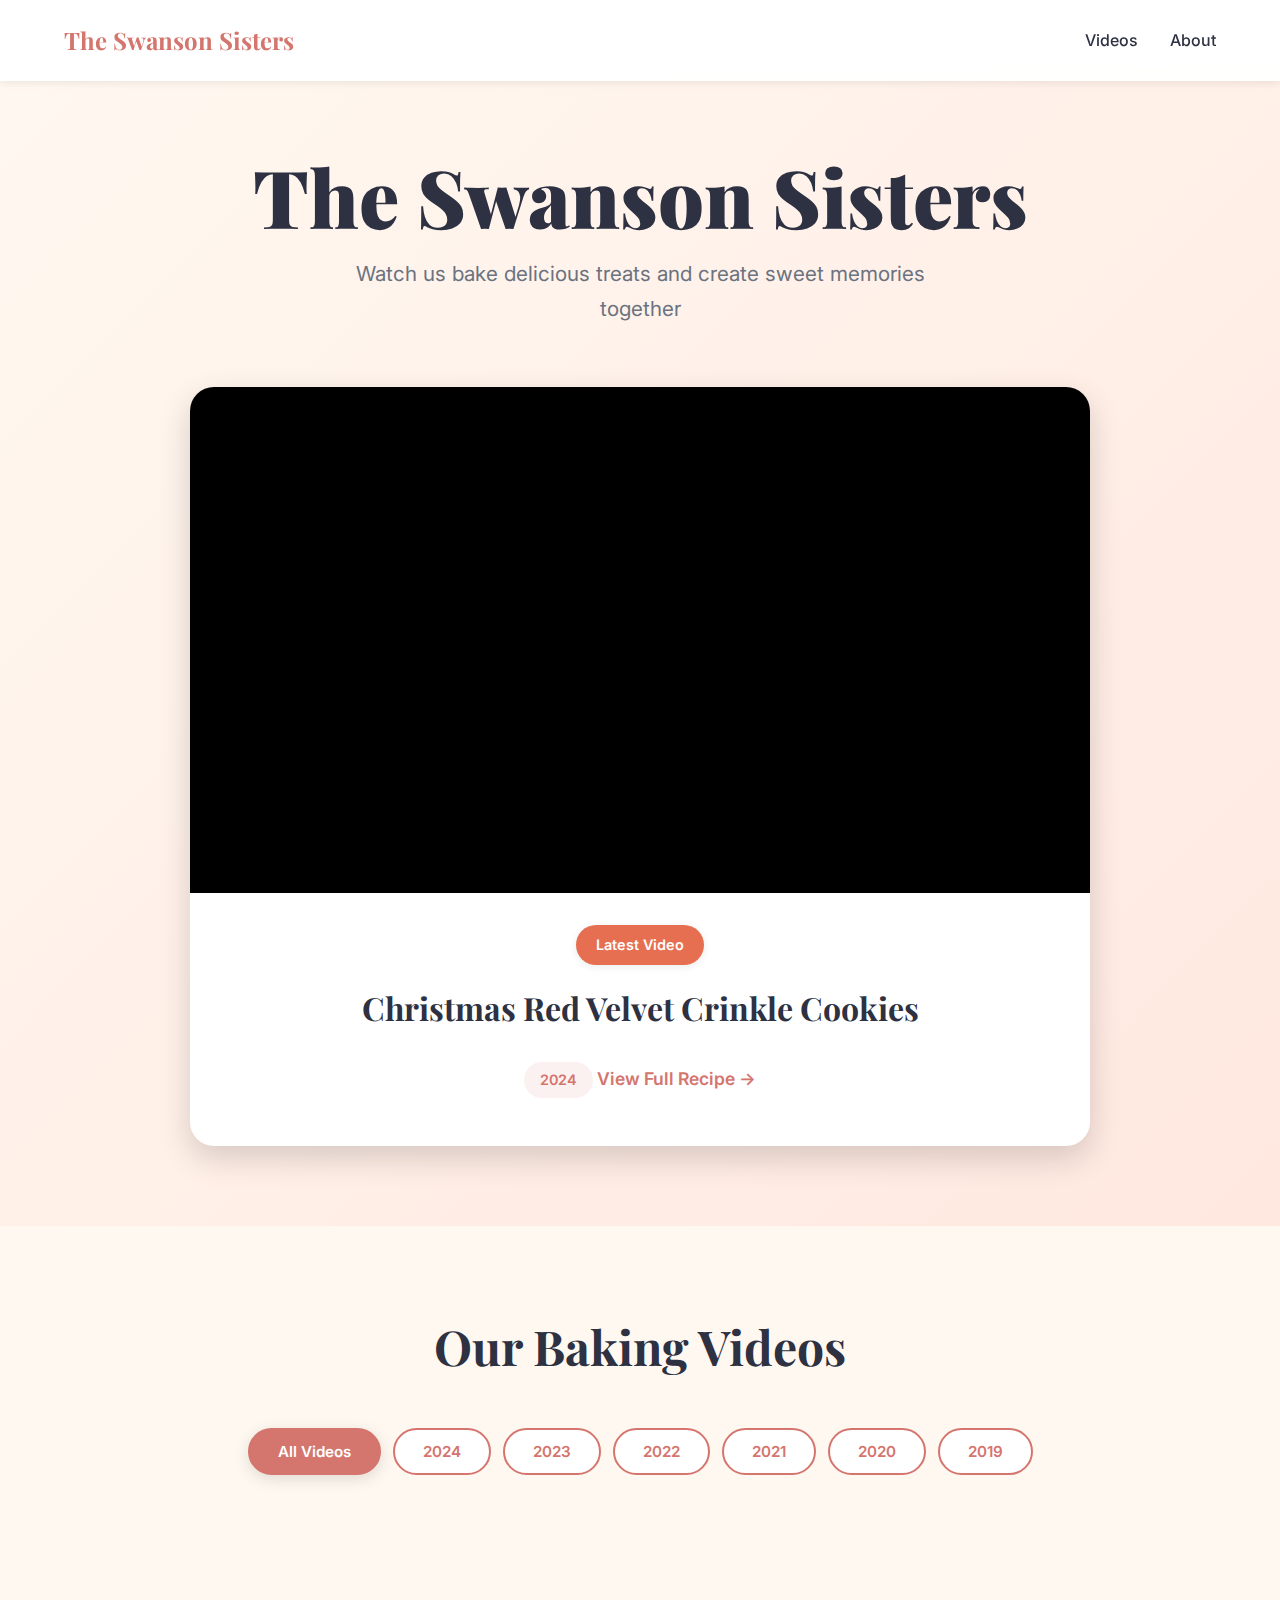
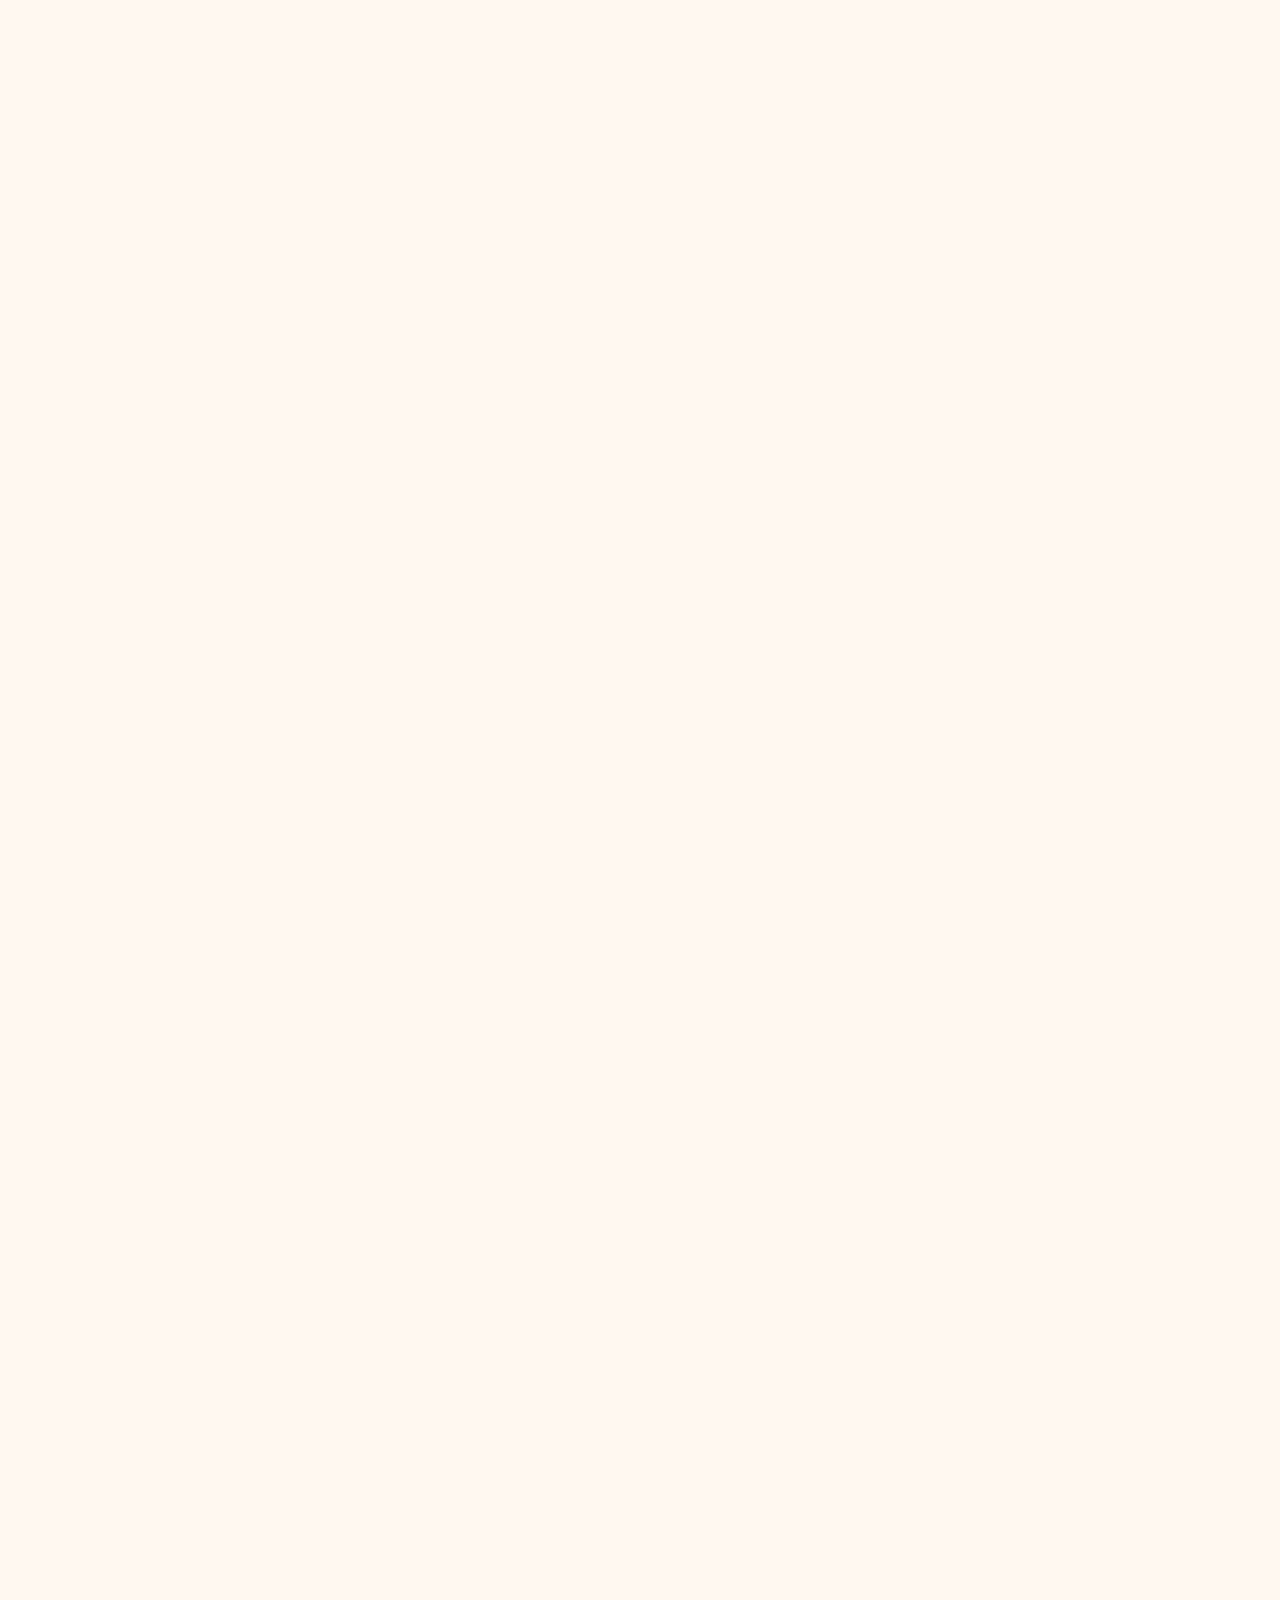
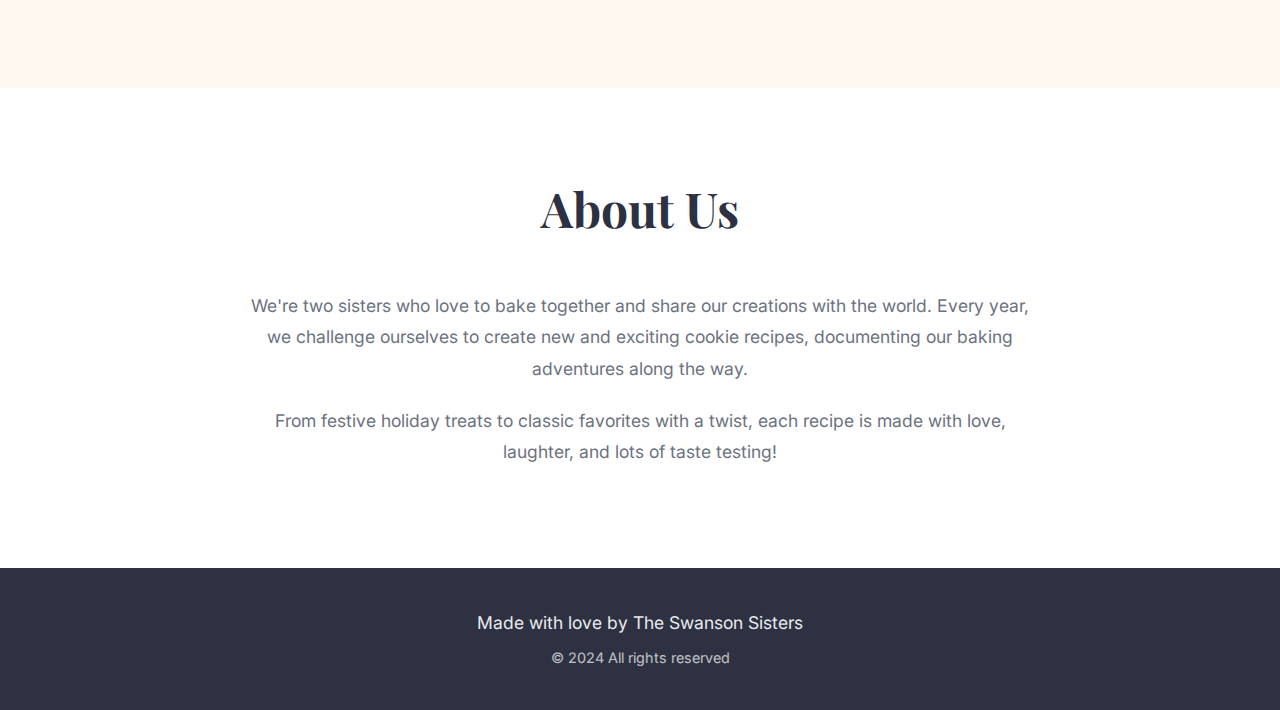
<file: index.html>
<!DOCTYPE html>
<html lang="en">
<head>
    <meta charset="UTF-8">
    <meta name="viewport" content="width=device-width, initial-scale=1.0">
    <title>The Swanson Sisters - Baking Adventures</title>
    <link rel="shortcut icon" type="image/png" href="image/uploads/favicon.png">

    <!-- Google Fonts -->
    <link rel="preconnect" href="https://fonts.googleapis.com">
    <link rel="preconnect" href="https://fonts.gstatic.com" crossorigin>
    <link href="https://fonts.googleapis.com/css2?family=Playfair+Display:wght@400;700;900&family=Inter:wght@300;400;500;600&display=swap" rel="stylesheet">

    <link rel="stylesheet" href="style.css">
</head>
<body>
    <!-- Navigation -->
    <nav class="navbar">
        <div class="container">
            <a href="index.html" class="logo">The Swanson Sisters</a>
            <div class="nav-links">
                <a href="#videos" class="nav-link">Videos</a>
                <a href="#about" class="nav-link">About</a>
            </div>
        </div>
    </nav>

    <!-- Hero Section with Featured Video -->
    <section class="hero-video">
        <div class="container">
            <div class="hero-video-content">
                <div class="hero-text">
                    <h1 class="hero-title">The Swanson Sisters</h1>
                    <p class="hero-subtitle">Watch us bake delicious treats and create sweet memories together</p>
                </div>

                <div class="featured-video">
                    <div class="featured-video-wrapper">
                        <iframe src="https://www.youtube.com/embed/p7qEUnA6Yz0?rel=0&modestbranding=1"
                                title="Christmas Red Velvet Crinkle Cookies"
                                frameborder="0"
                                allow="accelerometer; autoplay; clipboard-write; encrypted-media; gyroscope; picture-in-picture; web-share"
                                allowfullscreen
                                referrerpolicy="strict-origin-when-cross-origin">
                        </iframe>
                    </div>
                    <div class="featured-info">
                        <div class="featured-badge">Latest Video</div>
                        <h2 class="featured-title">Christmas Red Velvet Crinkle Cookies</h2>
                        <span class="featured-year">2024</span>
                        <a href="2024-1.html" class="featured-recipe-link">View Full Recipe →</a>
                    </div>
                </div>
            </div>
        </div>
    </section>

    <!-- Filter Section -->
    <section class="filter-section" id="videos">
        <div class="container">
            <h2 class="section-title">Our Baking Videos</h2>
            <div class="filter-buttons">
                <button class="filter-btn active" data-year="all">All Videos</button>
                <button class="filter-btn" data-year="2024">2024</button>
                <button class="filter-btn" data-year="2023">2023</button>
                <button class="filter-btn" data-year="2022">2022</button>
                <button class="filter-btn" data-year="2021">2021</button>
                <button class="filter-btn" data-year="2020">2020</button>
                <button class="filter-btn" data-year="2019">2019</button>
            </div>
        </div>
    </section>

    <!-- Video Grid -->
    <section class="recipes-grid">
        <div class="container">
            <div class="grid video-grid">
                <!-- 2024 Videos -->
                <article class="video-card" data-year="2024">
                    <a href="2024-1.html" class="card-link-wrapper">
                        <div class="video-embed">
                            <iframe src="https://www.youtube.com/embed/p7qEUnA6Yz0"
                                    title="Christmas Red Velvet Crinkle Cookies"
                                    frameborder="0"
                                    allow="accelerometer; autoplay; clipboard-write; encrypted-media; gyroscope; picture-in-picture"
                                    allowfullscreen>
                            </iframe>
                        </div>
                        <div class="card-content">
                            <span class="card-year">2024</span>
                            <h3 class="card-title">Christmas Red Velvet Crinkle Cookies</h3>
                            <span class="recipe-link">View Recipe →</span>
                        </div>
                    </a>
                </article>

                <article class="video-card" data-year="2024">
                    <a href="2024-2.html" class="card-link-wrapper">
                        <div class="video-embed">
                            <iframe src="https://www.youtube.com/embed/slzA3tQN0-k"
                                    title="Back to School Cookies"
                                    frameborder="0"
                                    allow="accelerometer; autoplay; clipboard-write; encrypted-media; gyroscope; picture-in-picture"
                                    allowfullscreen>
                            </iframe>
                        </div>
                        <div class="card-content">
                            <span class="card-year">2024</span>
                            <h3 class="card-title">Back to School Cookies</h3>
                            <span class="recipe-link">View Recipe →</span>
                        </div>
                    </a>
                </article>

                <!-- 2023 Videos -->
                <article class="video-card" data-year="2023">
                    <a href="2023-2.html" class="card-link-wrapper">
                        <div class="video-embed">
                            <iframe src="https://www.youtube.com/embed/vLRva15fsXk"
                                    title="Christmas Coal Cookies"
                                    frameborder="0"
                                    allow="accelerometer; autoplay; clipboard-write; encrypted-media; gyroscope; picture-in-picture"
                                    allowfullscreen>
                            </iframe>
                        </div>
                        <div class="card-content">
                            <span class="card-year">2023</span>
                            <h3 class="card-title">Christmas Coal Cookies</h3>
                            <span class="recipe-link">View Recipe →</span>
                        </div>
                    </a>
                </article>

                <article class="video-card" data-year="2023">
                    <a href="2023-1.html" class="card-link-wrapper">
                        <div class="video-embed">
                            <iframe src="https://www.youtube.com/embed/9NSuAJkUWz4"
                                    title="Mummy Pumpkin Pie Bars"
                                    frameborder="0"
                                    allow="accelerometer; autoplay; clipboard-write; encrypted-media; gyroscope; picture-in-picture"
                                    allowfullscreen>
                            </iframe>
                        </div>
                        <div class="card-content">
                            <span class="card-year">2023</span>
                            <h3 class="card-title">Mummy Pumpkin Pie Bars</h3>
                            <span class="recipe-link">View Recipe →</span>
                        </div>
                    </a>
                </article>

                <!-- 2022 Videos -->
                <article class="video-card" data-year="2022">
                    <a href="2022.html" class="card-link-wrapper">
                        <div class="video-embed">
                            <iframe src="https://www.youtube.com/embed/zoXixobLvvg"
                                    title="Chocolate Hazelnut Cookies"
                                    frameborder="0"
                                    allow="accelerometer; autoplay; clipboard-write; encrypted-media; gyroscope; picture-in-picture"
                                    allowfullscreen>
                            </iframe>
                        </div>
                        <div class="card-content">
                            <span class="card-year">2022</span>
                            <h3 class="card-title">Chocolate Hazelnut</h3>
                            <span class="recipe-link">View Recipe →</span>
                        </div>
                    </a>
                </article>

                <article class="video-card" data-year="2022">
                    <a href="2022-2.html" class="card-link-wrapper">
                        <div class="video-embed">
                            <iframe src="https://www.youtube.com/embed/tVRdgTt-hKk"
                                    title="Healthy Habit Cookies"
                                    frameborder="0"
                                    allow="accelerometer; autoplay; clipboard-write; encrypted-media; gyroscope; picture-in-picture"
                                    allowfullscreen>
                            </iframe>
                        </div>
                        <div class="card-content">
                            <span class="card-year">2022</span>
                            <h3 class="card-title">Healthy Habit Cookies</h3>
                            <span class="recipe-link">View Recipe →</span>
                        </div>
                    </a>
                </article>

                <!-- 2021 Videos -->
                <article class="video-card" data-year="2021">
                    <a href="2021.html" class="card-link-wrapper">
                        <div class="video-embed">
                            <iframe src="https://www.youtube.com/embed/6D5CACJUJbE"
                                    title="Popcorn Balls"
                                    frameborder="0"
                                    allow="accelerometer; autoplay; clipboard-write; encrypted-media; gyroscope; picture-in-picture"
                                    allowfullscreen>
                            </iframe>
                        </div>
                        <div class="card-content">
                            <span class="card-year">2021</span>
                            <h3 class="card-title">Popcorn Balls</h3>
                            <span class="recipe-link">View Recipe →</span>
                        </div>
                    </a>
                </article>

                <!-- 2020 Videos -->
                <article class="video-card" data-year="2020">
                    <a href="2020-2.html" class="card-link-wrapper">
                        <div class="video-embed">
                            <iframe src="https://www.youtube.com/embed/TuOQWOMr-KM"
                                    title="Pecan Pie Bars"
                                    frameborder="0"
                                    allow="accelerometer; autoplay; clipboard-write; encrypted-media; gyroscope; picture-in-picture"
                                    allowfullscreen>
                            </iframe>
                        </div>
                        <div class="card-content">
                            <span class="card-year">2020</span>
                            <h3 class="card-title">Pecan Pie Bars</h3>
                            <span class="recipe-link">View Recipe →</span>
                        </div>
                    </a>
                </article>

                <article class="video-card" data-year="2020">
                    <a href="2020.html" class="card-link-wrapper">
                        <div class="video-embed">
                            <iframe src="https://www.youtube.com/embed/ljH_CIdVyJI"
                                    title="Finsk Brod"
                                    frameborder="0"
                                    allow="accelerometer; autoplay; clipboard-write; encrypted-media; gyroscope; picture-in-picture"
                                    allowfullscreen>
                            </iframe>
                        </div>
                        <div class="card-content">
                            <span class="card-year">2020</span>
                            <h3 class="card-title">Finsk Brod</h3>
                            <span class="recipe-link">View Recipe →</span>
                        </div>
                    </a>
                </article>

                <!-- 2019 Videos -->
                <article class="video-card" data-year="2019">
                    <a href="new-2019.html" class="card-link-wrapper">
                        <div class="video-embed">
                            <iframe src="https://www.youtube.com/embed/u6o66CJIkhI"
                                    title="Sugar Cookies"
                                    frameborder="0"
                                    allow="accelerometer; autoplay; clipboard-write; encrypted-media; gyroscope; picture-in-picture"
                                    allowfullscreen>
                            </iframe>
                        </div>
                        <div class="card-content">
                            <span class="card-year">2019</span>
                            <h3 class="card-title">Sugar Cookies</h3>
                            <span class="recipe-link">View Recipe →</span>
                        </div>
                    </a>
                </article>
            </div>
        </div>
    </section>

    <!-- About Section -->
    <section class="about-section" id="about">
        <div class="container">
            <div class="about-content">
                <h2 class="section-title">About Us</h2>
                <p class="about-text">
                    We're two sisters who love to bake together and share our creations with the world.
                    Every year, we challenge ourselves to create new and exciting cookie recipes,
                    documenting our baking adventures along the way.
                </p>
                <p class="about-text">
                    From festive holiday treats to classic favorites with a twist, each recipe is made
                    with love, laughter, and lots of taste testing!
                </p>
            </div>
        </div>
    </section>

    <!-- Footer -->
    <footer class="footer">
        <div class="container">
            <p class="footer-text">Made with love by The Swanson Sisters</p>
            <p class="footer-copyright">&copy; 2024 All rights reserved</p>
        </div>
    </footer>

    <script src="script.js"></script>
</body>
</html>
</file>
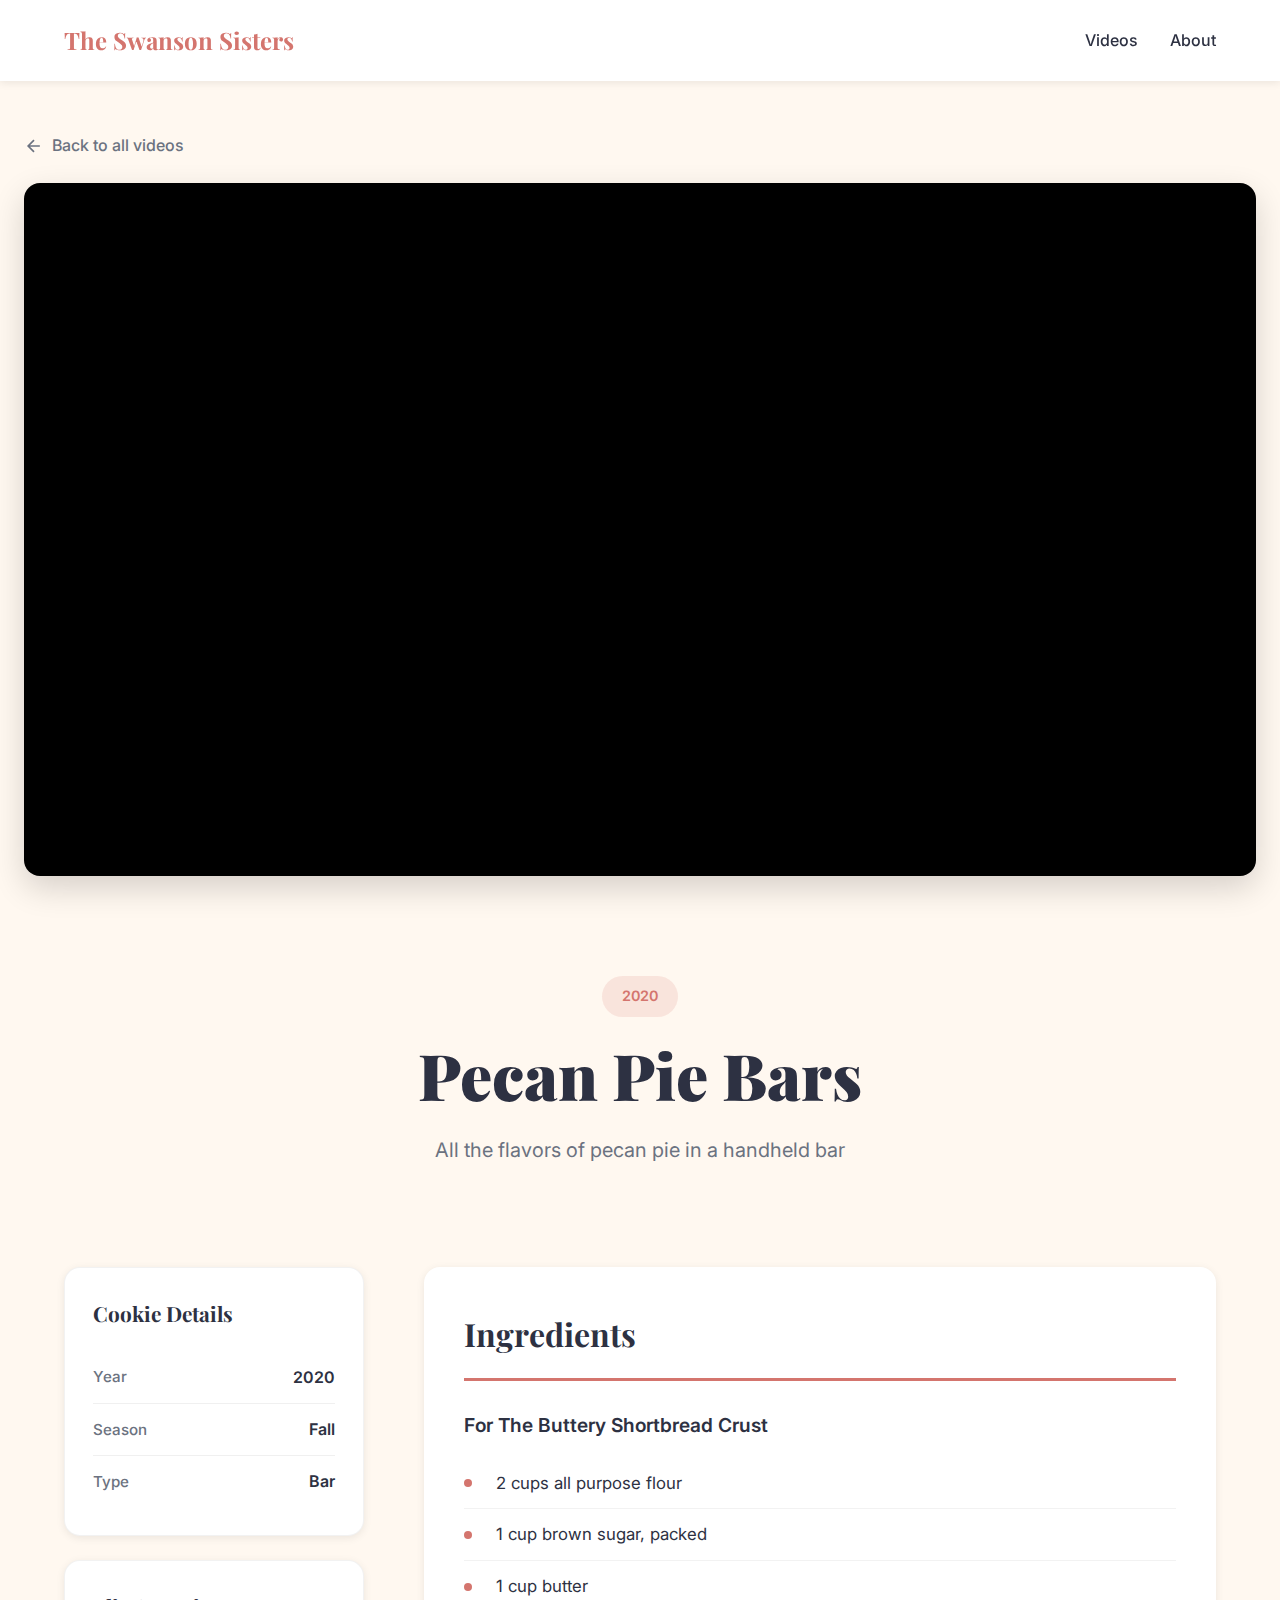
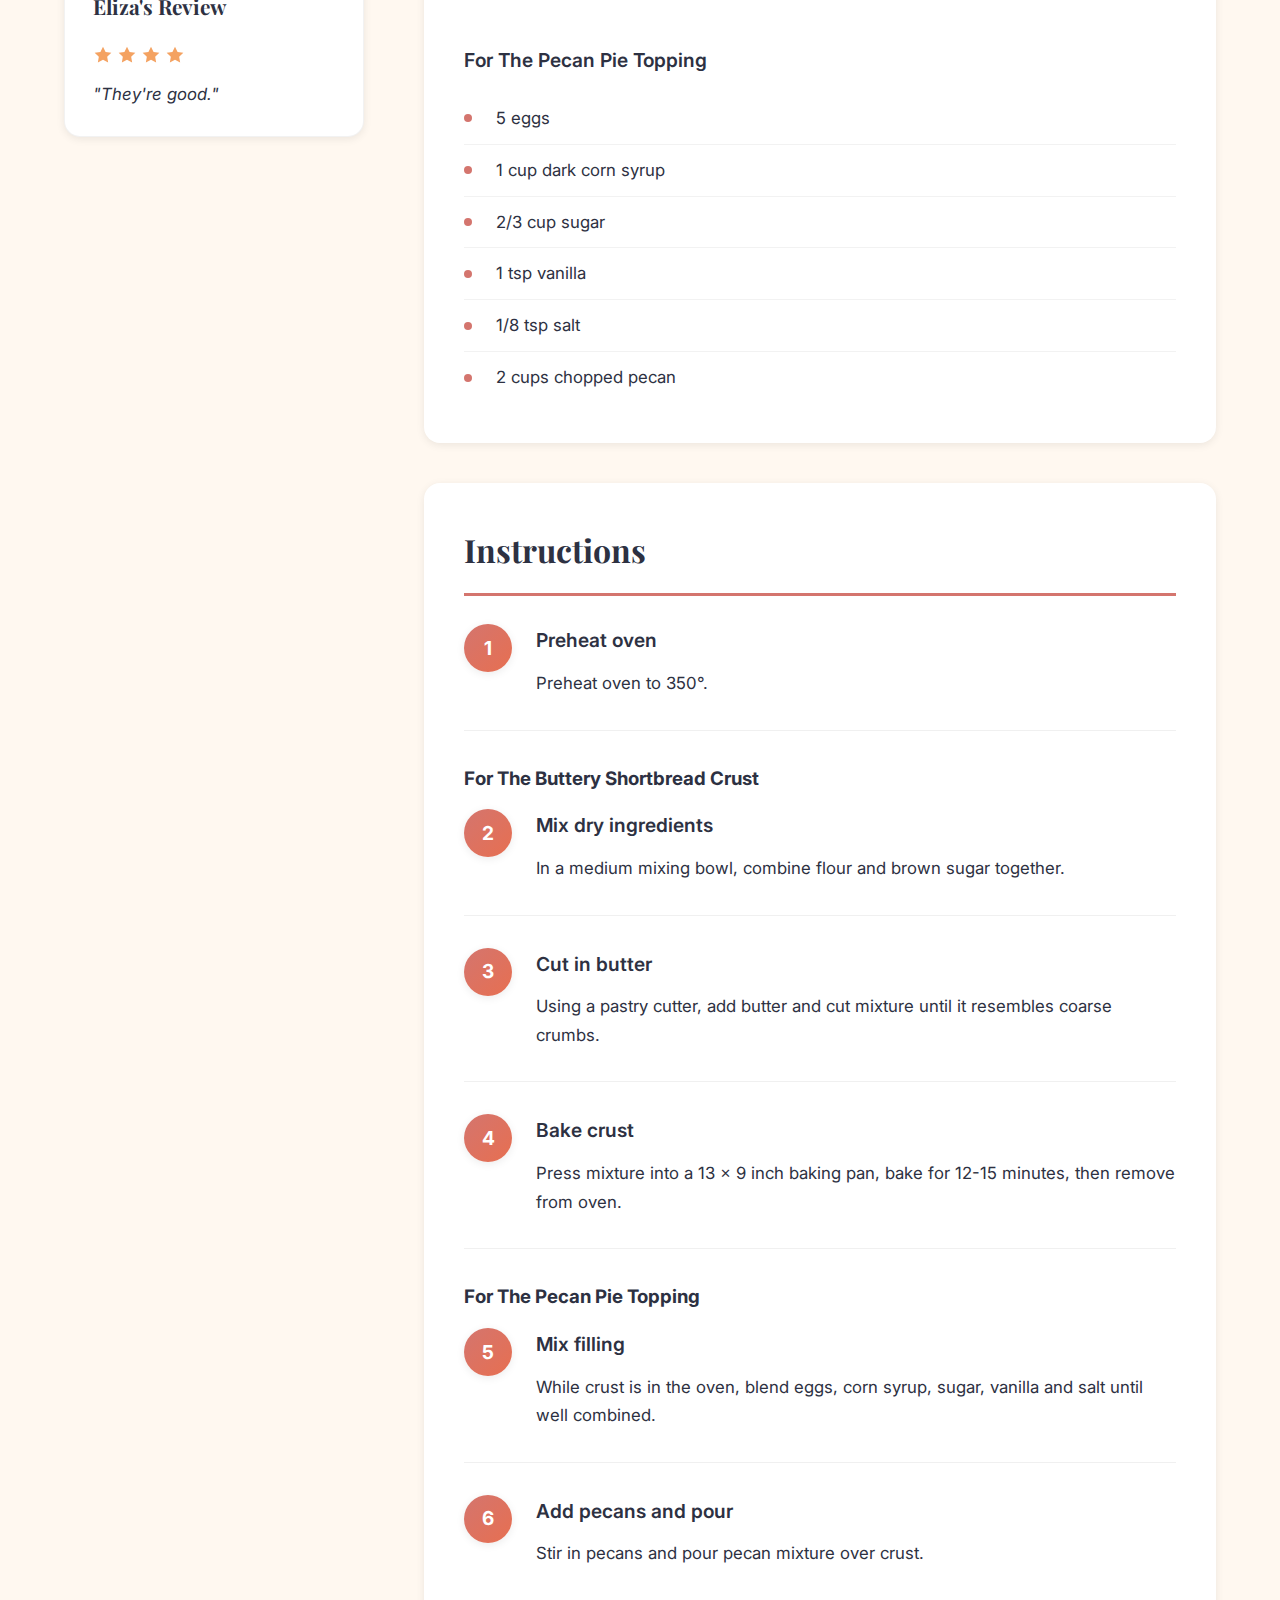
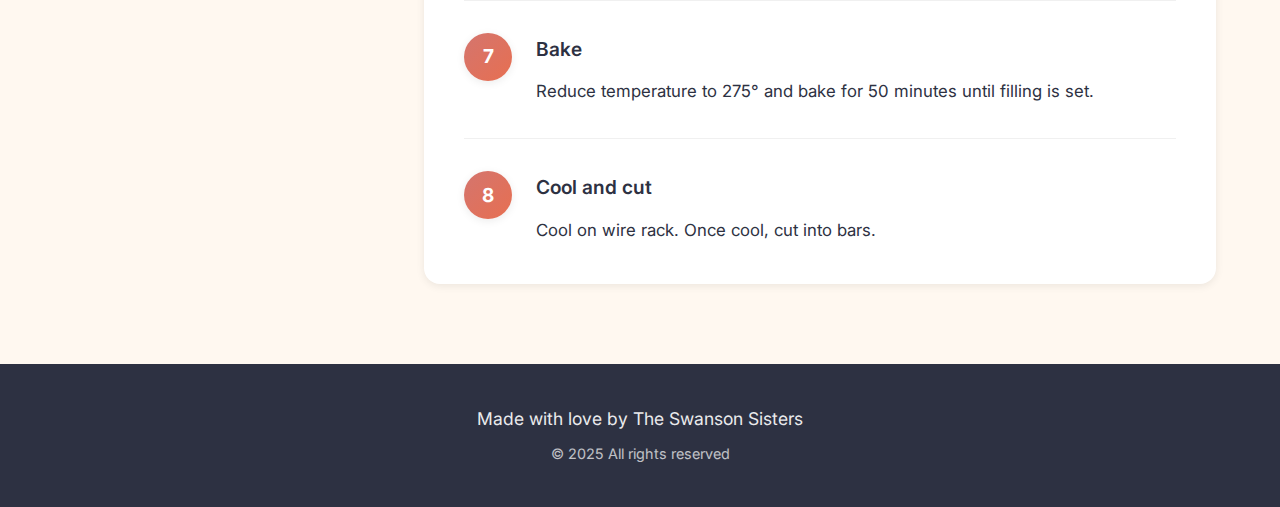
<file: 2020-2.html>
<!DOCTYPE html>
<html lang="en">
<head>
    <meta charset="UTF-8">
    <meta name="viewport" content="width=device-width, initial-scale=1.0">
    <title>Pecan Pie Bars - The Swanson Sisters</title>
    <link rel="shortcut icon" type="image/png" href="image/uploads/favicon.png">

    <!-- Google Fonts -->
    <link rel="preconnect" href="https://fonts.googleapis.com">
    <link rel="preconnect" href="https://fonts.gstatic.com" crossorigin>
    <link href="https://fonts.googleapis.com/css2?family=Playfair+Display:wght@400;700;900&family=Inter:wght@300;400;500;600&display=swap" rel="stylesheet">

    <link rel="stylesheet" href="style.css">
    <link rel="stylesheet" href="recipe.css">
</head>
<body>
    <!-- Navigation -->
    <nav class="navbar">
        <div class="container">
            <a href="index.html" class="logo">The Swanson Sisters</a>
            <div class="nav-links">
                <a href="index.html#videos" class="nav-link">Videos</a>
                <a href="index.html#about" class="nav-link">About</a>
            </div>
        </div>
    </nav>

    <!-- Video Section - Hero -->
    <section class="video-hero">
        <div class="container-full">
            <a href="index.html" class="back-link-overlay">
                <svg width="20" height="20" viewBox="0 0 24 24" fill="none" stroke="currentColor" stroke-width="2">
                    <path d="M19 12H5M12 19l-7-7 7-7"/>
                </svg>
                Back to all videos
            </a>
            <div class="video-wrapper-hero">
                <iframe
                    src="https://www.youtube.com/embed/gvdOZPvipPw"
                    title="Pecan Pie Bars Recipe Video"
                    frameborder="0"
                    allow="accelerometer; autoplay; clipboard-write; encrypted-media; gyroscope; picture-in-picture"
                    allowfullscreen>
                </iframe>
            </div>
        </div>
    </section>

    <!-- Recipe Header -->
    <section class="recipe-header-section">
        <div class="container">
            <div class="recipe-header-content">
                <span class="recipe-year-badge">2020</span>
                <h1 class="recipe-title">Pecan Pie Bars</h1>
                <p class="recipe-intro">All the flavors of pecan pie in a handheld bar</p>
            </div>
        </div>
    </section>

    <!-- Recipe Content -->
    <section class="recipe-content">
        <div class="container">
            <div class="recipe-grid">
                <!-- Sidebar -->
                <aside class="recipe-sidebar">
                    <div class="info-card">
                        <h3>Cookie Details</h3>
                        <div class="info-item">
                            <span class="info-label">Year</span>
                            <span class="info-value">2020</span>
                        </div>
                        <div class="info-item">
                            <span class="info-label">Season</span>
                            <span class="info-value">Fall</span>
                        </div>
                        <div class="info-item">
                            <span class="info-label">Type</span>
                            <span class="info-value">Bar</span>
                        </div>
                    </div>

                    <div class="review-card">
                        <h3>Eliza's Review</h3>
                        <div class="stars">
                            <svg class="star" viewBox="0 0 24 24" fill="currentColor">
                                <path d="M12 2l3.09 6.26L22 9.27l-5 4.87 1.18 6.88L12 17.77l-6.18 3.25L7 14.14 2 9.27l6.91-1.01L12 2z"/>
                            </svg>
                            <svg class="star" viewBox="0 0 24 24" fill="currentColor">
                                <path d="M12 2l3.09 6.26L22 9.27l-5 4.87 1.18 6.88L12 17.77l-6.18 3.25L7 14.14 2 9.27l6.91-1.01L12 2z"/>
                            </svg>
                            <svg class="star" viewBox="0 0 24 24" fill="currentColor">
                                <path d="M12 2l3.09 6.26L22 9.27l-5 4.87 1.18 6.88L12 17.77l-6.18 3.25L7 14.14 2 9.27l6.91-1.01L12 2z"/>
                            </svg>
                            <svg class="star" viewBox="0 0 24 24" fill="currentColor">
                                <path d="M12 2l3.09 6.26L22 9.27l-5 4.87 1.18 6.88L12 17.77l-6.18 3.25L7 14.14 2 9.27l6.91-1.01L12 2z"/>
                            </svg>
                        </div>
                        <p class="review-text">"They're good."</p>
                    </div>
                </aside>

                <!-- Main Content -->
                <main class="recipe-main">
                    <!-- Ingredients -->
                    <section class="ingredients-section">
                        <h2>Ingredients</h2>

                        <div class="ingredient-group">
                            <h3>For The Buttery Shortbread Crust</h3>
                            <ul class="ingredient-list">
                                <li>2 cups all purpose flour</li>
                                <li>1 cup brown sugar, packed</li>
                                <li>1 cup butter</li>
                            </ul>
                        </div>

                        <div class="ingredient-group">
                            <h3>For The Pecan Pie Topping</h3>
                            <ul class="ingredient-list">
                                <li>5 eggs</li>
                                <li>1 cup dark corn syrup</li>
                                <li>2/3 cup sugar</li>
                                <li>1 tsp vanilla</li>
                                <li>1/8 tsp salt</li>
                                <li>2 cups chopped pecan</li>
                            </ul>
                        </div>
                    </section>

                    <!-- Instructions -->
                    <section class="instructions-section">
                        <h2>Instructions</h2>

                        <div class="step">
                            <div class="step-number">1</div>
                            <div class="step-content">
                                <h4>Preheat oven</h4>
                                <p>Preheat oven to 350°.</p>
                            </div>
                        </div>

                        <h3 style="margin-top: 20px; margin-bottom: 15px;">For The Buttery Shortbread Crust</h3>

                        <div class="step">
                            <div class="step-number">2</div>
                            <div class="step-content">
                                <h4>Mix dry ingredients</h4>
                                <p>In a medium mixing bowl, combine flour and brown sugar together.</p>
                            </div>
                        </div>

                        <div class="step">
                            <div class="step-number">3</div>
                            <div class="step-content">
                                <h4>Cut in butter</h4>
                                <p>Using a pastry cutter, add butter and cut mixture until it resembles coarse crumbs.</p>
                            </div>
                        </div>

                        <div class="step">
                            <div class="step-number">4</div>
                            <div class="step-content">
                                <h4>Bake crust</h4>
                                <p>Press mixture into a 13 x 9 inch baking pan, bake for 12-15 minutes, then remove from oven.</p>
                            </div>
                        </div>

                        <h3 style="margin-top: 20px; margin-bottom: 15px;">For The Pecan Pie Topping</h3>

                        <div class="step">
                            <div class="step-number">5</div>
                            <div class="step-content">
                                <h4>Mix filling</h4>
                                <p>While crust is in the oven, blend eggs, corn syrup, sugar, vanilla and salt until well combined.</p>
                            </div>
                        </div>

                        <div class="step">
                            <div class="step-number">6</div>
                            <div class="step-content">
                                <h4>Add pecans and pour</h4>
                                <p>Stir in pecans and pour pecan mixture over crust.</p>
                            </div>
                        </div>

                        <div class="step">
                            <div class="step-number">7</div>
                            <div class="step-content">
                                <h4>Bake</h4>
                                <p>Reduce temperature to 275° and bake for 50 minutes until filling is set.</p>
                            </div>
                        </div>

                        <div class="step">
                            <div class="step-number">8</div>
                            <div class="step-content">
                                <h4>Cool and cut</h4>
                                <p>Cool on wire rack. Once cool, cut into bars.</p>
                            </div>
                        </div>
                    </section>
                </main>
            </div>
        </div>
    </section>

    <!-- Footer -->
    <footer class="footer">
        <div class="container">
            <p class="footer-text">Made with love by The Swanson Sisters</p>
            <p class="footer-copyright">&copy; 2025 All rights reserved</p>
        </div>
    </footer>
</body>
</html>
</file>
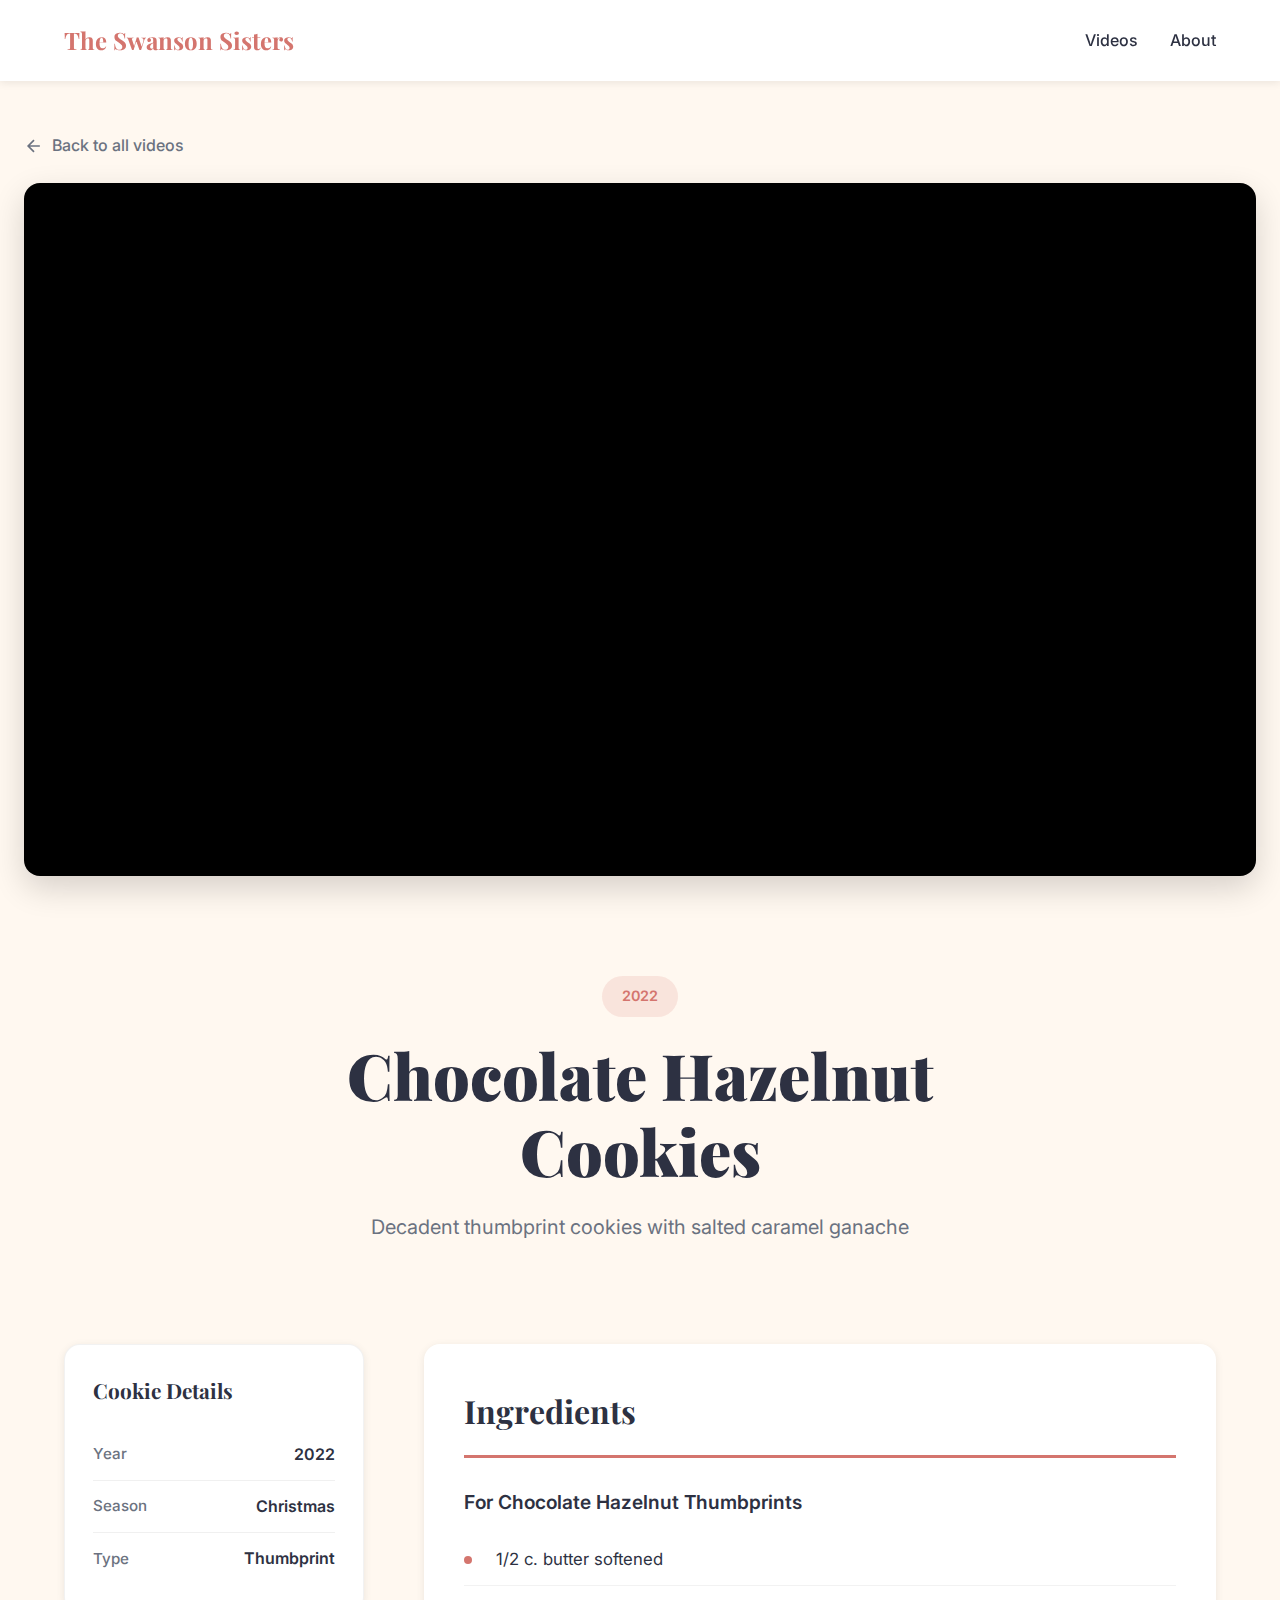
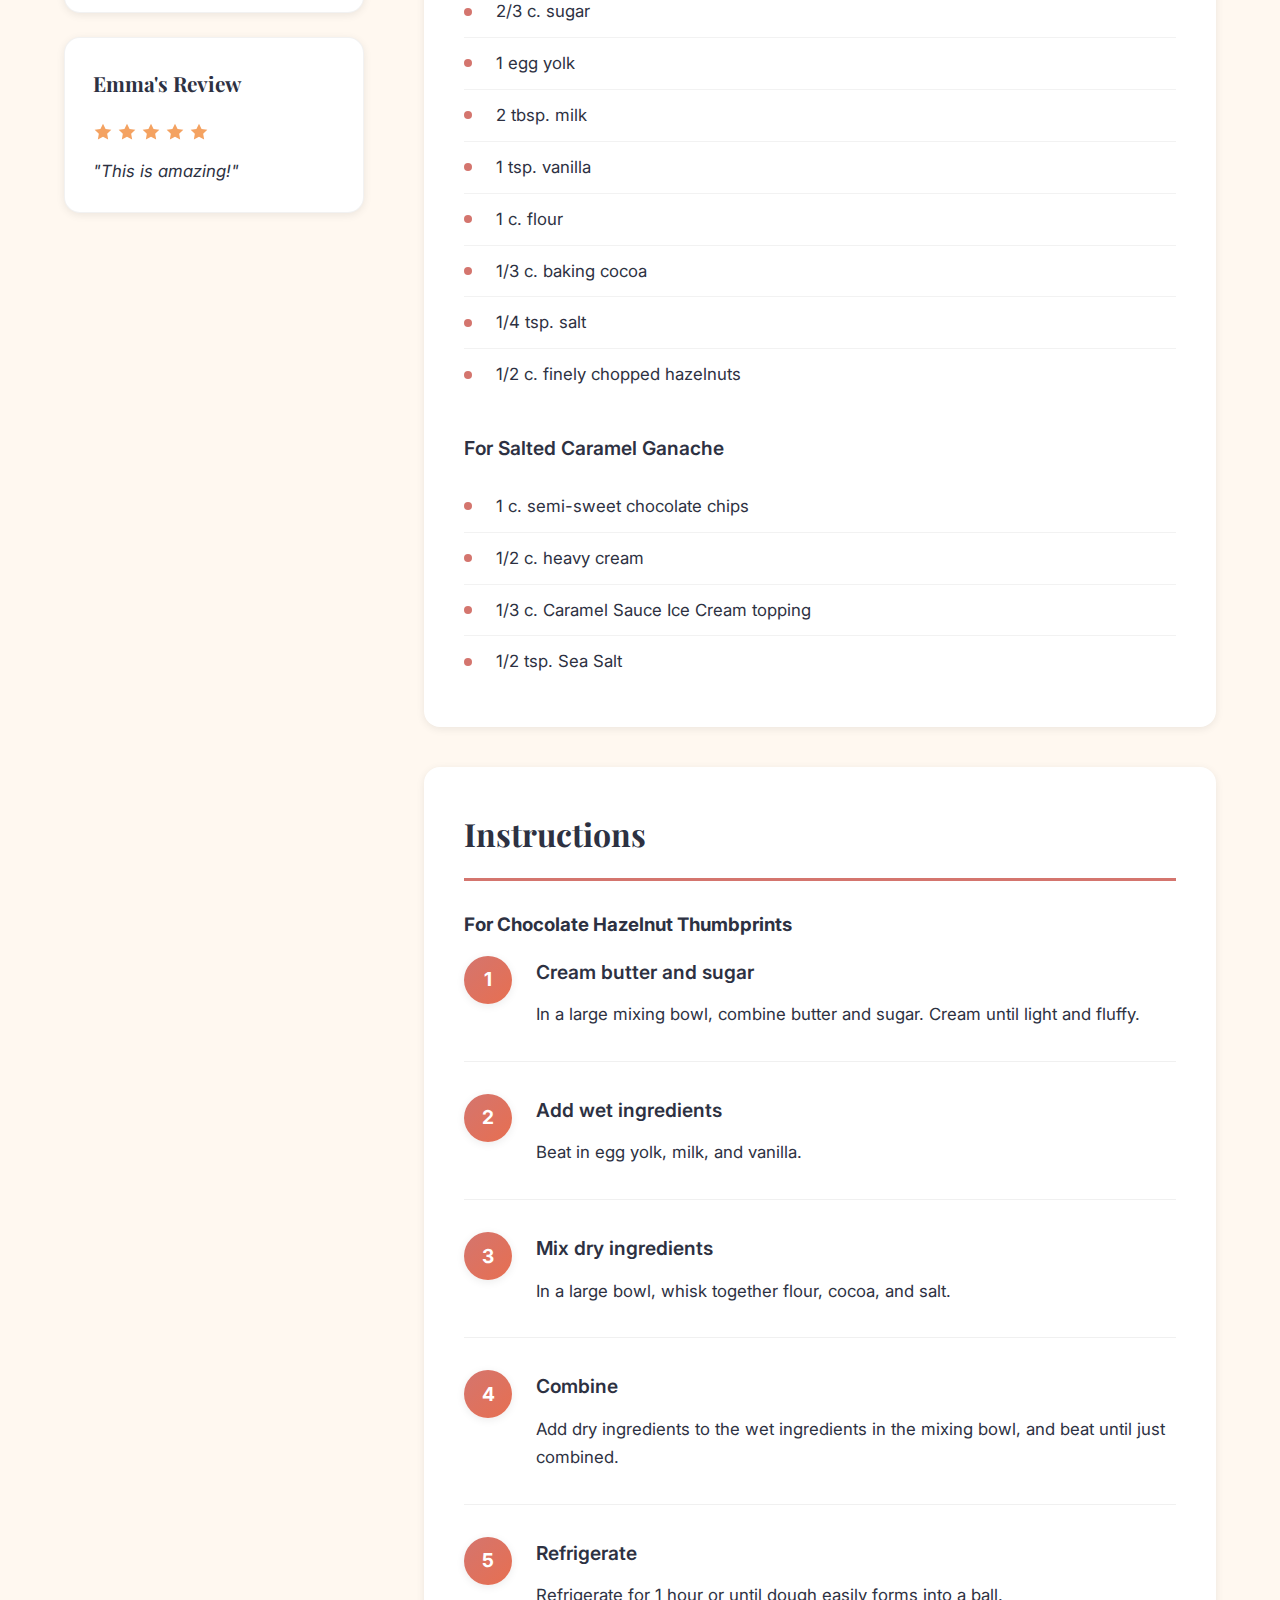
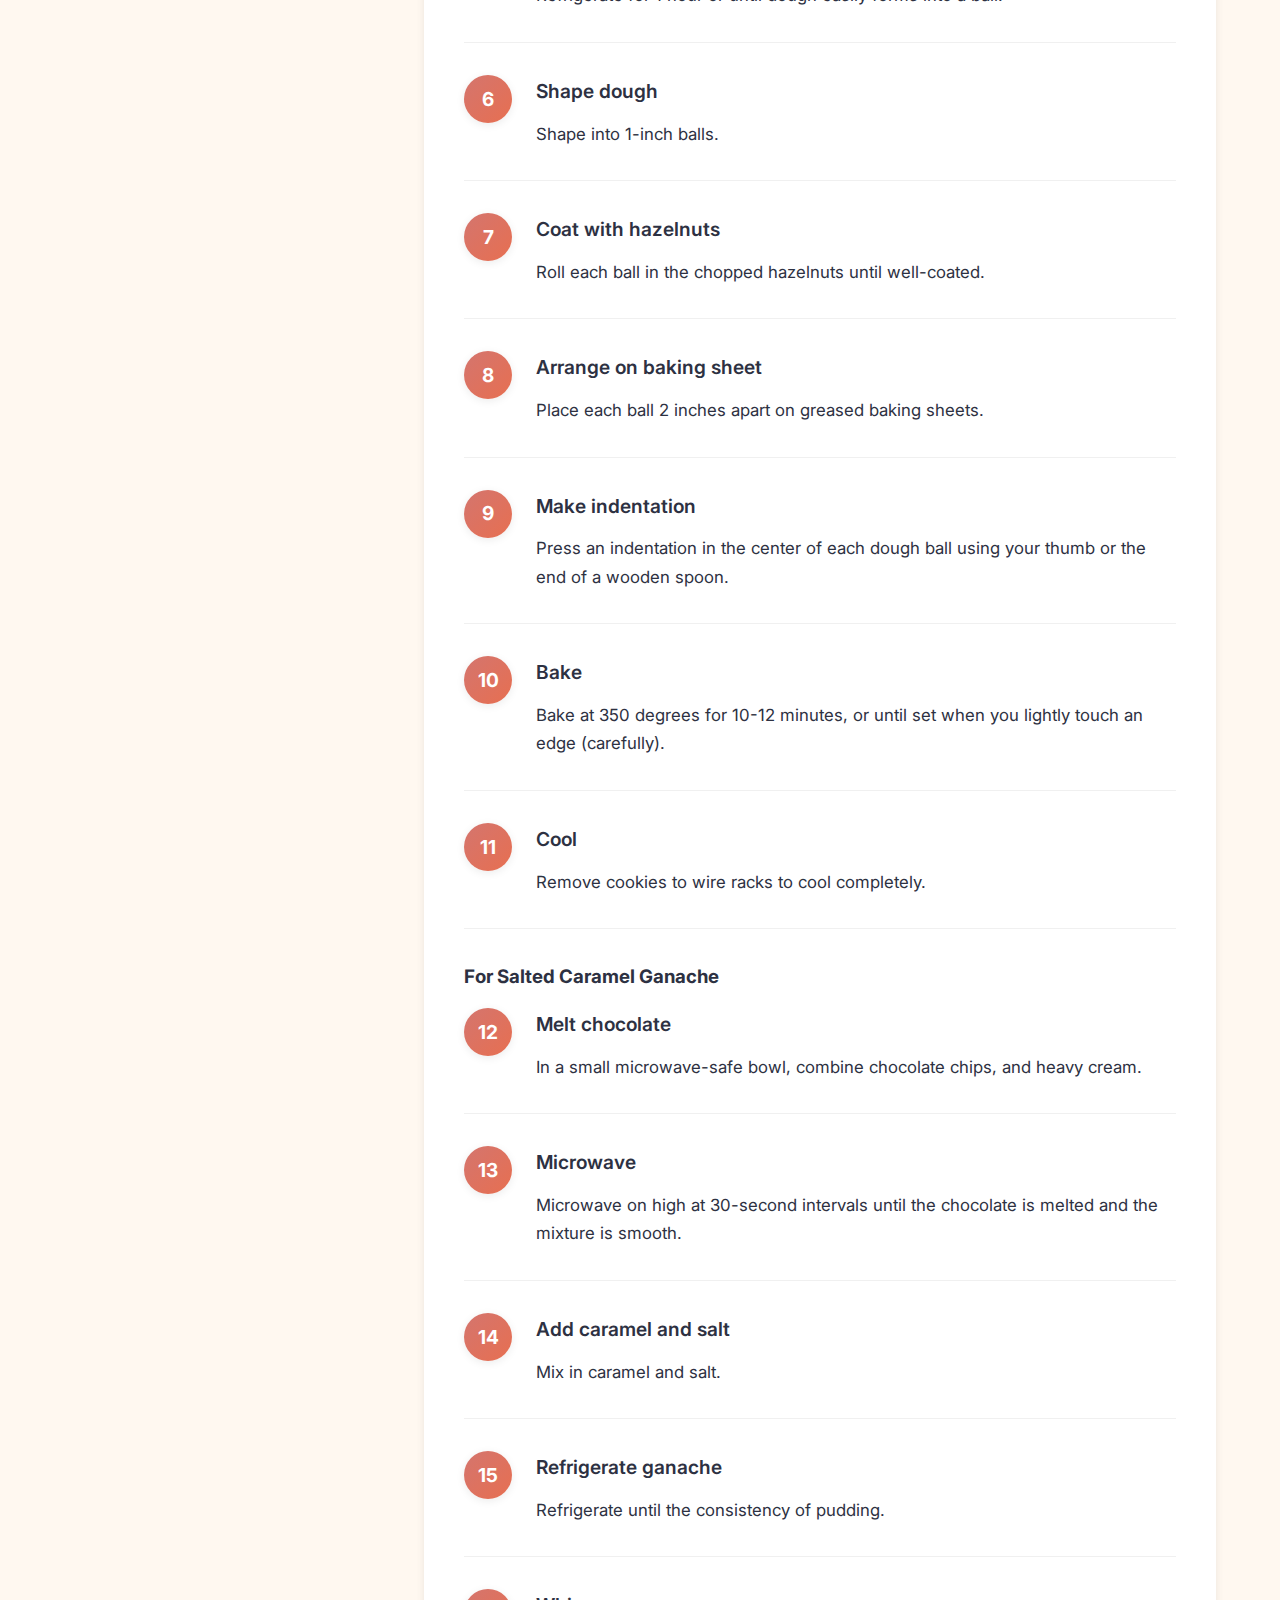
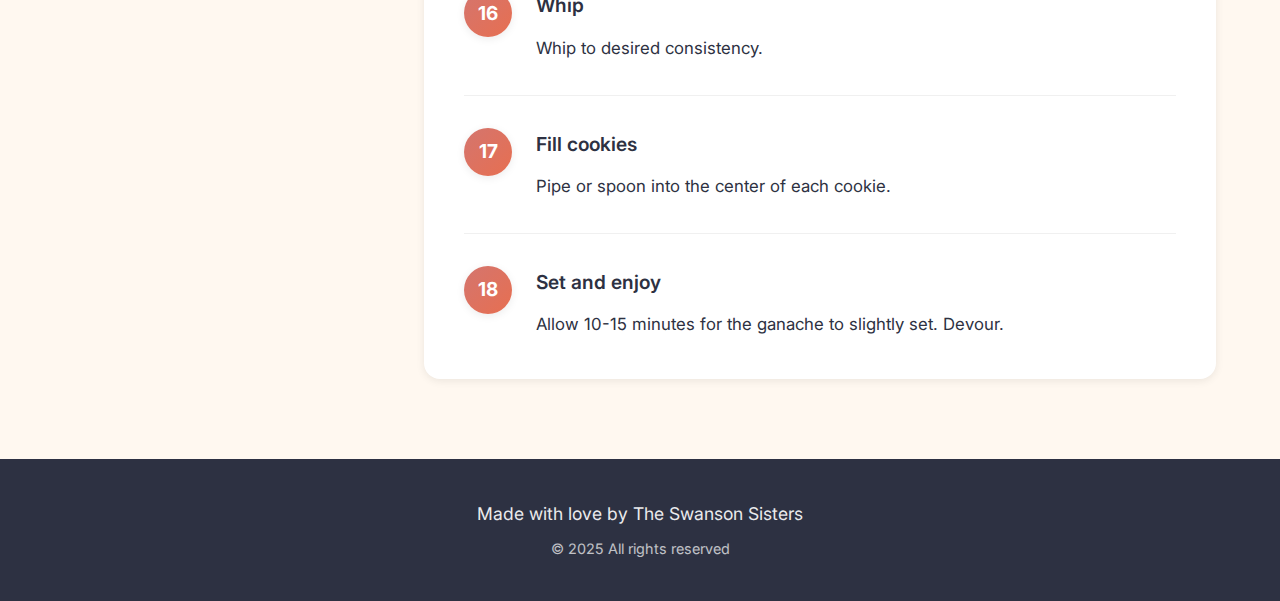
<file: 2022.html>
<!DOCTYPE html>
<html lang="en">
<head>
    <meta charset="UTF-8">
    <meta name="viewport" content="width=device-width, initial-scale=1.0">
    <title>Chocolate Hazelnut Cookies - The Swanson Sisters</title>
    <link rel="shortcut icon" type="image/png" href="image/uploads/favicon.png">

    <!-- Google Fonts -->
    <link rel="preconnect" href="https://fonts.googleapis.com">
    <link rel="preconnect" href="https://fonts.gstatic.com" crossorigin>
    <link href="https://fonts.googleapis.com/css2?family=Playfair+Display:wght@400;700;900&family=Inter:wght@300;400;500;600&display=swap" rel="stylesheet">

    <link rel="stylesheet" href="style.css">
    <link rel="stylesheet" href="recipe.css">
</head>
<body>
    <!-- Navigation -->
    <nav class="navbar">
        <div class="container">
            <a href="index.html" class="logo">The Swanson Sisters</a>
            <div class="nav-links">
                <a href="index.html#videos" class="nav-link">Videos</a>
                <a href="index.html#about" class="nav-link">About</a>
            </div>
        </div>
    </nav>

    <!-- Video Section - Hero -->
    <section class="video-hero">
        <div class="container-full">
            <a href="index.html" class="back-link-overlay">
                <svg width="20" height="20" viewBox="0 0 24 24" fill="none" stroke="currentColor" stroke-width="2">
                    <path d="M19 12H5M12 19l-7-7 7-7"/>
                </svg>
                Back to all videos
            </a>
            <div class="video-wrapper-hero">
                <iframe
                    src="https://www.youtube.com/embed/zoXixobLvvg"
                    title="Chocolate Hazelnut Cookies Recipe Video"
                    frameborder="0"
                    allow="accelerometer; autoplay; clipboard-write; encrypted-media; gyroscope; picture-in-picture"
                    allowfullscreen>
                </iframe>
            </div>
        </div>
    </section>

    <!-- Recipe Header -->
    <section class="recipe-header-section">
        <div class="container">
            <div class="recipe-header-content">
                <span class="recipe-year-badge">2022</span>
                <h1 class="recipe-title">Chocolate Hazelnut Cookies</h1>
                <p class="recipe-intro">Decadent thumbprint cookies with salted caramel ganache</p>
            </div>
        </div>
    </section>

    <!-- Recipe Content -->
    <section class="recipe-content">
        <div class="container">
            <div class="recipe-grid">
                <!-- Sidebar -->
                <aside class="recipe-sidebar">
                    <div class="info-card">
                        <h3>Cookie Details</h3>
                        <div class="info-item">
                            <span class="info-label">Year</span>
                            <span class="info-value">2022</span>
                        </div>
                        <div class="info-item">
                            <span class="info-label">Season</span>
                            <span class="info-value">Christmas</span>
                        </div>
                        <div class="info-item">
                            <span class="info-label">Type</span>
                            <span class="info-value">Thumbprint</span>
                        </div>
                    </div>

                    <div class="review-card">
                        <h3>Emma's Review</h3>
                        <div class="stars">
                            <svg class="star" viewBox="0 0 24 24" fill="currentColor">
                                <path d="M12 2l3.09 6.26L22 9.27l-5 4.87 1.18 6.88L12 17.77l-6.18 3.25L7 14.14 2 9.27l6.91-1.01L12 2z"/>
                            </svg>
                            <svg class="star" viewBox="0 0 24 24" fill="currentColor">
                                <path d="M12 2l3.09 6.26L22 9.27l-5 4.87 1.18 6.88L12 17.77l-6.18 3.25L7 14.14 2 9.27l6.91-1.01L12 2z"/>
                            </svg>
                            <svg class="star" viewBox="0 0 24 24" fill="currentColor">
                                <path d="M12 2l3.09 6.26L22 9.27l-5 4.87 1.18 6.88L12 17.77l-6.18 3.25L7 14.14 2 9.27l6.91-1.01L12 2z"/>
                            </svg>
                            <svg class="star" viewBox="0 0 24 24" fill="currentColor">
                                <path d="M12 2l3.09 6.26L22 9.27l-5 4.87 1.18 6.88L12 17.77l-6.18 3.25L7 14.14 2 9.27l6.91-1.01L12 2z"/>
                            </svg>
                            <svg class="star" viewBox="0 0 24 24" fill="currentColor">
                                <path d="M12 2l3.09 6.26L22 9.27l-5 4.87 1.18 6.88L12 17.77l-6.18 3.25L7 14.14 2 9.27l6.91-1.01L12 2z"/>
                            </svg>
                        </div>
                        <p class="review-text">"This is amazing!"</p>
                    </div>
                </aside>

                <!-- Main Content -->
                <main class="recipe-main">
                    <!-- Ingredients -->
                    <section class="ingredients-section">
                        <h2>Ingredients</h2>

                        <div class="ingredient-group">
                            <h3>For Chocolate Hazelnut Thumbprints</h3>
                            <ul class="ingredient-list">
                                <li>1/2 c. butter softened</li>
                                <li>2/3 c. sugar</li>
                                <li>1 egg yolk</li>
                                <li>2 tbsp. milk</li>
                                <li>1 tsp. vanilla</li>
                                <li>1 c. flour</li>
                                <li>1/3 c. baking cocoa</li>
                                <li>1/4 tsp. salt</li>
                                <li>1/2 c. finely chopped hazelnuts</li>
                            </ul>
                        </div>

                        <div class="ingredient-group">
                            <h3>For Salted Caramel Ganache</h3>
                            <ul class="ingredient-list">
                                <li>1 c. semi-sweet chocolate chips</li>
                                <li>1/2 c. heavy cream</li>
                                <li>1/3 c. Caramel Sauce Ice Cream topping</li>
                                <li>1/2 tsp. Sea Salt</li>
                            </ul>
                        </div>
                    </section>

                    <!-- Instructions -->
                    <section class="instructions-section">
                        <h2>Instructions</h2>

                        <h3 style="margin-top: 20px; margin-bottom: 15px;">For Chocolate Hazelnut Thumbprints</h3>

                        <div class="step">
                            <div class="step-number">1</div>
                            <div class="step-content">
                                <h4>Cream butter and sugar</h4>
                                <p>In a large mixing bowl, combine butter and sugar. Cream until light and fluffy.</p>
                            </div>
                        </div>

                        <div class="step">
                            <div class="step-number">2</div>
                            <div class="step-content">
                                <h4>Add wet ingredients</h4>
                                <p>Beat in egg yolk, milk, and vanilla.</p>
                            </div>
                        </div>

                        <div class="step">
                            <div class="step-number">3</div>
                            <div class="step-content">
                                <h4>Mix dry ingredients</h4>
                                <p>In a large bowl, whisk together flour, cocoa, and salt.</p>
                            </div>
                        </div>

                        <div class="step">
                            <div class="step-number">4</div>
                            <div class="step-content">
                                <h4>Combine</h4>
                                <p>Add dry ingredients to the wet ingredients in the mixing bowl, and beat until just combined.</p>
                            </div>
                        </div>

                        <div class="step">
                            <div class="step-number">5</div>
                            <div class="step-content">
                                <h4>Refrigerate</h4>
                                <p>Refrigerate for 1 hour or until dough easily forms into a ball.</p>
                            </div>
                        </div>

                        <div class="step">
                            <div class="step-number">6</div>
                            <div class="step-content">
                                <h4>Shape dough</h4>
                                <p>Shape into 1-inch balls.</p>
                            </div>
                        </div>

                        <div class="step">
                            <div class="step-number">7</div>
                            <div class="step-content">
                                <h4>Coat with hazelnuts</h4>
                                <p>Roll each ball in the chopped hazelnuts until well-coated.</p>
                            </div>
                        </div>

                        <div class="step">
                            <div class="step-number">8</div>
                            <div class="step-content">
                                <h4>Arrange on baking sheet</h4>
                                <p>Place each ball 2 inches apart on greased baking sheets.</p>
                            </div>
                        </div>

                        <div class="step">
                            <div class="step-number">9</div>
                            <div class="step-content">
                                <h4>Make indentation</h4>
                                <p>Press an indentation in the center of each dough ball using your thumb or the end of a wooden spoon.</p>
                            </div>
                        </div>

                        <div class="step">
                            <div class="step-number">10</div>
                            <div class="step-content">
                                <h4>Bake</h4>
                                <p>Bake at 350 degrees for 10-12 minutes, or until set when you lightly touch an edge (carefully).</p>
                            </div>
                        </div>

                        <div class="step">
                            <div class="step-number">11</div>
                            <div class="step-content">
                                <h4>Cool</h4>
                                <p>Remove cookies to wire racks to cool completely.</p>
                            </div>
                        </div>

                        <h3 style="margin-top: 30px; margin-bottom: 15px;">For Salted Caramel Ganache</h3>

                        <div class="step">
                            <div class="step-number">12</div>
                            <div class="step-content">
                                <h4>Melt chocolate</h4>
                                <p>In a small microwave-safe bowl, combine chocolate chips, and heavy cream.</p>
                            </div>
                        </div>

                        <div class="step">
                            <div class="step-number">13</div>
                            <div class="step-content">
                                <h4>Microwave</h4>
                                <p>Microwave on high at 30-second intervals until the chocolate is melted and the mixture is smooth.</p>
                            </div>
                        </div>

                        <div class="step">
                            <div class="step-number">14</div>
                            <div class="step-content">
                                <h4>Add caramel and salt</h4>
                                <p>Mix in caramel and salt.</p>
                            </div>
                        </div>

                        <div class="step">
                            <div class="step-number">15</div>
                            <div class="step-content">
                                <h4>Refrigerate ganache</h4>
                                <p>Refrigerate until the consistency of pudding.</p>
                            </div>
                        </div>

                        <div class="step">
                            <div class="step-number">16</div>
                            <div class="step-content">
                                <h4>Whip</h4>
                                <p>Whip to desired consistency.</p>
                            </div>
                        </div>

                        <div class="step">
                            <div class="step-number">17</div>
                            <div class="step-content">
                                <h4>Fill cookies</h4>
                                <p>Pipe or spoon into the center of each cookie.</p>
                            </div>
                        </div>

                        <div class="step">
                            <div class="step-number">18</div>
                            <div class="step-content">
                                <h4>Set and enjoy</h4>
                                <p>Allow 10-15 minutes for the ganache to slightly set. Devour.</p>
                            </div>
                        </div>
                    </section>
                </main>
            </div>
        </div>
    </section>

    <!-- Footer -->
    <footer class="footer">
        <div class="container">
            <p class="footer-text">Made with love by The Swanson Sisters</p>
            <p class="footer-copyright">&copy; 2025 All rights reserved</p>
        </div>
    </footer>
</body>
</html>
</file>
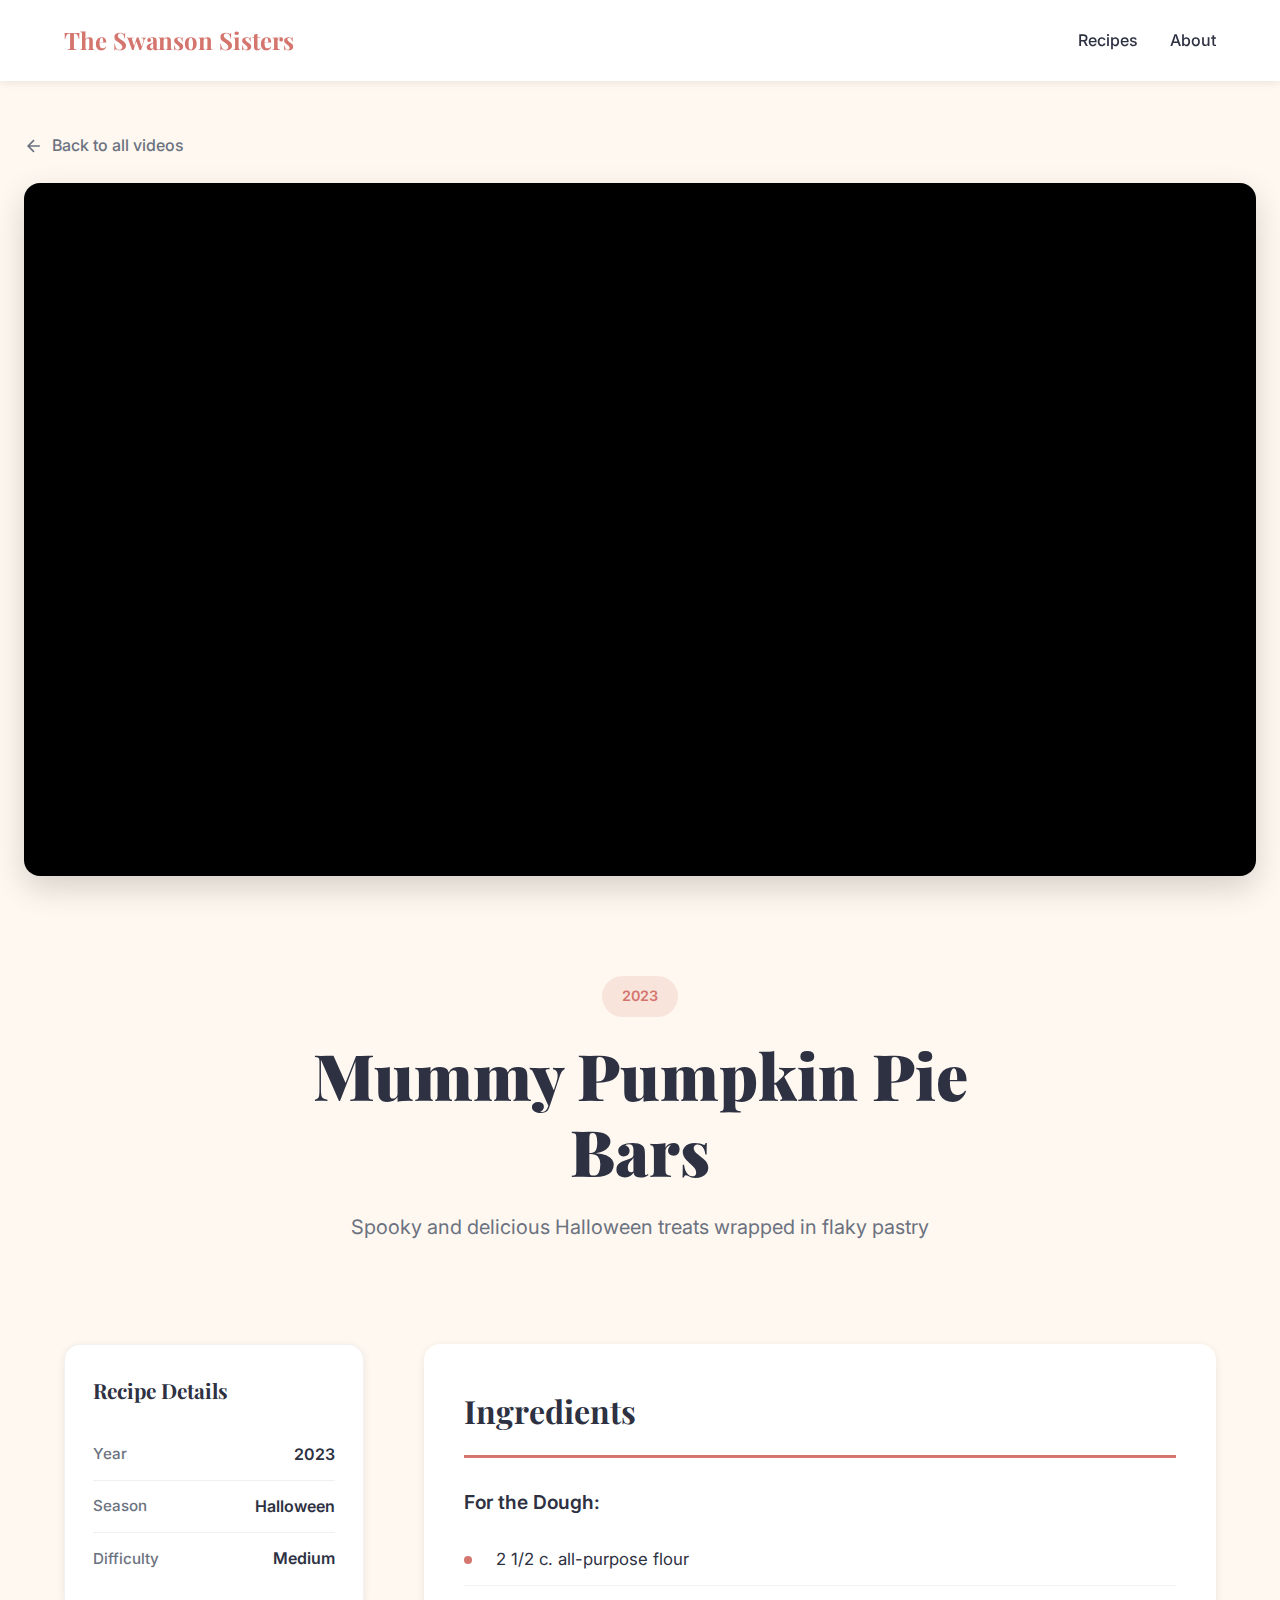
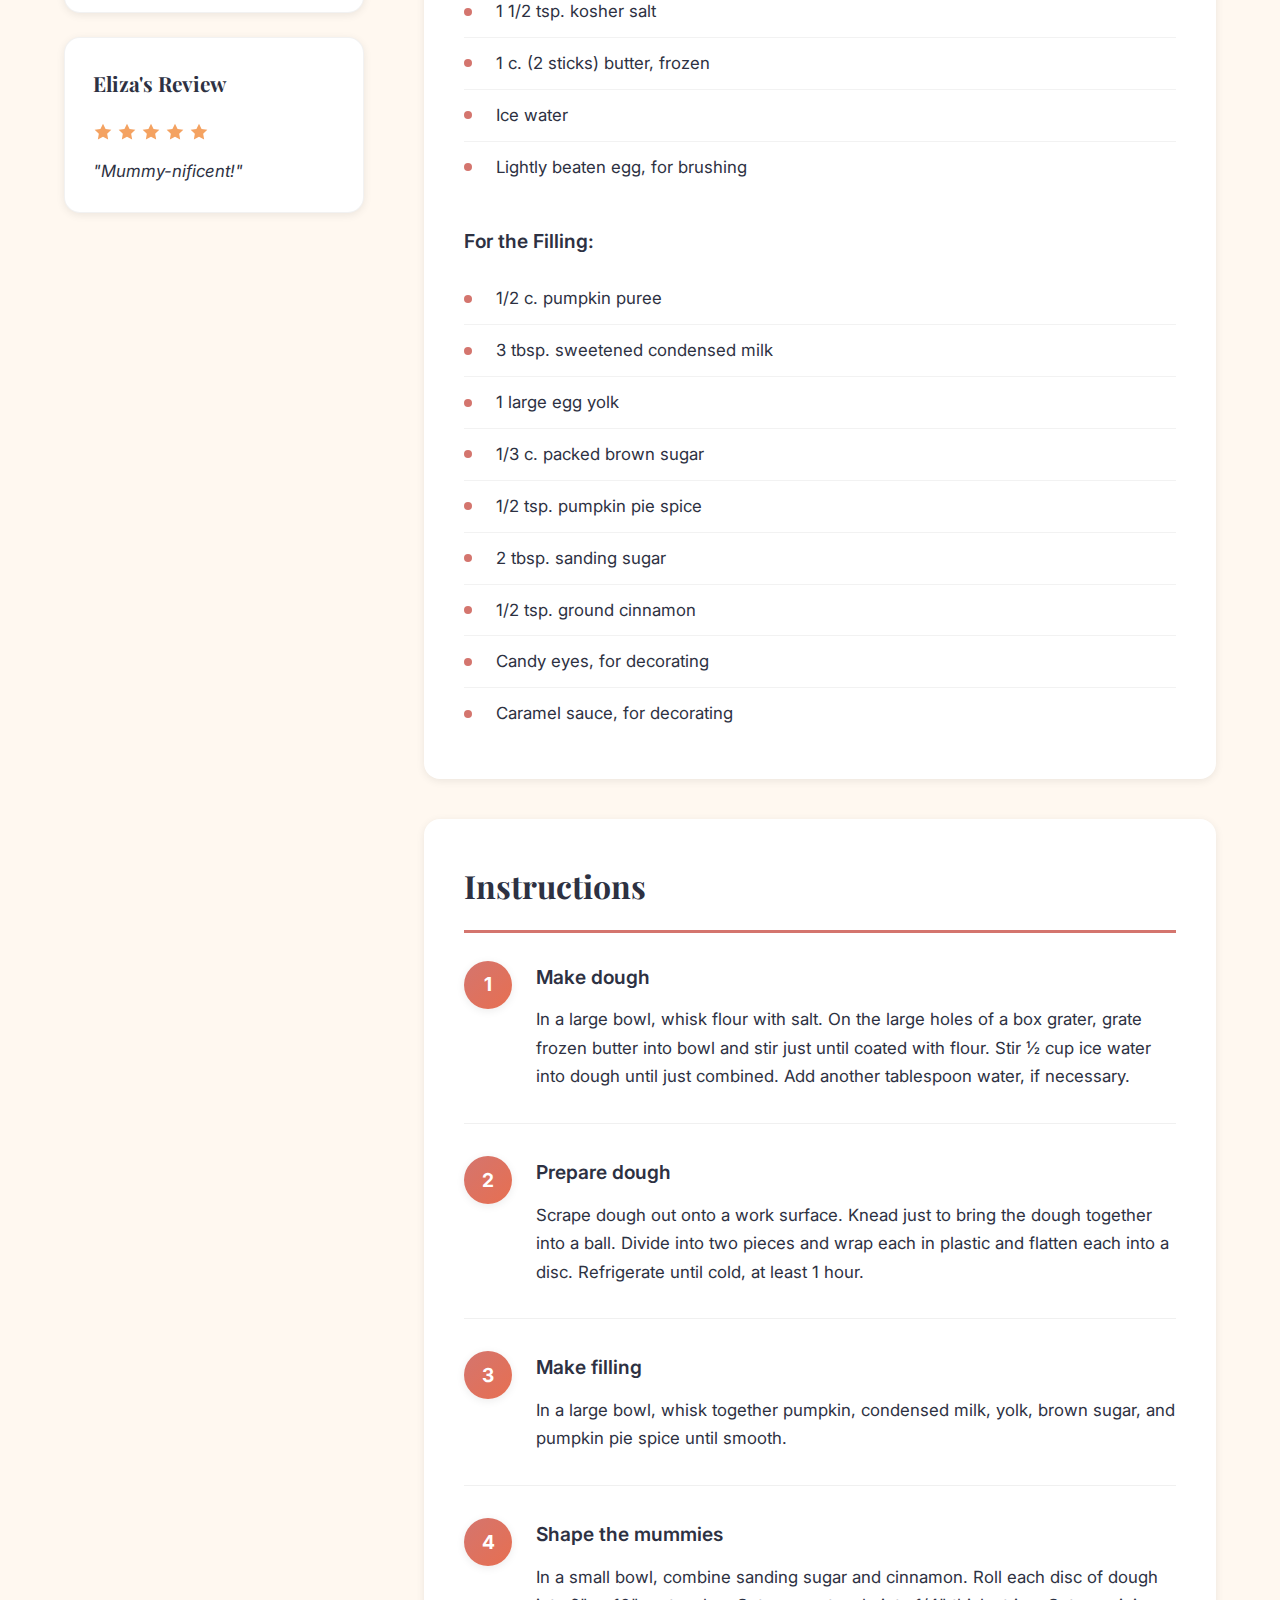
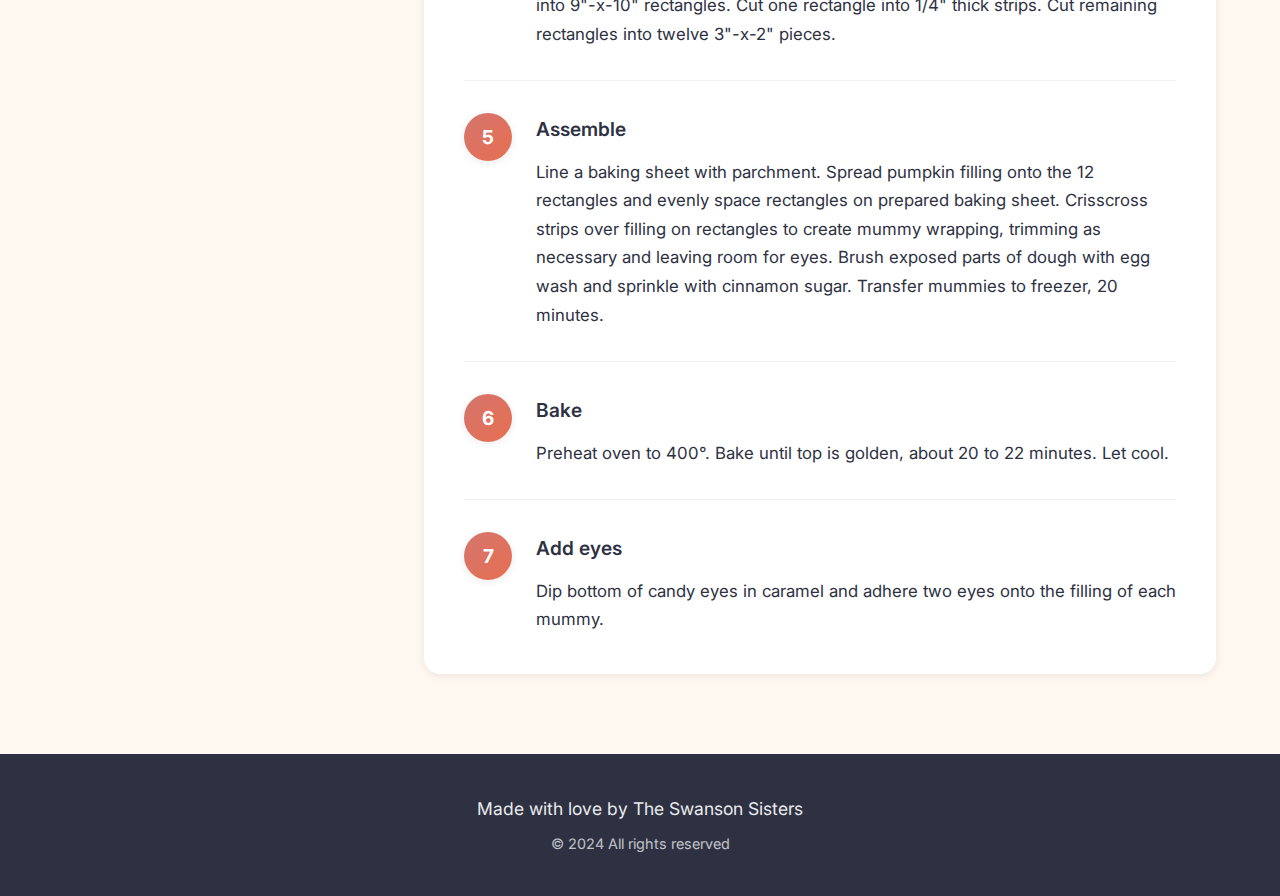
<file: 2023-1.html>
<!DOCTYPE html>
<html lang="en">
<head>
    <meta charset="UTF-8">
    <meta name="viewport" content="width=device-width, initial-scale=1.0">
    <title>Mummy Pumpkin Pie Bars - The Swanson Sisters</title>
    <link rel="shortcut icon" type="image/png" href="image/uploads/favicon.png">

    <!-- Google Fonts -->
    <link rel="preconnect" href="https://fonts.googleapis.com">
    <link rel="preconnect" href="https://fonts.gstatic.com" crossorigin>
    <link href="https://fonts.googleapis.com/css2?family=Playfair+Display:wght@400;700;900&family=Inter:wght@300;400;500;600&display=swap" rel="stylesheet">

    <link rel="stylesheet" href="style.css">
    <link rel="stylesheet" href="recipe.css">
</head>
<body>
    <!-- Navigation -->
    <nav class="navbar">
        <div class="container">
            <a href="index.html" class="logo">The Swanson Sisters</a>
            <div class="nav-links">
                <a href="index.html#recipes" class="nav-link">Recipes</a>
                <a href="index.html#about" class="nav-link">About</a>
            </div>
        </div>
    </nav>

    <!-- Video Section - Hero -->
    <section class="video-hero">
        <div class="container-full">
            <a href="index.html" class="back-link-overlay">
                <svg width="20" height="20" viewBox="0 0 24 24" fill="none" stroke="currentColor" stroke-width="2">
                    <path d="M19 12H5M12 19l-7-7 7-7"/>
                </svg>
                Back to all videos
            </a>
            <div class="video-wrapper-hero">
                <iframe
                    src="https://www.youtube.com/embed/9NSuAJkUWz4"
                    title="Mummy Pumpkin Pie Bars Recipe Video"
                    frameborder="0"
                    allow="accelerometer; autoplay; clipboard-write; encrypted-media; gyroscope; picture-in-picture"
                    allowfullscreen>
                </iframe>
            </div>
        </div>
    </section>

    <!-- Recipe Header -->
    <section class="recipe-header-section">
        <div class="container">
            <div class="recipe-header-content">
                <span class="recipe-year-badge">2023</span>
                <h1 class="recipe-title">Mummy Pumpkin Pie Bars</h1>
                <p class="recipe-intro">Spooky and delicious Halloween treats wrapped in flaky pastry</p>
            </div>
        </div>
    </section>

    <!-- Recipe Content -->
    <section class="recipe-content">
        <div class="container">
            <div class="recipe-grid">
                <!-- Sidebar -->
                <aside class="recipe-sidebar">
                    <div class="info-card">
                        <h3>Recipe Details</h3>
                        <div class="info-item">
                            <span class="info-label">Year</span>
                            <span class="info-value">2023</span>
                        </div>
                        <div class="info-item">
                            <span class="info-label">Season</span>
                            <span class="info-value">Halloween</span>
                        </div>
                        <div class="info-item">
                            <span class="info-label">Difficulty</span>
                            <span class="info-value">Medium</span>
                        </div>
                    </div>

                    <div class="review-card">
                        <h3>Eliza's Review</h3>
                        <div class="stars">
                            <svg class="star" viewBox="0 0 24 24" fill="currentColor">
                                <path d="M12 2l3.09 6.26L22 9.27l-5 4.87 1.18 6.88L12 17.77l-6.18 3.25L7 14.14 2 9.27l6.91-1.01L12 2z"/>
                            </svg>
                            <svg class="star" viewBox="0 0 24 24" fill="currentColor">
                                <path d="M12 2l3.09 6.26L22 9.27l-5 4.87 1.18 6.88L12 17.77l-6.18 3.25L7 14.14 2 9.27l6.91-1.01L12 2z"/>
                            </svg>
                            <svg class="star" viewBox="0 0 24 24" fill="currentColor">
                                <path d="M12 2l3.09 6.26L22 9.27l-5 4.87 1.18 6.88L12 17.77l-6.18 3.25L7 14.14 2 9.27l6.91-1.01L12 2z"/>
                            </svg>
                            <svg class="star" viewBox="0 0 24 24" fill="currentColor">
                                <path d="M12 2l3.09 6.26L22 9.27l-5 4.87 1.18 6.88L12 17.77l-6.18 3.25L7 14.14 2 9.27l6.91-1.01L12 2z"/>
                            </svg>
                            <svg class="star" viewBox="0 0 24 24" fill="currentColor">
                                <path d="M12 2l3.09 6.26L22 9.27l-5 4.87 1.18 6.88L12 17.77l-6.18 3.25L7 14.14 2 9.27l6.91-1.01L12 2z"/>
                            </svg>
                        </div>
                        <p class="review-text">"Mummy-nificent!"</p>
                    </div>
                </aside>

                <!-- Main Content -->
                <main class="recipe-main">
                    <!-- Ingredients -->
                    <section class="ingredients-section">
                        <h2>Ingredients</h2>

                        <div class="ingredient-group">
                            <h3>For the Dough:</h3>
                            <ul class="ingredient-list">
                                <li>2 1/2 c. all-purpose flour</li>
                                <li>1 1/2 tsp. kosher salt</li>
                                <li>1 c. (2 sticks) butter, frozen</li>
                                <li>Ice water</li>
                                <li>Lightly beaten egg, for brushing</li>
                            </ul>
                        </div>

                        <div class="ingredient-group">
                            <h3>For the Filling:</h3>
                            <ul class="ingredient-list">
                                <li>1/2 c. pumpkin puree</li>
                                <li>3 tbsp. sweetened condensed milk</li>
                                <li>1 large egg yolk</li>
                                <li>1/3 c. packed brown sugar</li>
                                <li>1/2 tsp. pumpkin pie spice</li>
                                <li>2 tbsp. sanding sugar</li>
                                <li>1/2 tsp. ground cinnamon</li>
                                <li>Candy eyes, for decorating</li>
                                <li>Caramel sauce, for decorating</li>
                            </ul>
                        </div>
                    </section>

                    <!-- Instructions -->
                    <section class="instructions-section">
                        <h2>Instructions</h2>

                        <div class="step">
                            <div class="step-number">1</div>
                            <div class="step-content">
                                <h4>Make dough</h4>
                                <p>In a large bowl, whisk flour with salt. On the large holes of a box grater, grate frozen butter into bowl and stir just until coated with flour. Stir ½ cup ice water into dough until just combined. Add another tablespoon water, if necessary.</p>
                            </div>
                        </div>

                        <div class="step">
                            <div class="step-number">2</div>
                            <div class="step-content">
                                <h4>Prepare dough</h4>
                                <p>Scrape dough out onto a work surface. Knead just to bring the dough together into a ball. Divide into two pieces and wrap each in plastic and flatten each into a disc. Refrigerate until cold, at least 1 hour.</p>
                            </div>
                        </div>

                        <div class="step">
                            <div class="step-number">3</div>
                            <div class="step-content">
                                <h4>Make filling</h4>
                                <p>In a large bowl, whisk together pumpkin, condensed milk, yolk, brown sugar, and pumpkin pie spice until smooth.</p>
                            </div>
                        </div>

                        <div class="step">
                            <div class="step-number">4</div>
                            <div class="step-content">
                                <h4>Shape the mummies</h4>
                                <p>In a small bowl, combine sanding sugar and cinnamon. Roll each disc of dough into 9"-x-10" rectangles. Cut one rectangle into 1/4" thick strips. Cut remaining rectangles into twelve 3"-x-2" pieces.</p>
                            </div>
                        </div>

                        <div class="step">
                            <div class="step-number">5</div>
                            <div class="step-content">
                                <h4>Assemble</h4>
                                <p>Line a baking sheet with parchment. Spread pumpkin filling onto the 12 rectangles and evenly space rectangles on prepared baking sheet. Crisscross strips over filling on rectangles to create mummy wrapping, trimming as necessary and leaving room for eyes. Brush exposed parts of dough with egg wash and sprinkle with cinnamon sugar. Transfer mummies to freezer, 20 minutes.</p>
                            </div>
                        </div>

                        <div class="step">
                            <div class="step-number">6</div>
                            <div class="step-content">
                                <h4>Bake</h4>
                                <p>Preheat oven to 400°. Bake until top is golden, about 20 to 22 minutes. Let cool.</p>
                            </div>
                        </div>

                        <div class="step">
                            <div class="step-number">7</div>
                            <div class="step-content">
                                <h4>Add eyes</h4>
                                <p>Dip bottom of candy eyes in caramel and adhere two eyes onto the filling of each mummy.</p>
                            </div>
                        </div>
                    </section>
                </main>
            </div>
        </div>
    </section>

    <!-- Footer -->
    <footer class="footer">
        <div class="container">
            <p class="footer-text">Made with love by The Swanson Sisters</p>
            <p class="footer-copyright">&copy; 2024 All rights reserved</p>
        </div>
    </footer>
</body>
</html>
</file>
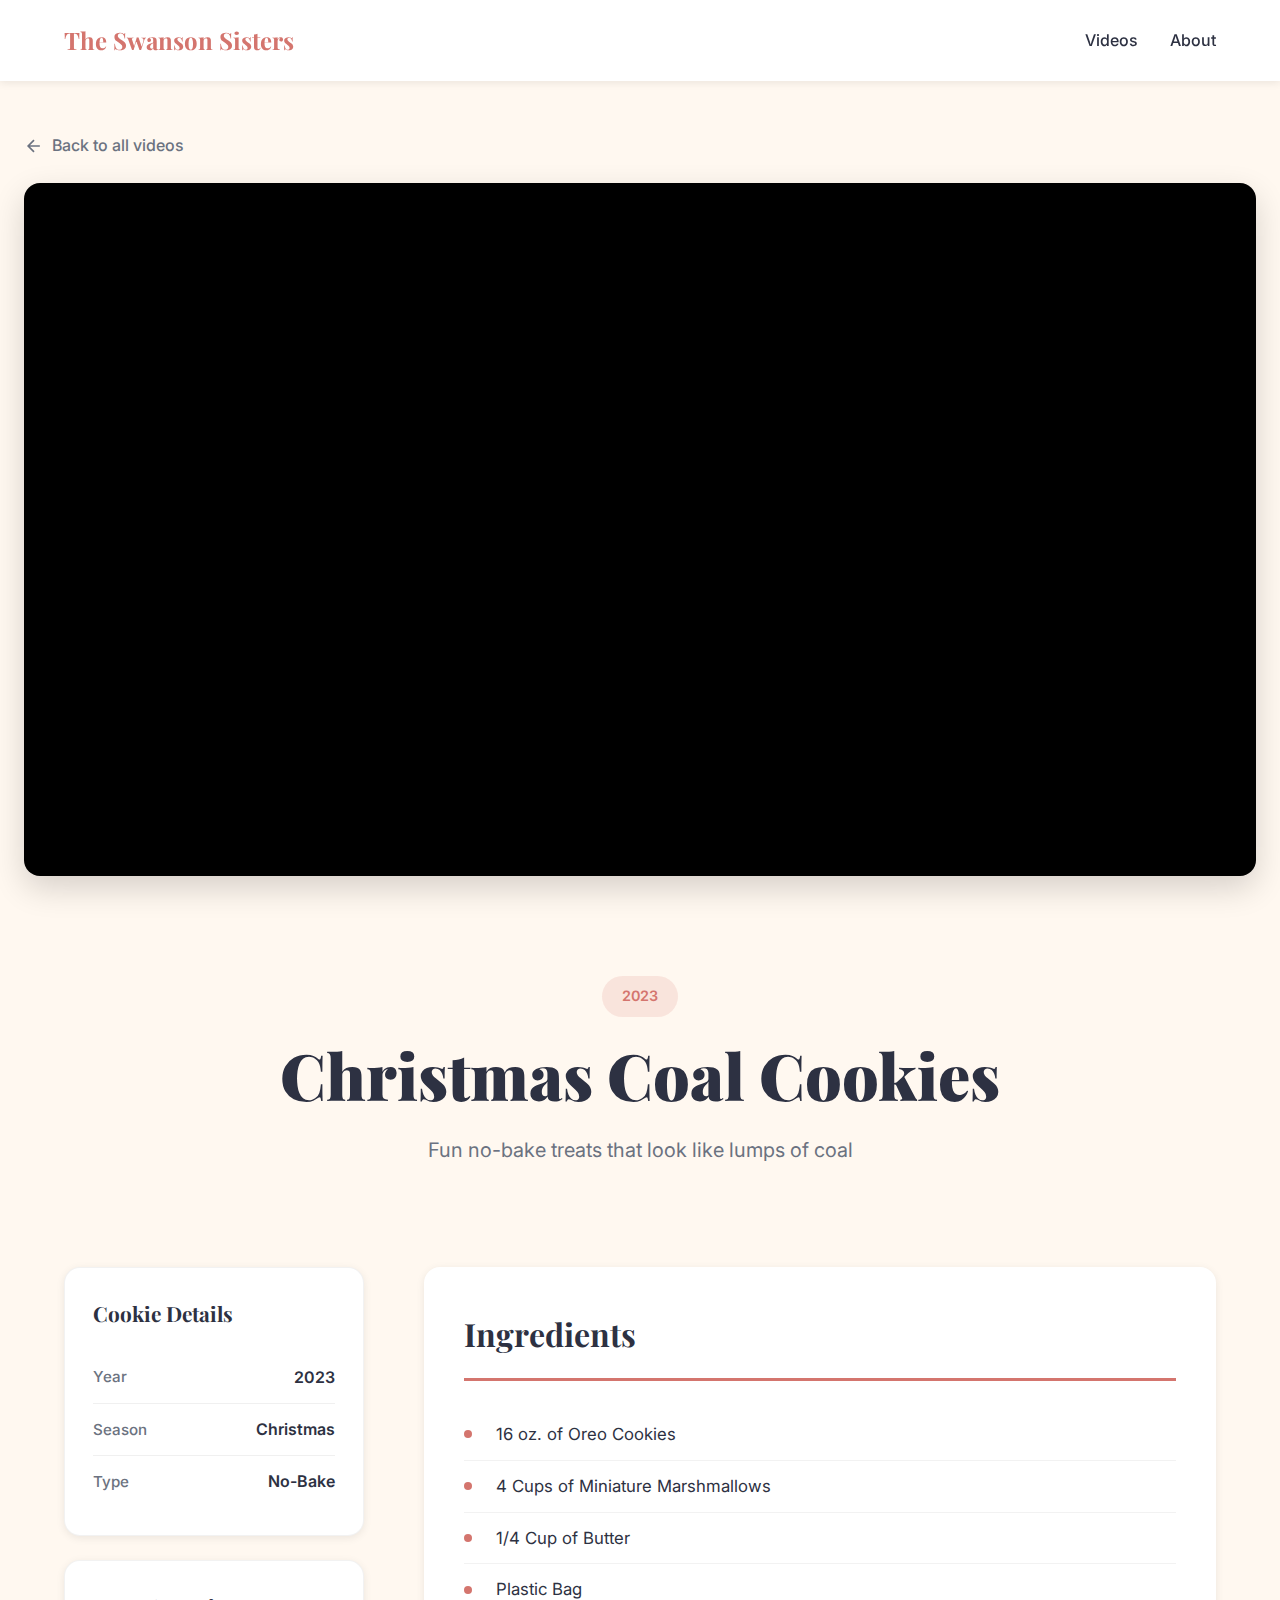
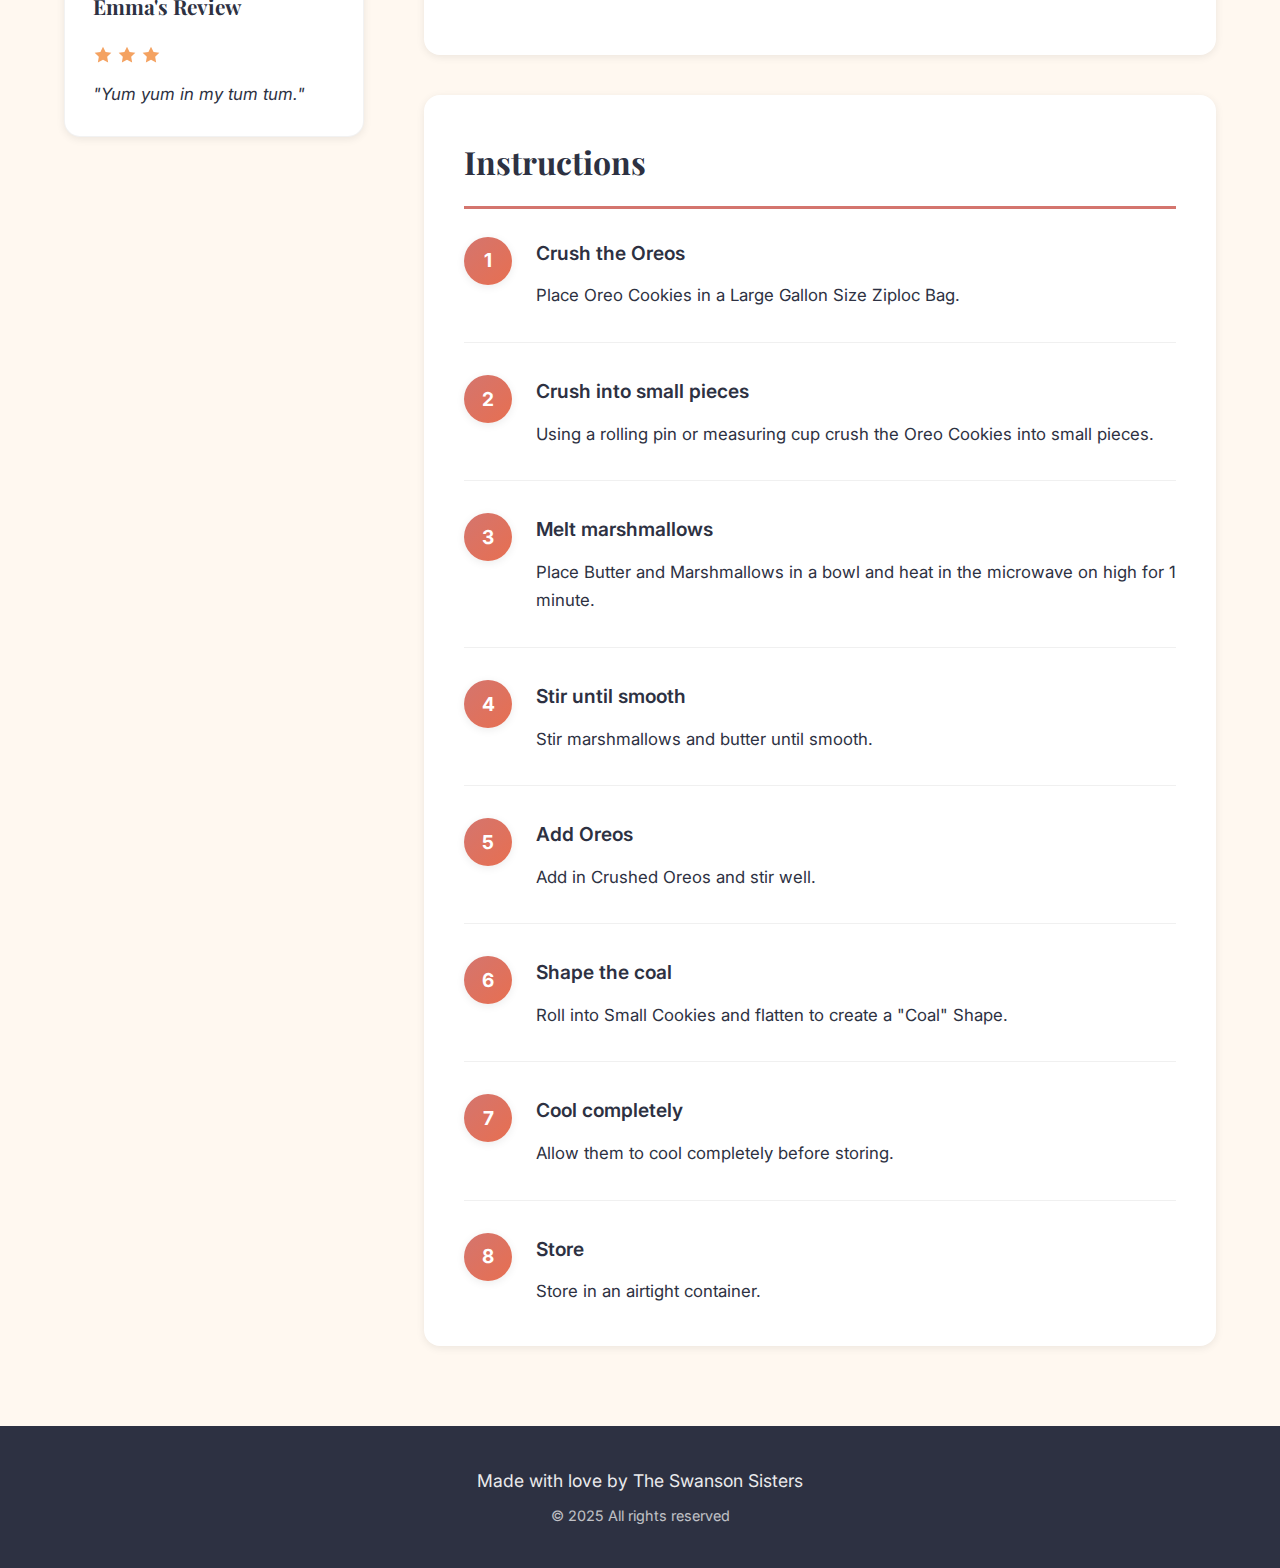
<file: 2023-2.html>
<!DOCTYPE html>
<html lang="en">
<head>
    <meta charset="UTF-8">
    <meta name="viewport" content="width=device-width, initial-scale=1.0">
    <title>Christmas Coal Cookies - The Swanson Sisters</title>
    <link rel="shortcut icon" type="image/png" href="image/uploads/favicon.png">

    <!-- Google Fonts -->
    <link rel="preconnect" href="https://fonts.googleapis.com">
    <link rel="preconnect" href="https://fonts.gstatic.com" crossorigin>
    <link href="https://fonts.googleapis.com/css2?family=Playfair+Display:wght@400;700;900&family=Inter:wght@300;400;500;600&display=swap" rel="stylesheet">

    <link rel="stylesheet" href="style.css">
    <link rel="stylesheet" href="recipe.css">
</head>
<body>
    <!-- Navigation -->
    <nav class="navbar">
        <div class="container">
            <a href="index.html" class="logo">The Swanson Sisters</a>
            <div class="nav-links">
                <a href="index.html#videos" class="nav-link">Videos</a>
                <a href="index.html#about" class="nav-link">About</a>
            </div>
        </div>
    </nav>

    <!-- Video Section - Hero -->
    <section class="video-hero">
        <div class="container-full">
            <a href="index.html" class="back-link-overlay">
                <svg width="20" height="20" viewBox="0 0 24 24" fill="none" stroke="currentColor" stroke-width="2">
                    <path d="M19 12H5M12 19l-7-7 7-7"/>
                </svg>
                Back to all videos
            </a>
            <div class="video-wrapper-hero">
                <iframe
                    src="https://www.youtube.com/embed/vLRva15fsXk"
                    title="Christmas Coal Cookies Recipe Video"
                    frameborder="0"
                    allow="accelerometer; autoplay; clipboard-write; encrypted-media; gyroscope; picture-in-picture"
                    allowfullscreen>
                </iframe>
            </div>
        </div>
    </section>

    <!-- Recipe Header -->
    <section class="recipe-header-section">
        <div class="container">
            <div class="recipe-header-content">
                <span class="recipe-year-badge">2023</span>
                <h1 class="recipe-title">Christmas Coal Cookies</h1>
                <p class="recipe-intro">Fun no-bake treats that look like lumps of coal</p>
            </div>
        </div>
    </section>

    <!-- Recipe Content -->
    <section class="recipe-content">
        <div class="container">
            <div class="recipe-grid">
                <!-- Sidebar -->
                <aside class="recipe-sidebar">
                    <div class="info-card">
                        <h3>Cookie Details</h3>
                        <div class="info-item">
                            <span class="info-label">Year</span>
                            <span class="info-value">2023</span>
                        </div>
                        <div class="info-item">
                            <span class="info-label">Season</span>
                            <span class="info-value">Christmas</span>
                        </div>
                        <div class="info-item">
                            <span class="info-label">Type</span>
                            <span class="info-value">No-Bake</span>
                        </div>
                    </div>

                    <div class="review-card">
                        <h3>Emma's Review</h3>
                        <div class="stars">
                            <svg class="star" viewBox="0 0 24 24" fill="currentColor">
                                <path d="M12 2l3.09 6.26L22 9.27l-5 4.87 1.18 6.88L12 17.77l-6.18 3.25L7 14.14 2 9.27l6.91-1.01L12 2z"/>
                            </svg>
                            <svg class="star" viewBox="0 0 24 24" fill="currentColor">
                                <path d="M12 2l3.09 6.26L22 9.27l-5 4.87 1.18 6.88L12 17.77l-6.18 3.25L7 14.14 2 9.27l6.91-1.01L12 2z"/>
                            </svg>
                            <svg class="star" viewBox="0 0 24 24" fill="currentColor">
                                <path d="M12 2l3.09 6.26L22 9.27l-5 4.87 1.18 6.88L12 17.77l-6.18 3.25L7 14.14 2 9.27l6.91-1.01L12 2z"/>
                            </svg>
                        </div>
                        <p class="review-text">"Yum yum in my tum tum."</p>
                    </div>
                </aside>

                <!-- Main Content -->
                <main class="recipe-main">
                    <!-- Ingredients -->
                    <section class="ingredients-section">
                        <h2>Ingredients</h2>
                        <div class="ingredient-group">
                            <ul class="ingredient-list">
                                <li>16 oz. of Oreo Cookies</li>
                                <li>4 Cups of Miniature Marshmallows</li>
                                <li>1/4 Cup of Butter</li>
                                <li>Plastic Bag</li>
                            </ul>
                        </div>
                    </section>

                    <!-- Instructions -->
                    <section class="instructions-section">
                        <h2>Instructions</h2>

                        <div class="step">
                            <div class="step-number">1</div>
                            <div class="step-content">
                                <h4>Crush the Oreos</h4>
                                <p>Place Oreo Cookies in a Large Gallon Size Ziploc Bag.</p>
                            </div>
                        </div>

                        <div class="step">
                            <div class="step-number">2</div>
                            <div class="step-content">
                                <h4>Crush into small pieces</h4>
                                <p>Using a rolling pin or measuring cup crush the Oreo Cookies into small pieces.</p>
                            </div>
                        </div>

                        <div class="step">
                            <div class="step-number">3</div>
                            <div class="step-content">
                                <h4>Melt marshmallows</h4>
                                <p>Place Butter and Marshmallows in a bowl and heat in the microwave on high for 1 minute.</p>
                            </div>
                        </div>

                        <div class="step">
                            <div class="step-number">4</div>
                            <div class="step-content">
                                <h4>Stir until smooth</h4>
                                <p>Stir marshmallows and butter until smooth.</p>
                            </div>
                        </div>

                        <div class="step">
                            <div class="step-number">5</div>
                            <div class="step-content">
                                <h4>Add Oreos</h4>
                                <p>Add in Crushed Oreos and stir well.</p>
                            </div>
                        </div>

                        <div class="step">
                            <div class="step-number">6</div>
                            <div class="step-content">
                                <h4>Shape the coal</h4>
                                <p>Roll into Small Cookies and flatten to create a "Coal" Shape.</p>
                            </div>
                        </div>

                        <div class="step">
                            <div class="step-number">7</div>
                            <div class="step-content">
                                <h4>Cool completely</h4>
                                <p>Allow them to cool completely before storing.</p>
                            </div>
                        </div>

                        <div class="step">
                            <div class="step-number">8</div>
                            <div class="step-content">
                                <h4>Store</h4>
                                <p>Store in an airtight container.</p>
                            </div>
                        </div>
                    </section>
                </main>
            </div>
        </div>
    </section>

    <!-- Footer -->
    <footer class="footer">
        <div class="container">
            <p class="footer-text">Made with love by The Swanson Sisters</p>
            <p class="footer-copyright">&copy; 2025 All rights reserved</p>
        </div>
    </footer>
</body>
</html>
</file>
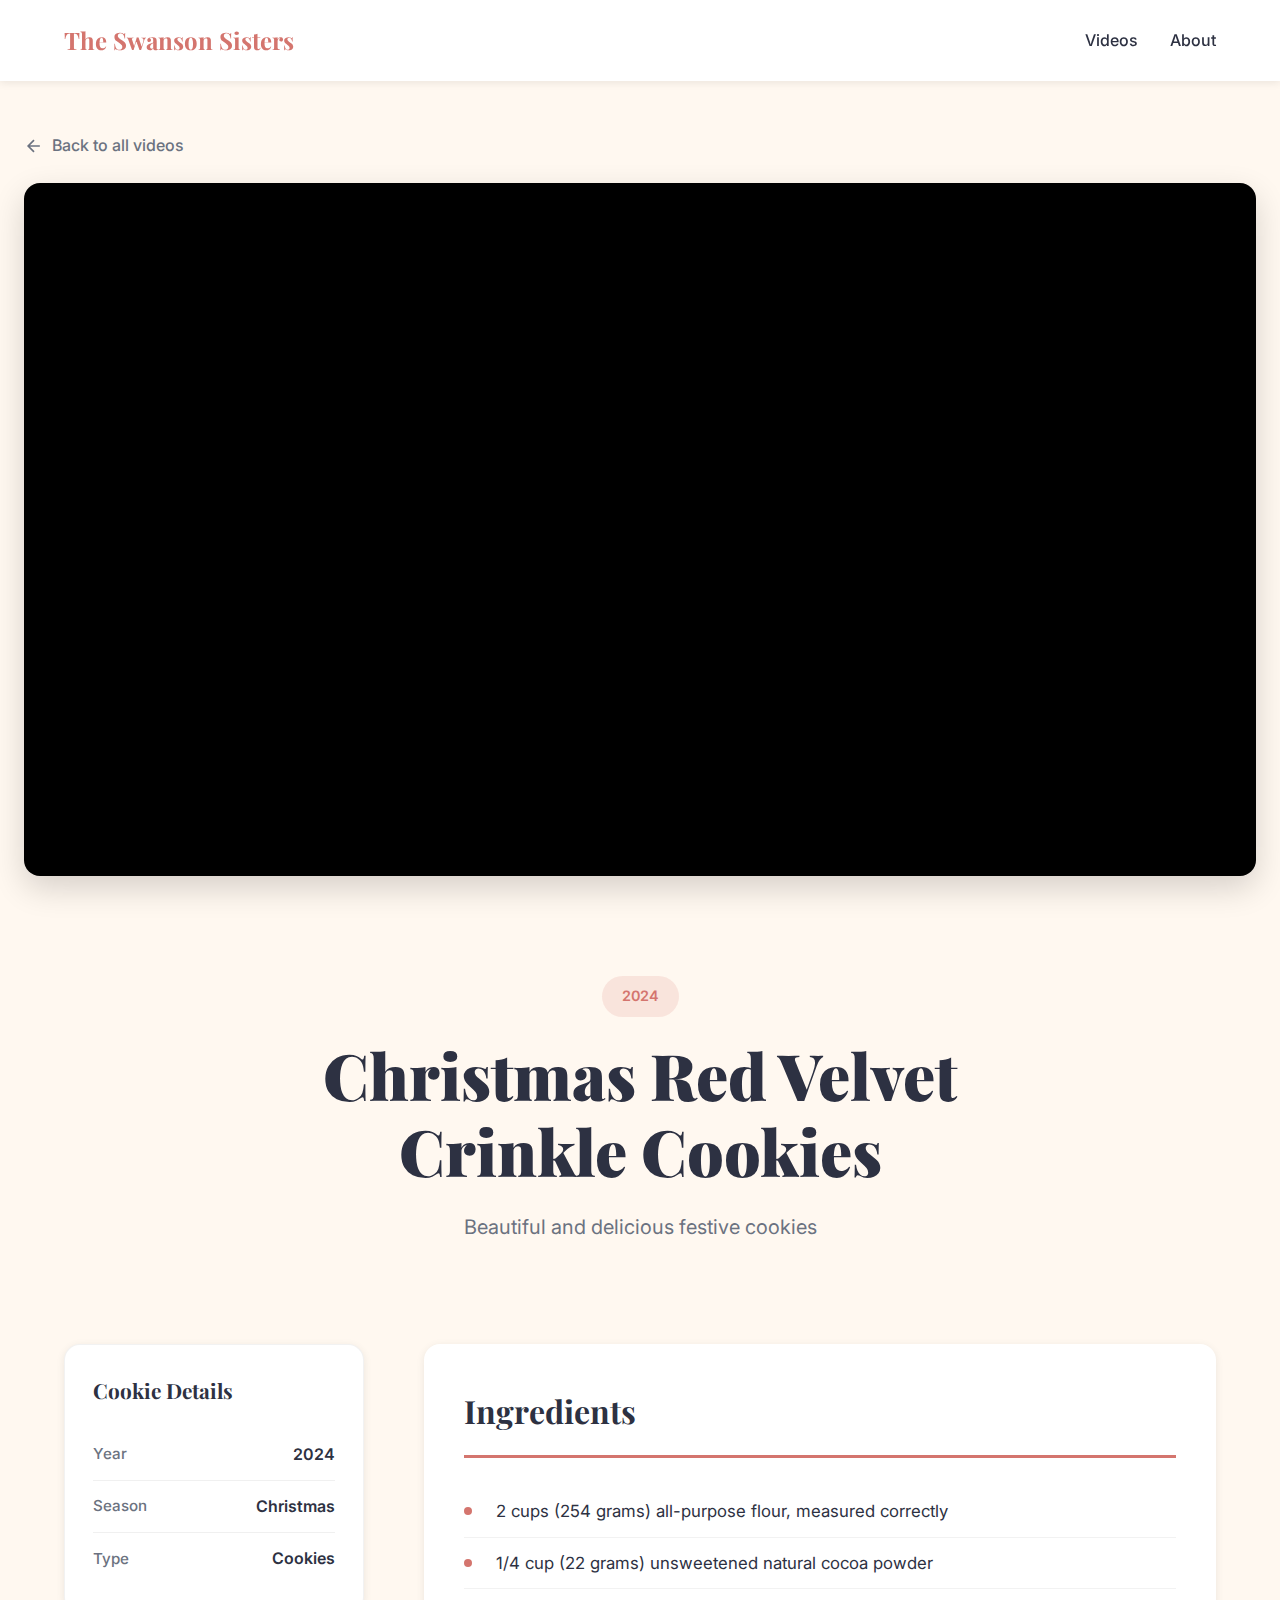
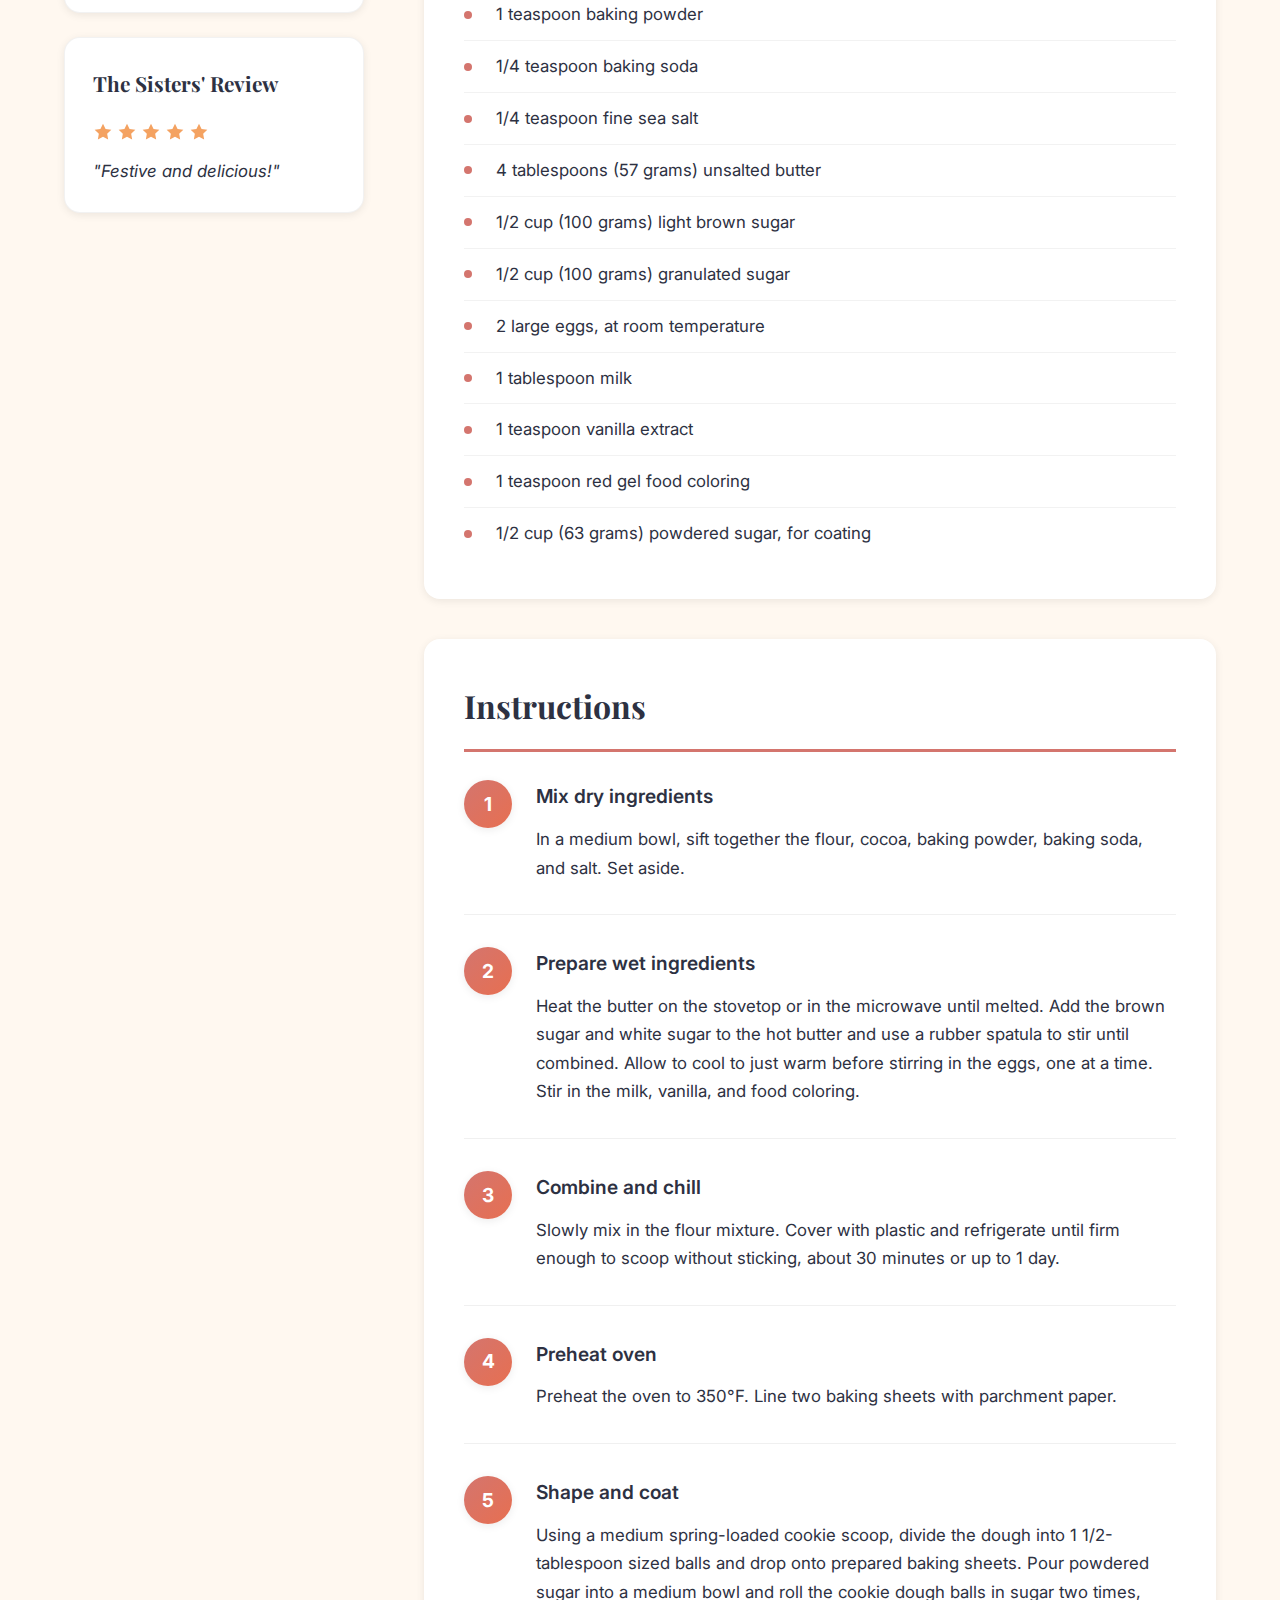
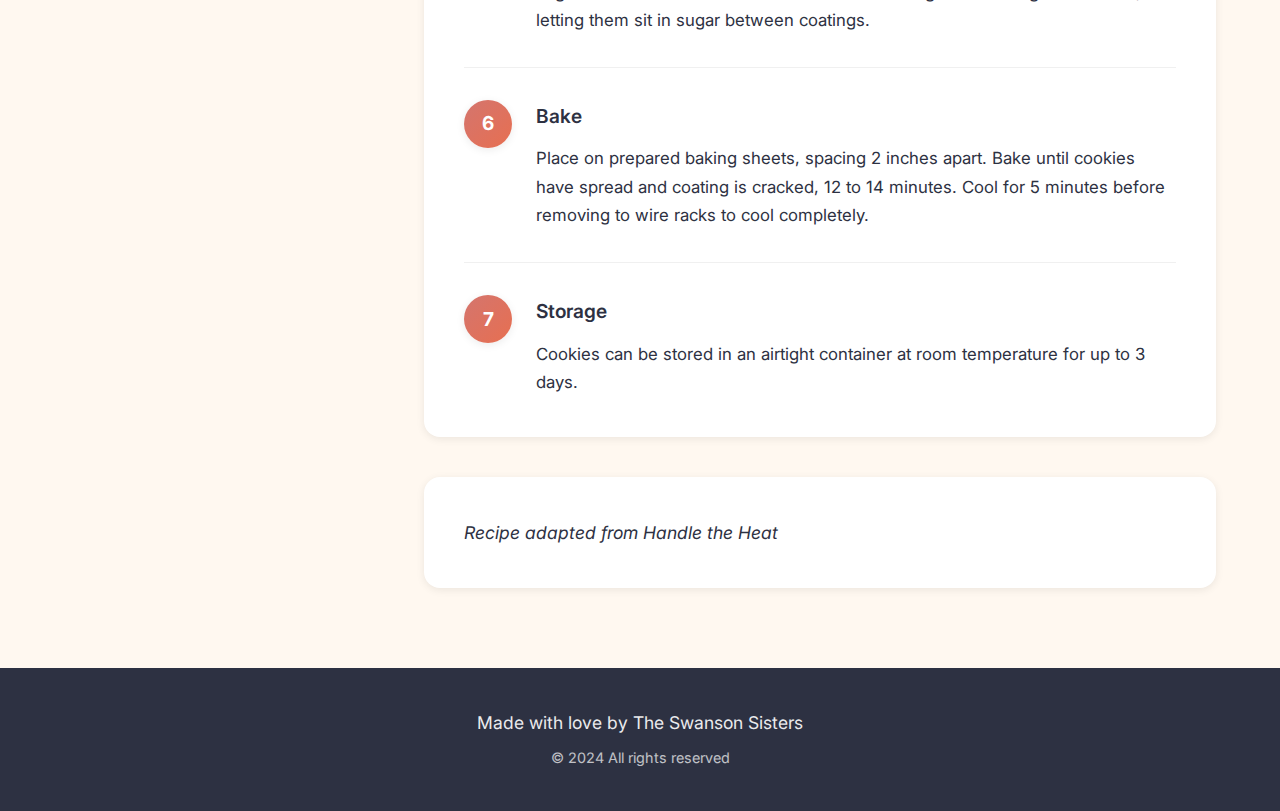
<file: 2024-1.html>
<!DOCTYPE html>
<html lang="en">
<head>
    <meta charset="UTF-8">
    <meta name="viewport" content="width=device-width, initial-scale=1.0">
    <title>Christmas Red Velvet Crinkle Cookies - The Swanson Sisters</title>
    <link rel="shortcut icon" type="image/png" href="image/uploads/favicon.png">

    <!-- Google Fonts -->
    <link rel="preconnect" href="https://fonts.googleapis.com">
    <link rel="preconnect" href="https://fonts.gstatic.com" crossorigin>
    <link href="https://fonts.googleapis.com/css2?family=Playfair+Display:wght@400;700;900&family=Inter:wght@300;400;500;600&display=swap" rel="stylesheet">

    <link rel="stylesheet" href="style.css">
    <link rel="stylesheet" href="recipe.css">
</head>
<body>
    <!-- Navigation -->
    <nav class="navbar">
        <div class="container">
            <a href="index.html" class="logo">The Swanson Sisters</a>
            <div class="nav-links">
                <a href="index.html#videos" class="nav-link">Videos</a>
                <a href="index.html#about" class="nav-link">About</a>
            </div>
        </div>
    </nav>

    <!-- Video Section - Hero -->
    <section class="video-hero">
        <div class="container-full">
            <a href="index.html" class="back-link-overlay">
                <svg width="20" height="20" viewBox="0 0 24 24" fill="none" stroke="currentColor" stroke-width="2">
                    <path d="M19 12H5M12 19l-7-7 7-7"/>
                </svg>
                Back to all videos
            </a>
            <div class="video-wrapper-hero">
                <iframe
                    src="https://www.youtube.com/embed/p7qEUnA6Yz0"
                    title="Christmas Red Velvet Crinkle Cookies Recipe Video"
                    frameborder="0"
                    allow="accelerometer; autoplay; clipboard-write; encrypted-media; gyroscope; picture-in-picture"
                    allowfullscreen>
                </iframe>
            </div>
        </div>
    </section>

    <!-- Recipe Header -->
    <section class="recipe-header-section">
        <div class="container">
            <div class="recipe-header-content">
                <span class="recipe-year-badge">2024</span>
                <h1 class="recipe-title">Christmas Red Velvet Crinkle Cookies</h1>
                <p class="recipe-intro">Beautiful and delicious festive cookies</p>
            </div>
        </div>
    </section>

    <!-- Recipe Content -->
    <section class="recipe-content">
        <div class="container">
            <div class="recipe-grid">
                <!-- Sidebar -->
                <aside class="recipe-sidebar">
                    <div class="info-card">
                        <h3>Cookie Details</h3>
                        <div class="info-item">
                            <span class="info-label">Year</span>
                            <span class="info-value">2024</span>
                        </div>
                        <div class="info-item">
                            <span class="info-label">Season</span>
                            <span class="info-value">Christmas</span>
                        </div>
                        <div class="info-item">
                            <span class="info-label">Type</span>
                            <span class="info-value">Cookies</span>
                        </div>
                    </div>

                    <div class="review-card">
                        <h3>The Sisters' Review</h3>
                        <div class="stars">
                            <svg class="star" viewBox="0 0 24 24" fill="currentColor">
                                <path d="M12 2l3.09 6.26L22 9.27l-5 4.87 1.18 6.88L12 17.77l-6.18 3.25L7 14.14 2 9.27l6.91-1.01L12 2z"/>
                            </svg>
                            <svg class="star" viewBox="0 0 24 24" fill="currentColor">
                                <path d="M12 2l3.09 6.26L22 9.27l-5 4.87 1.18 6.88L12 17.77l-6.18 3.25L7 14.14 2 9.27l6.91-1.01L12 2z"/>
                            </svg>
                            <svg class="star" viewBox="0 0 24 24" fill="currentColor">
                                <path d="M12 2l3.09 6.26L22 9.27l-5 4.87 1.18 6.88L12 17.77l-6.18 3.25L7 14.14 2 9.27l6.91-1.01L12 2z"/>
                            </svg>
                            <svg class="star" viewBox="0 0 24 24" fill="currentColor">
                                <path d="M12 2l3.09 6.26L22 9.27l-5 4.87 1.18 6.88L12 17.77l-6.18 3.25L7 14.14 2 9.27l6.91-1.01L12 2z"/>
                            </svg>
                            <svg class="star" viewBox="0 0 24 24" fill="currentColor">
                                <path d="M12 2l3.09 6.26L22 9.27l-5 4.87 1.18 6.88L12 17.77l-6.18 3.25L7 14.14 2 9.27l6.91-1.01L12 2z"/>
                            </svg>
                        </div>
                        <p class="review-text">"Festive and delicious!"</p>
                    </div>
                </aside>

                <!-- Main Content -->
                <main class="recipe-main">
                    <!-- Ingredients -->
                    <section class="ingredients-section">
                        <h2>Ingredients</h2>

                        <div class="ingredient-group">
                            <ul class="ingredient-list">
                                <li>2 cups (254 grams) all-purpose flour, measured correctly</li>
                                <li>1/4 cup (22 grams) unsweetened natural cocoa powder</li>
                                <li>1 teaspoon baking powder</li>
                                <li>1/4 teaspoon baking soda</li>
                                <li>1/4 teaspoon fine sea salt</li>
                                <li>4 tablespoons (57 grams) unsalted butter</li>
                                <li>1/2 cup (100 grams) light brown sugar</li>
                                <li>1/2 cup (100 grams) granulated sugar</li>
                                <li>2 large eggs, at room temperature</li>
                                <li>1 tablespoon milk</li>
                                <li>1 teaspoon vanilla extract</li>
                                <li>1 teaspoon red gel food coloring</li>
                                <li>1/2 cup (63 grams) powdered sugar, for coating</li>
                            </ul>
                        </div>
                    </section>

                    <!-- Instructions -->
                    <section class="instructions-section">
                        <h2>Instructions</h2>

                        <div class="step">
                            <div class="step-number">1</div>
                            <div class="step-content">
                                <h4>Mix dry ingredients</h4>
                                <p>In a medium bowl, sift together the flour, cocoa, baking powder, baking soda, and salt. Set aside.</p>
                            </div>
                        </div>

                        <div class="step">
                            <div class="step-number">2</div>
                            <div class="step-content">
                                <h4>Prepare wet ingredients</h4>
                                <p>Heat the butter on the stovetop or in the microwave until melted. Add the brown sugar and white sugar to the hot butter and use a rubber spatula to stir until combined. Allow to cool to just warm before stirring in the eggs, one at a time. Stir in the milk, vanilla, and food coloring.</p>
                            </div>
                        </div>

                        <div class="step">
                            <div class="step-number">3</div>
                            <div class="step-content">
                                <h4>Combine and chill</h4>
                                <p>Slowly mix in the flour mixture. Cover with plastic and refrigerate until firm enough to scoop without sticking, about 30 minutes or up to 1 day.</p>
                            </div>
                        </div>

                        <div class="step">
                            <div class="step-number">4</div>
                            <div class="step-content">
                                <h4>Preheat oven</h4>
                                <p>Preheat the oven to 350°F. Line two baking sheets with parchment paper.</p>
                            </div>
                        </div>

                        <div class="step">
                            <div class="step-number">5</div>
                            <div class="step-content">
                                <h4>Shape and coat</h4>
                                <p>Using a medium spring-loaded cookie scoop, divide the dough into 1 1/2-tablespoon sized balls and drop onto prepared baking sheets. Pour powdered sugar into a medium bowl and roll the cookie dough balls in sugar two times, letting them sit in sugar between coatings.</p>
                            </div>
                        </div>

                        <div class="step">
                            <div class="step-number">6</div>
                            <div class="step-content">
                                <h4>Bake</h4>
                                <p>Place on prepared baking sheets, spacing 2 inches apart. Bake until cookies have spread and coating is cracked, 12 to 14 minutes. Cool for 5 minutes before removing to wire racks to cool completely.</p>
                            </div>
                        </div>

                        <div class="step">
                            <div class="step-number">7</div>
                            <div class="step-content">
                                <h4>Storage</h4>
                                <p>Cookies can be stored in an airtight container at room temperature for up to 3 days.</p>
                            </div>
                        </div>
                    </section>

                    <div class="recipe-note" style="margin-top: 40px;">
                        <p><em>Recipe adapted from <a href="https://handletheheat.com/red-velvet-crinkle-cookies/" target="_blank" rel="noopener">Handle the Heat</a></em></p>
                    </div>
                </main>
            </div>
        </div>
    </section>

    <!-- Footer -->
    <footer class="footer">
        <div class="container">
            <p class="footer-text">Made with love by The Swanson Sisters</p>
            <p class="footer-copyright">&copy; 2024 All rights reserved</p>
        </div>
    </footer>
</body>
</html>
</file>
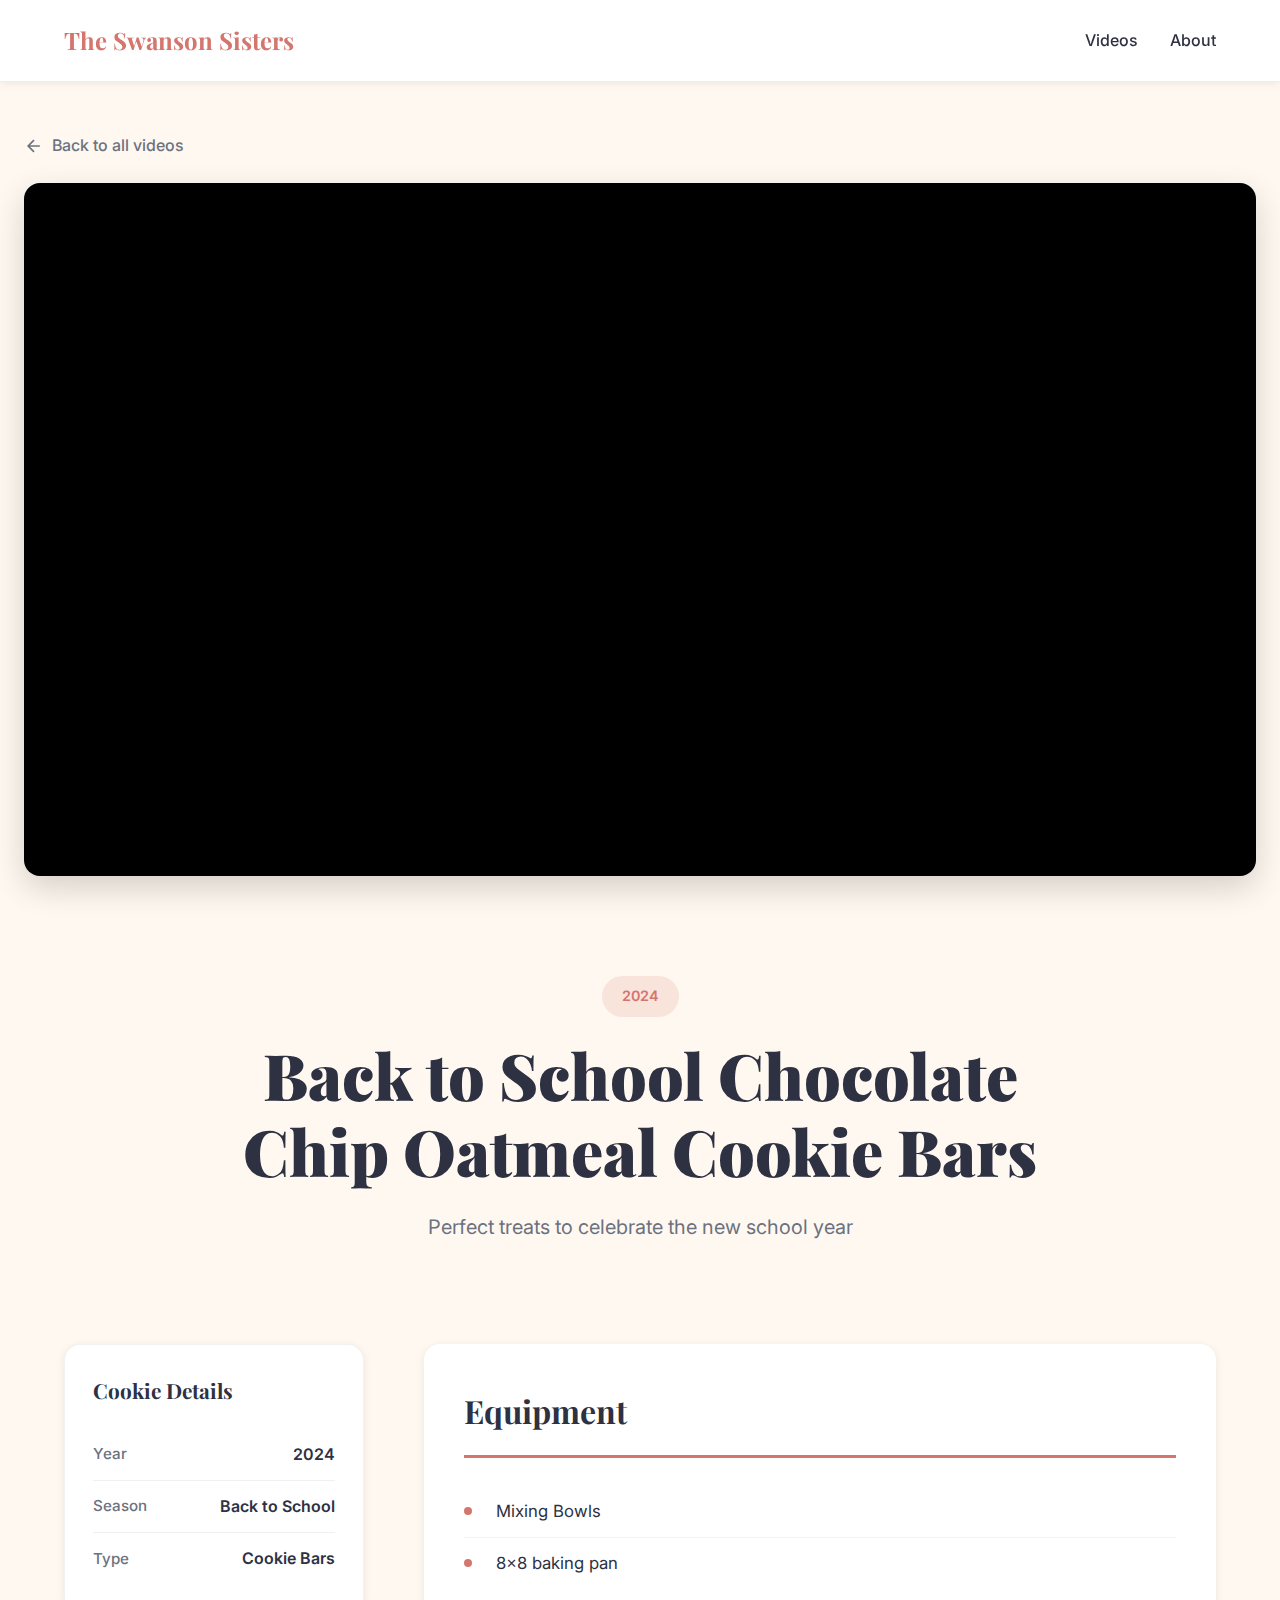
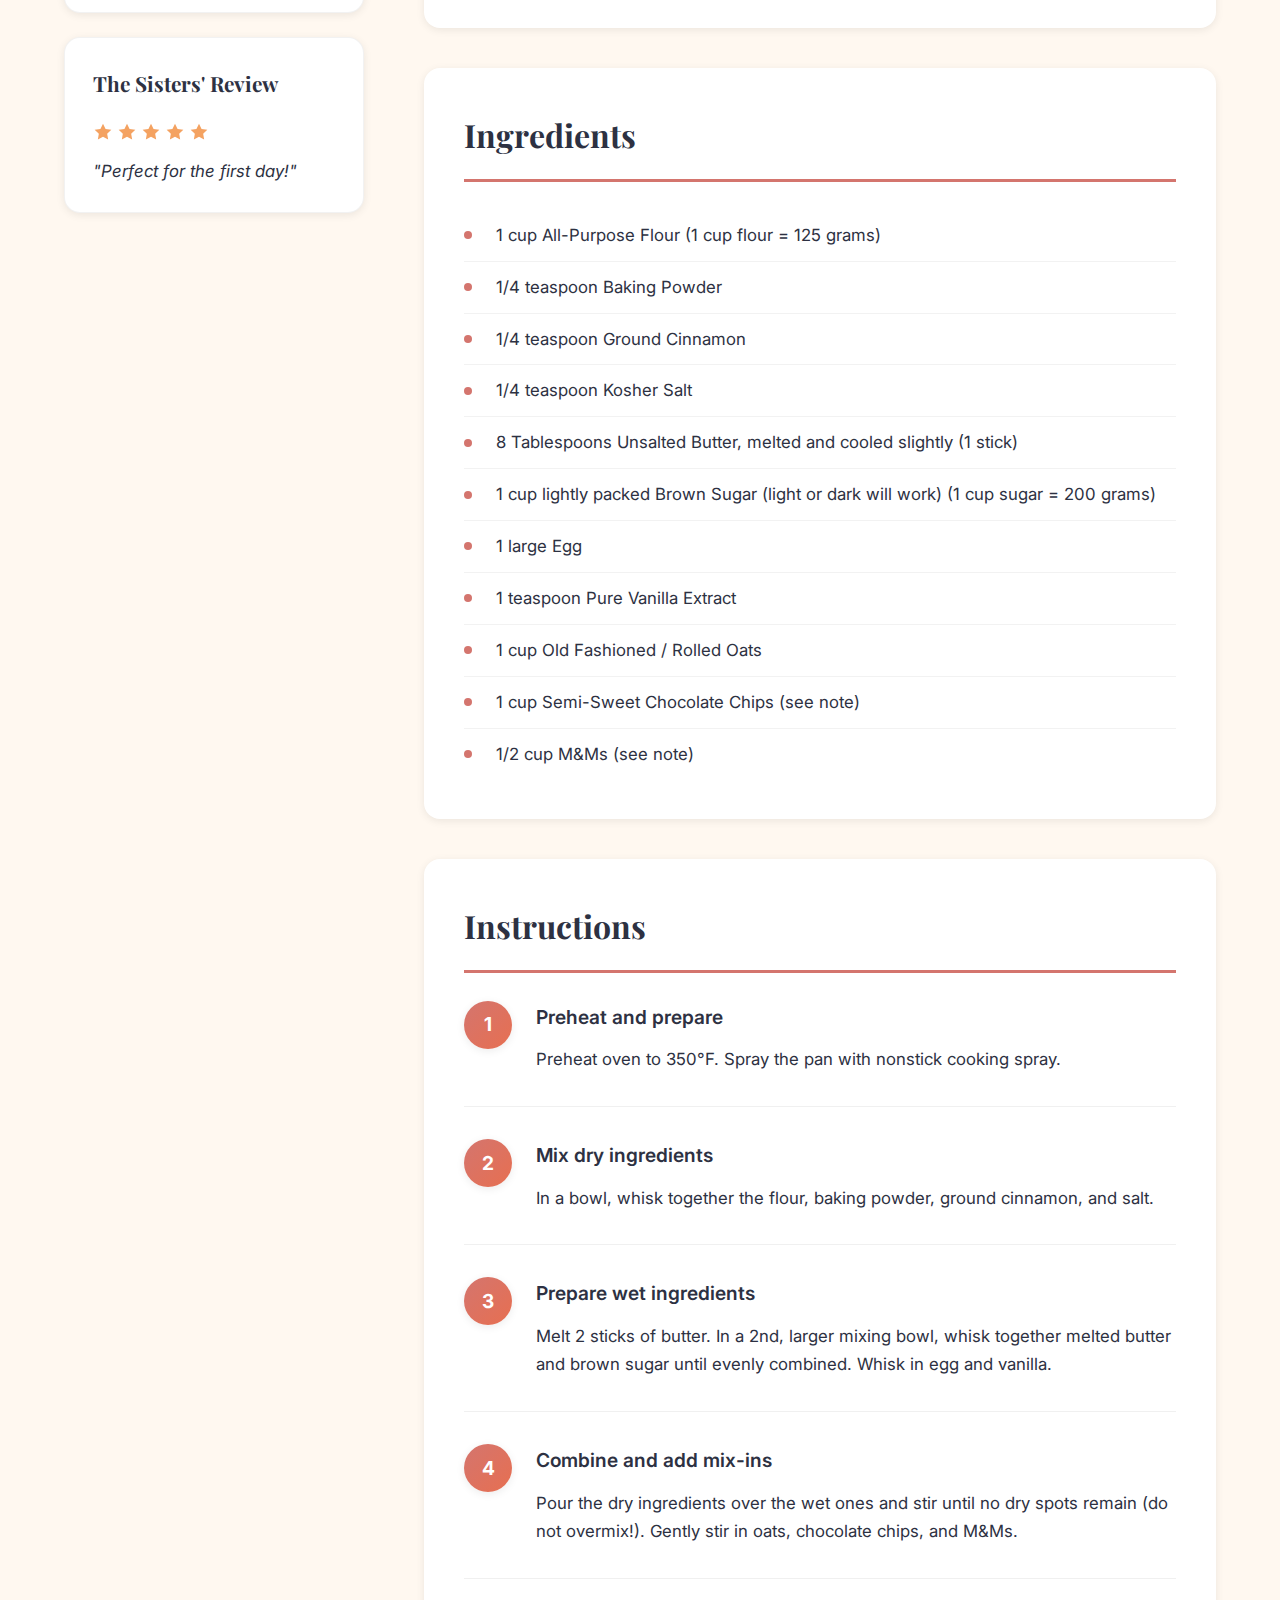
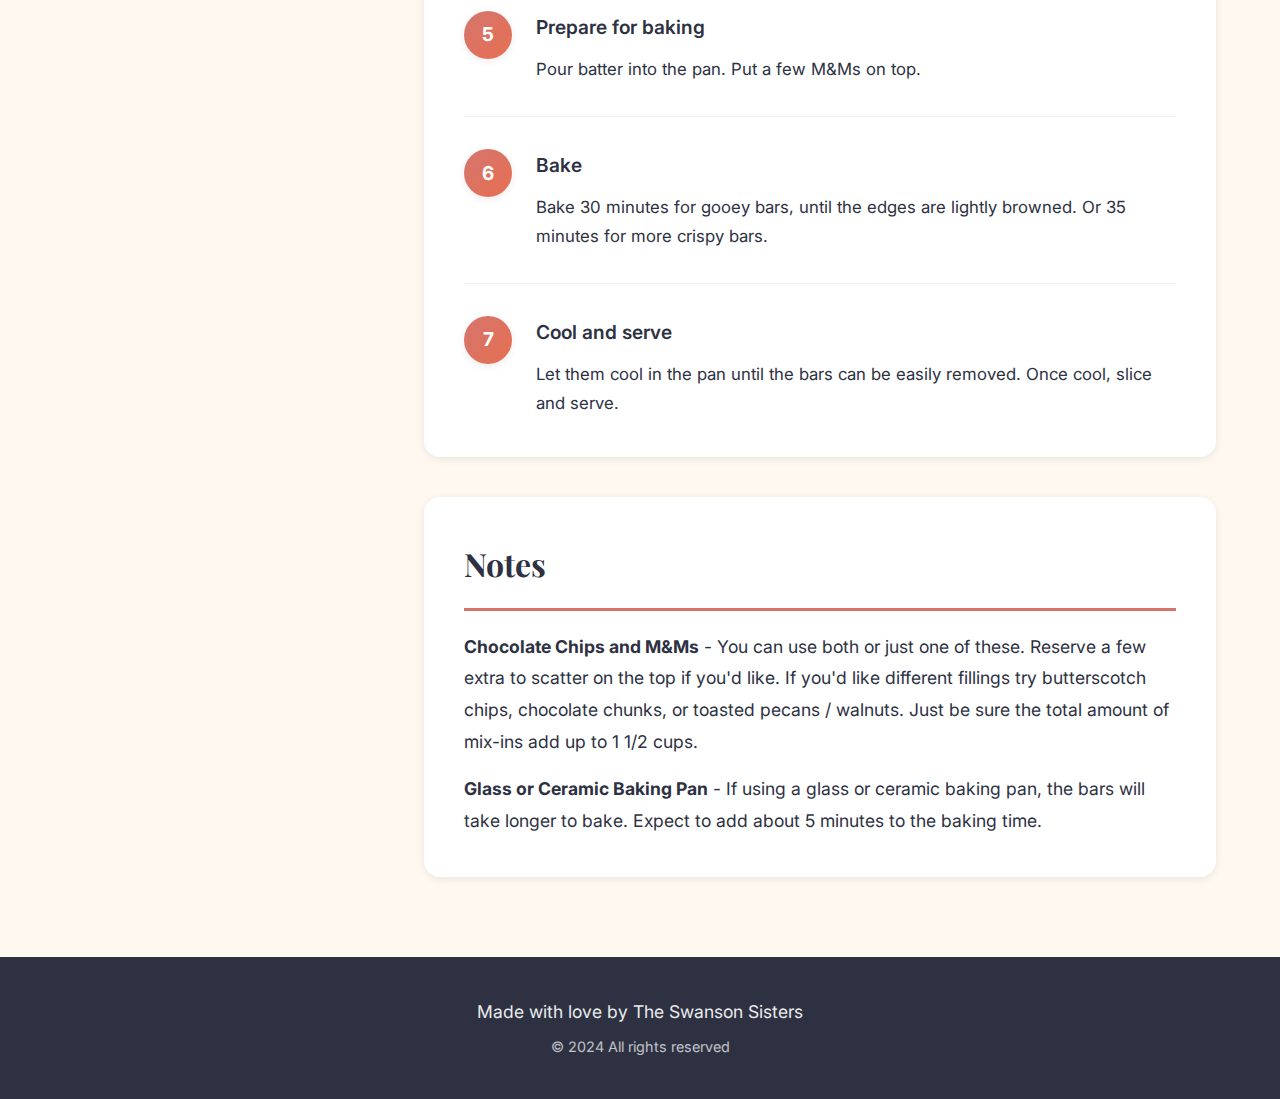
<file: 2024-2.html>
<!DOCTYPE html>
<html lang="en">
<head>
    <meta charset="UTF-8">
    <meta name="viewport" content="width=device-width, initial-scale=1.0">
    <title>Back to School Cookies - The Swanson Sisters</title>
    <link rel="shortcut icon" type="image/png" href="image/uploads/favicon.png">

    <!-- Google Fonts -->
    <link rel="preconnect" href="https://fonts.googleapis.com">
    <link rel="preconnect" href="https://fonts.gstatic.com" crossorigin>
    <link href="https://fonts.googleapis.com/css2?family=Playfair+Display:wght@400;700;900&family=Inter:wght@300;400;500;600&display=swap" rel="stylesheet">

    <link rel="stylesheet" href="style.css">
    <link rel="stylesheet" href="recipe.css">
</head>
<body>
    <!-- Navigation -->
    <nav class="navbar">
        <div class="container">
            <a href="index.html" class="logo">The Swanson Sisters</a>
            <div class="nav-links">
                <a href="index.html#videos" class="nav-link">Videos</a>
                <a href="index.html#about" class="nav-link">About</a>
            </div>
        </div>
    </nav>

    <!-- Video Section - Hero -->
    <section class="video-hero">
        <div class="container-full">
            <a href="index.html" class="back-link-overlay">
                <svg width="20" height="20" viewBox="0 0 24 24" fill="none" stroke="currentColor" stroke-width="2">
                    <path d="M19 12H5M12 19l-7-7 7-7"/>
                </svg>
                Back to all videos
            </a>
            <div class="video-wrapper-hero">
                <iframe
                    src="https://www.youtube.com/embed/slzA3tQN0-k"
                    title="Back to School Cookies Recipe Video"
                    frameborder="0"
                    allow="accelerometer; autoplay; clipboard-write; encrypted-media; gyroscope; picture-in-picture"
                    allowfullscreen>
                </iframe>
            </div>
        </div>
    </section>

    <!-- Recipe Header -->
    <section class="recipe-header-section">
        <div class="container">
            <div class="recipe-header-content">
                <span class="recipe-year-badge">2024</span>
                <h1 class="recipe-title">Back to School Chocolate Chip Oatmeal Cookie Bars</h1>
                <p class="recipe-intro">Perfect treats to celebrate the new school year</p>
            </div>
        </div>
    </section>

    <!-- Recipe Content -->
    <section class="recipe-content">
        <div class="container">
            <div class="recipe-grid">
                <!-- Sidebar -->
                <aside class="recipe-sidebar">
                    <div class="info-card">
                        <h3>Cookie Details</h3>
                        <div class="info-item">
                            <span class="info-label">Year</span>
                            <span class="info-value">2024</span>
                        </div>
                        <div class="info-item">
                            <span class="info-label">Season</span>
                            <span class="info-value">Back to School</span>
                        </div>
                        <div class="info-item">
                            <span class="info-label">Type</span>
                            <span class="info-value">Cookie Bars</span>
                        </div>
                    </div>

                    <div class="review-card">
                        <h3>The Sisters' Review</h3>
                        <div class="stars">
                            <svg class="star" viewBox="0 0 24 24" fill="currentColor">
                                <path d="M12 2l3.09 6.26L22 9.27l-5 4.87 1.18 6.88L12 17.77l-6.18 3.25L7 14.14 2 9.27l6.91-1.01L12 2z"/>
                            </svg>
                            <svg class="star" viewBox="0 0 24 24" fill="currentColor">
                                <path d="M12 2l3.09 6.26L22 9.27l-5 4.87 1.18 6.88L12 17.77l-6.18 3.25L7 14.14 2 9.27l6.91-1.01L12 2z"/>
                            </svg>
                            <svg class="star" viewBox="0 0 24 24" fill="currentColor">
                                <path d="M12 2l3.09 6.26L22 9.27l-5 4.87 1.18 6.88L12 17.77l-6.18 3.25L7 14.14 2 9.27l6.91-1.01L12 2z"/>
                            </svg>
                            <svg class="star" viewBox="0 0 24 24" fill="currentColor">
                                <path d="M12 2l3.09 6.26L22 9.27l-5 4.87 1.18 6.88L12 17.77l-6.18 3.25L7 14.14 2 9.27l6.91-1.01L12 2z"/>
                            </svg>
                            <svg class="star" viewBox="0 0 24 24" fill="currentColor">
                                <path d="M12 2l3.09 6.26L22 9.27l-5 4.87 1.18 6.88L12 17.77l-6.18 3.25L7 14.14 2 9.27l6.91-1.01L12 2z"/>
                            </svg>
                        </div>
                        <p class="review-text">"Perfect for the first day!"</p>
                    </div>
                </aside>

                <!-- Main Content -->
                <main class="recipe-main">
                    <!-- Equipment -->
                    <section class="ingredients-section">
                        <h2>Equipment</h2>
                        <div class="ingredient-group">
                            <ul class="ingredient-list">
                                <li>Mixing Bowls</li>
                                <li>8x8 baking pan</li>
                            </ul>
                        </div>
                    </section>

                    <!-- Ingredients -->
                    <section class="ingredients-section">
                        <h2>Ingredients</h2>

                        <div class="ingredient-group">
                            <ul class="ingredient-list">
                                <li>1 cup All-Purpose Flour (1 cup flour = 125 grams)</li>
                                <li>1/4 teaspoon Baking Powder</li>
                                <li>1/4 teaspoon Ground Cinnamon</li>
                                <li>1/4 teaspoon Kosher Salt</li>
                                <li>8 Tablespoons Unsalted Butter, melted and cooled slightly (1 stick)</li>
                                <li>1 cup lightly packed Brown Sugar (light or dark will work) (1 cup sugar = 200 grams)</li>
                                <li>1 large Egg</li>
                                <li>1 teaspoon Pure Vanilla Extract</li>
                                <li>1 cup Old Fashioned / Rolled Oats</li>
                                <li>1 cup Semi-Sweet Chocolate Chips (see note)</li>
                                <li>1/2 cup M&Ms (see note)</li>
                            </ul>
                        </div>
                    </section>

                    <!-- Instructions -->
                    <section class="instructions-section">
                        <h2>Instructions</h2>

                        <div class="step">
                            <div class="step-number">1</div>
                            <div class="step-content">
                                <h4>Preheat and prepare</h4>
                                <p>Preheat oven to 350°F. Spray the pan with nonstick cooking spray.</p>
                            </div>
                        </div>

                        <div class="step">
                            <div class="step-number">2</div>
                            <div class="step-content">
                                <h4>Mix dry ingredients</h4>
                                <p>In a bowl, whisk together the flour, baking powder, ground cinnamon, and salt.</p>
                            </div>
                        </div>

                        <div class="step">
                            <div class="step-number">3</div>
                            <div class="step-content">
                                <h4>Prepare wet ingredients</h4>
                                <p>Melt 2 sticks of butter. In a 2nd, larger mixing bowl, whisk together melted butter and brown sugar until evenly combined. Whisk in egg and vanilla.</p>
                            </div>
                        </div>

                        <div class="step">
                            <div class="step-number">4</div>
                            <div class="step-content">
                                <h4>Combine and add mix-ins</h4>
                                <p>Pour the dry ingredients over the wet ones and stir until no dry spots remain (do not overmix!). Gently stir in oats, chocolate chips, and M&Ms.</p>
                            </div>
                        </div>

                        <div class="step">
                            <div class="step-number">5</div>
                            <div class="step-content">
                                <h4>Prepare for baking</h4>
                                <p>Pour batter into the pan. Put a few M&Ms on top.</p>
                            </div>
                        </div>

                        <div class="step">
                            <div class="step-number">6</div>
                            <div class="step-content">
                                <h4>Bake</h4>
                                <p>Bake 30 minutes for gooey bars, until the edges are lightly browned. Or 35 minutes for more crispy bars.</p>
                            </div>
                        </div>

                        <div class="step">
                            <div class="step-number">7</div>
                            <div class="step-content">
                                <h4>Cool and serve</h4>
                                <p>Let them cool in the pan until the bars can be easily removed. Once cool, slice and serve.</p>
                            </div>
                        </div>
                    </section>

                    <div class="recipe-note" style="margin-top: 40px;">
                        <h2>Notes</h2>
                        <p><strong>Chocolate Chips and M&Ms</strong> - You can use both or just one of these. Reserve a few extra to scatter on the top if you'd like. If you'd like different fillings try butterscotch chips, chocolate chunks, or toasted pecans / walnuts. Just be sure the total amount of mix-ins add up to 1 1/2 cups.</p>
                        <p><strong>Glass or Ceramic Baking Pan</strong> - If using a glass or ceramic baking pan, the bars will take longer to bake. Expect to add about 5 minutes to the baking time.</p>
                    </div>
                </main>
            </div>
        </div>
    </section>

    <!-- Footer -->
    <footer class="footer">
        <div class="container">
            <p class="footer-text">Made with love by The Swanson Sisters</p>
            <p class="footer-copyright">&copy; 2024 All rights reserved</p>
        </div>
    </footer>
</body>
</html>
</file>
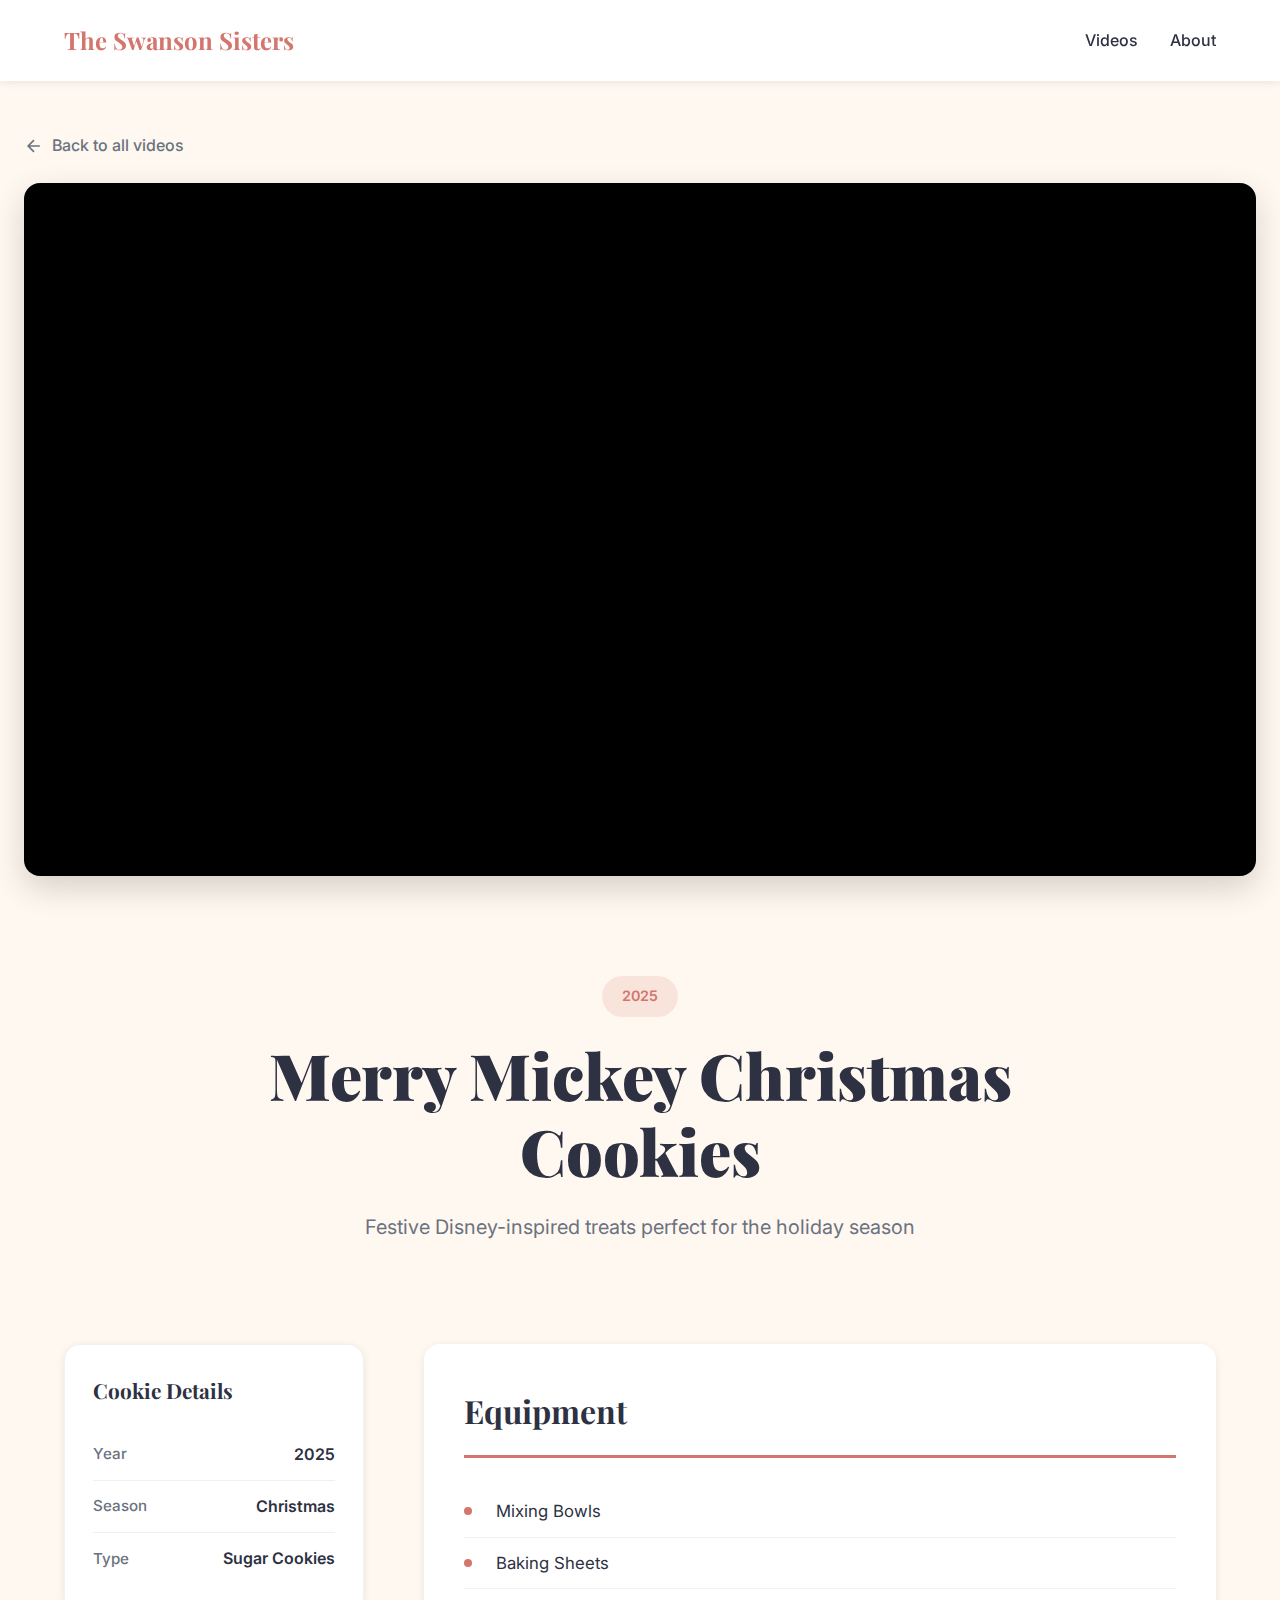
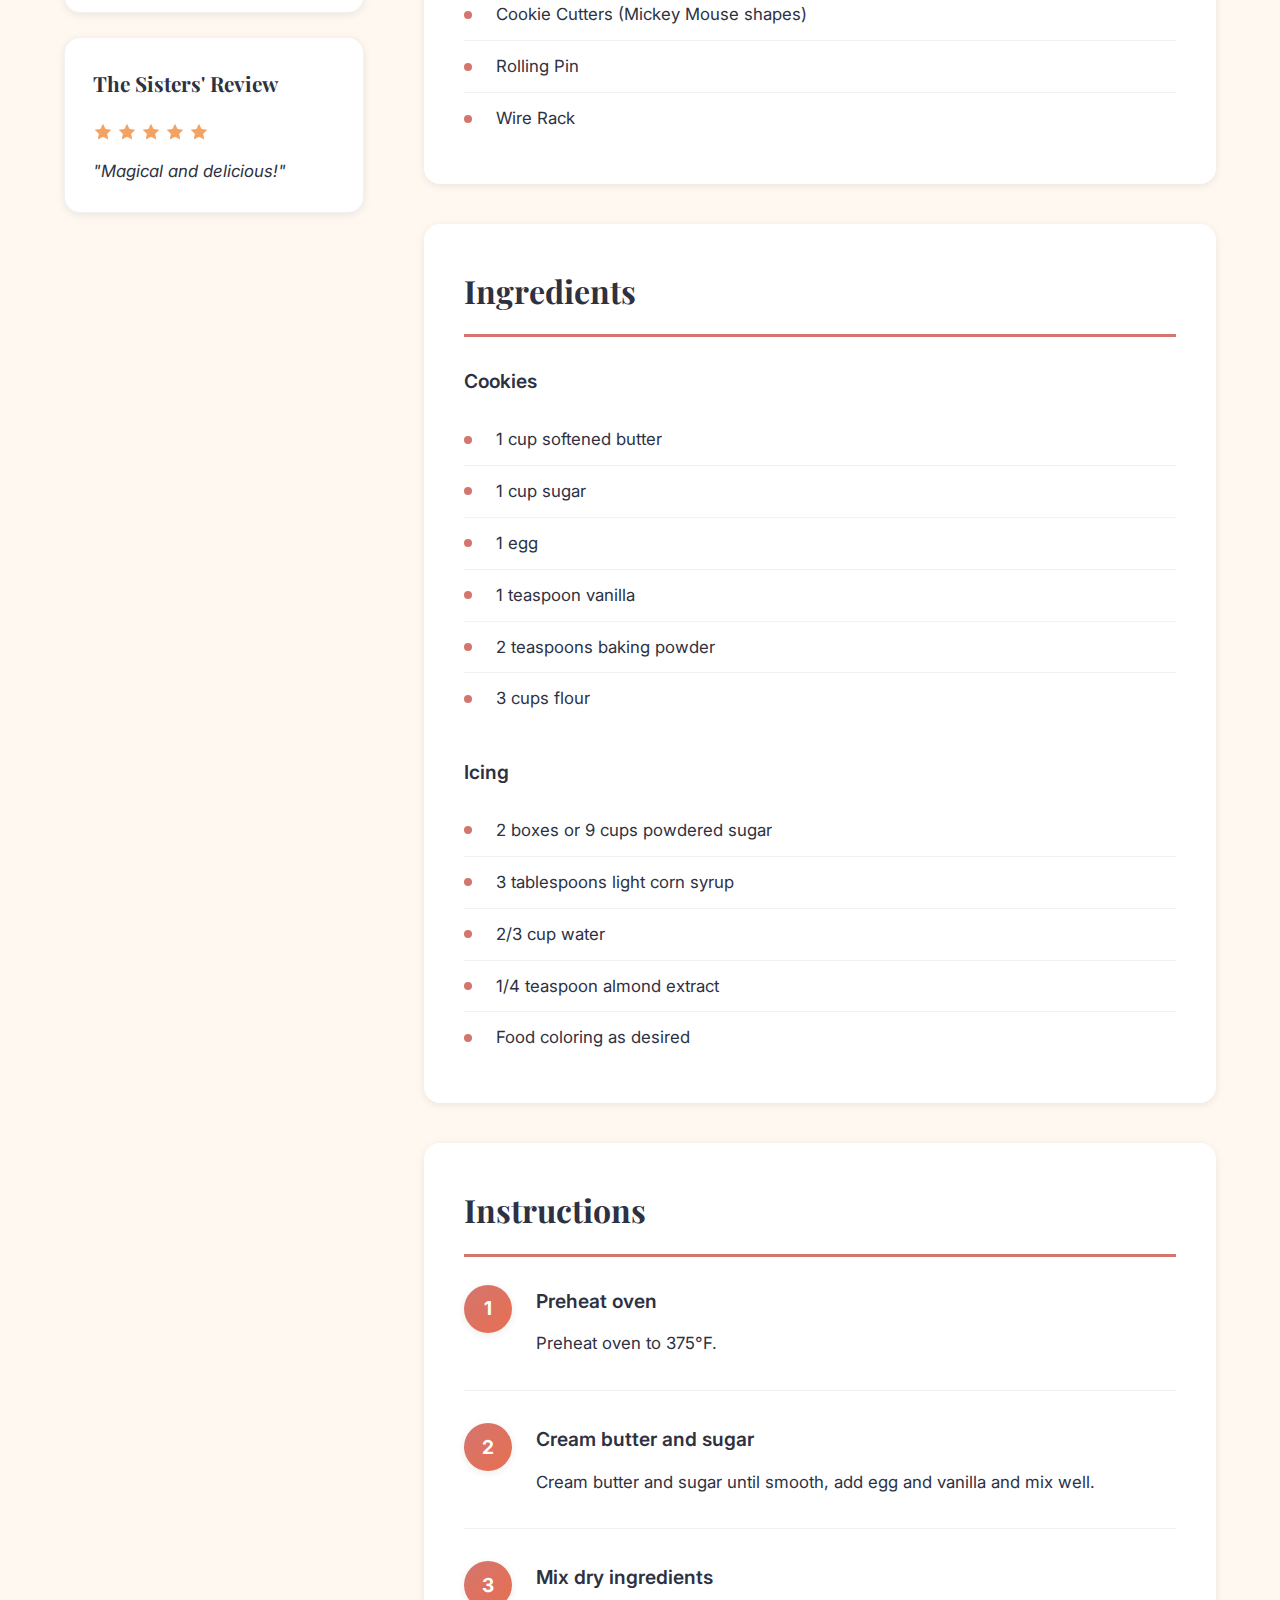
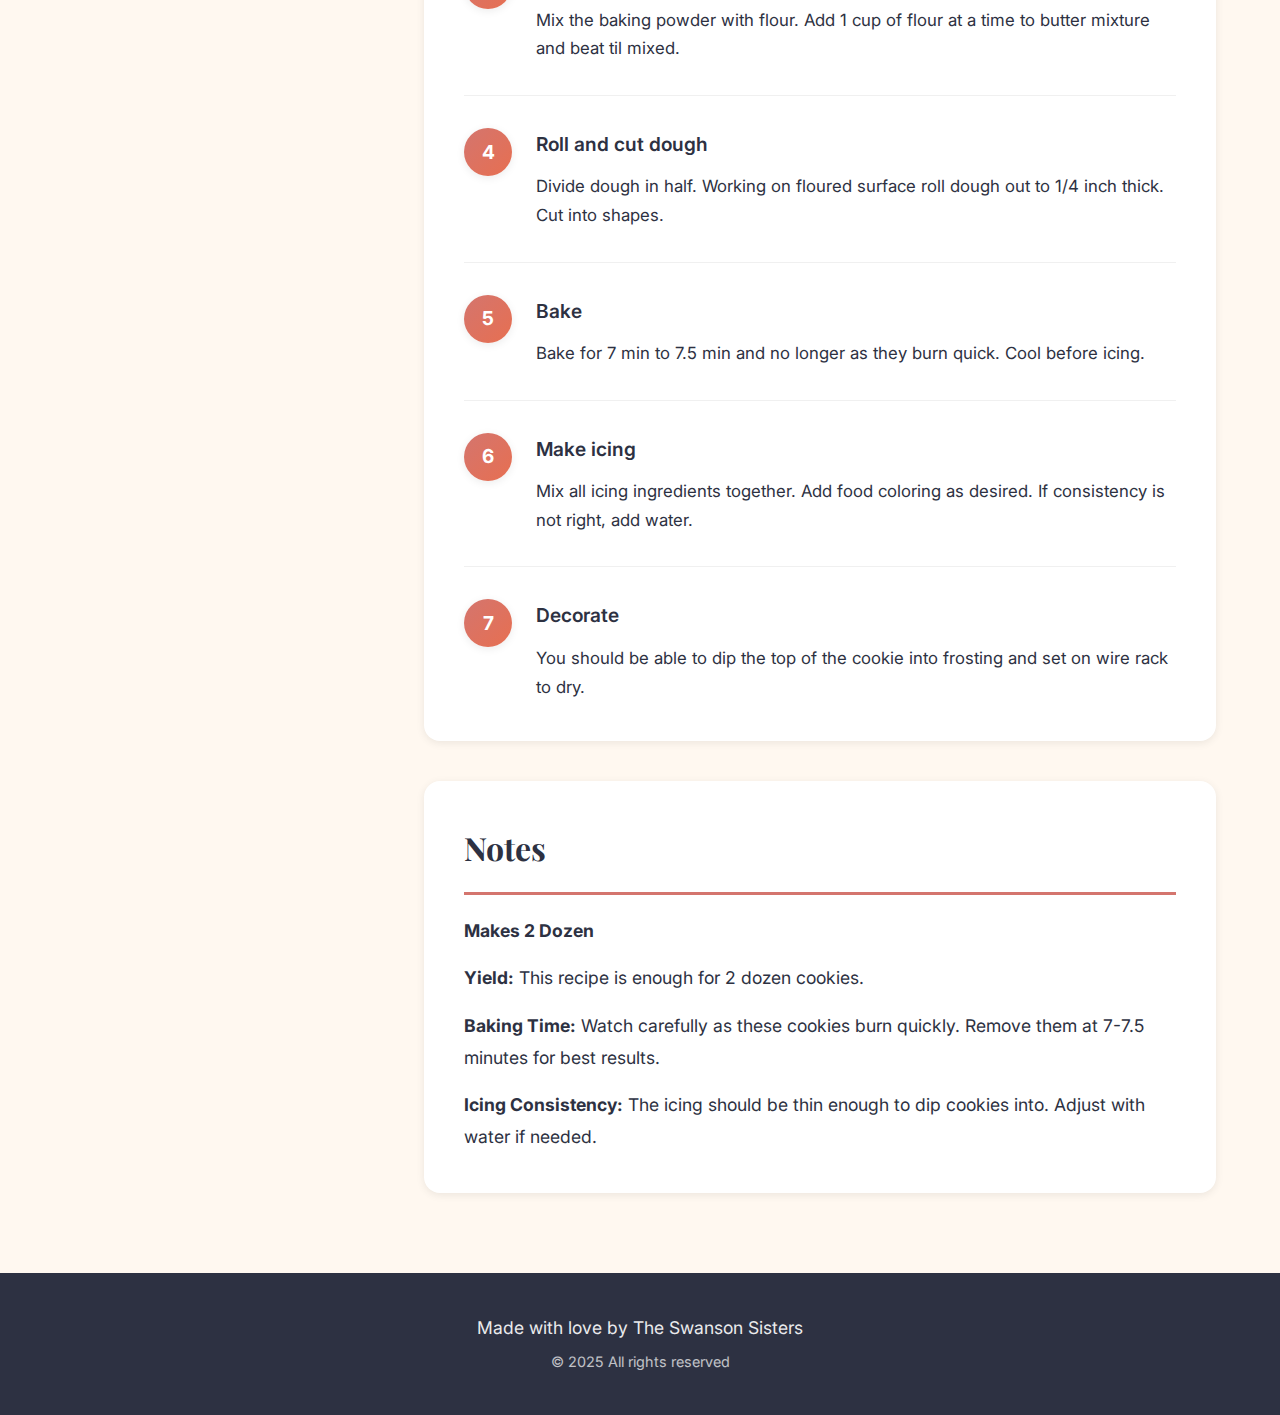
<file: 2025-1.html>
<!DOCTYPE html>
<html lang="en">
<head>
    <meta charset="UTF-8">
    <meta name="viewport" content="width=device-width, initial-scale=1.0">
    <title>Merry Mickey Christmas Cookies - The Swanson Sisters</title>
    <link rel="shortcut icon" type="image/png" href="image/uploads/favicon.png">

    <!-- Google Fonts -->
    <link rel="preconnect" href="https://fonts.googleapis.com">
    <link rel="preconnect" href="https://fonts.gstatic.com" crossorigin>
    <link href="https://fonts.googleapis.com/css2?family=Playfair+Display:wght@400;700;900&family=Inter:wght@300;400;500;600&display=swap" rel="stylesheet">

    <link rel="stylesheet" href="style.css">
    <link rel="stylesheet" href="recipe.css">
</head>
<body>
    <!-- Navigation -->
    <nav class="navbar">
        <div class="container">
            <a href="index.html" class="logo">The Swanson Sisters</a>
            <div class="nav-links">
                <a href="index.html#videos" class="nav-link">Videos</a>
                <a href="index.html#about" class="nav-link">About</a>
            </div>
        </div>
    </nav>

    <!-- Video Section - Hero -->
    <section class="video-hero">
        <div class="container-full">
            <a href="index.html" class="back-link-overlay">
                <svg width="20" height="20" viewBox="0 0 24 24" fill="none" stroke="currentColor" stroke-width="2">
                    <path d="M19 12H5M12 19l-7-7 7-7"/>
                </svg>
                Back to all videos
            </a>
            <div class="video-wrapper-hero">
                <iframe
                    src="https://www.youtube.com/embed/dc8SAAWoWkc"
                    title="Merry Mickey Christmas Cookies Recipe Video"
                    frameborder="0"
                    allow="accelerometer; autoplay; clipboard-write; encrypted-media; gyroscope; picture-in-picture"
                    allowfullscreen>
                </iframe>
            </div>
        </div>
    </section>

    <!-- Recipe Header -->
    <section class="recipe-header-section">
        <div class="container">
            <div class="recipe-header-content">
                <span class="recipe-year-badge">2025</span>
                <h1 class="recipe-title">Merry Mickey Christmas Cookies</h1>
                <p class="recipe-intro">Festive Disney-inspired treats perfect for the holiday season</p>
            </div>
        </div>
    </section>

    <!-- Recipe Content -->
    <section class="recipe-content">
        <div class="container">
            <div class="recipe-grid">
                <!-- Sidebar -->
                <aside class="recipe-sidebar">
                    <div class="info-card">
                        <h3>Cookie Details</h3>
                        <div class="info-item">
                            <span class="info-label">Year</span>
                            <span class="info-value">2025</span>
                        </div>
                        <div class="info-item">
                            <span class="info-label">Season</span>
                            <span class="info-value">Christmas</span>
                        </div>
                        <div class="info-item">
                            <span class="info-label">Type</span>
                            <span class="info-value">Sugar Cookies</span>
                        </div>
                    </div>

                    <div class="review-card">
                        <h3>The Sisters' Review</h3>
                        <div class="stars">
                            <svg class="star" viewBox="0 0 24 24" fill="currentColor">
                                <path d="M12 2l3.09 6.26L22 9.27l-5 4.87 1.18 6.88L12 17.77l-6.18 3.25L7 14.14 2 9.27l6.91-1.01L12 2z"/>
                            </svg>
                            <svg class="star" viewBox="0 0 24 24" fill="currentColor">
                                <path d="M12 2l3.09 6.26L22 9.27l-5 4.87 1.18 6.88L12 17.77l-6.18 3.25L7 14.14 2 9.27l6.91-1.01L12 2z"/>
                            </svg>
                            <svg class="star" viewBox="0 0 24 24" fill="currentColor">
                                <path d="M12 2l3.09 6.26L22 9.27l-5 4.87 1.18 6.88L12 17.77l-6.18 3.25L7 14.14 2 9.27l6.91-1.01L12 2z"/>
                            </svg>
                            <svg class="star" viewBox="0 0 24 24" fill="currentColor">
                                <path d="M12 2l3.09 6.26L22 9.27l-5 4.87 1.18 6.88L12 17.77l-6.18 3.25L7 14.14 2 9.27l6.91-1.01L12 2z"/>
                            </svg>
                            <svg class="star" viewBox="0 0 24 24" fill="currentColor">
                                <path d="M12 2l3.09 6.26L22 9.27l-5 4.87 1.18 6.88L12 17.77l-6.18 3.25L7 14.14 2 9.27l6.91-1.01L12 2z"/>
                            </svg>
                        </div>
                        <p class="review-text">"Magical and delicious!"</p>
                    </div>
                </aside>

                <!-- Main Content -->
                <main class="recipe-main">
                    <!-- Equipment -->
                    <section class="ingredients-section">
                        <h2>Equipment</h2>
                        <div class="ingredient-group">
                            <ul class="ingredient-list">
                                <li>Mixing Bowls</li>
                                <li>Baking Sheets</li>
                                <li>Cookie Cutters (Mickey Mouse shapes)</li>
                                <li>Rolling Pin</li>
                                <li>Wire Rack</li>
                            </ul>
                        </div>
                    </section>

                    <!-- Ingredients -->
                    <section class="ingredients-section">
                        <h2>Ingredients</h2>

                        <div class="ingredient-group">
                            <h3>Cookies</h3>
                            <ul class="ingredient-list">
                                <li>1 cup softened butter</li>
                                <li>1 cup sugar</li>
                                <li>1 egg</li>
                                <li>1 teaspoon vanilla</li>
                                <li>2 teaspoons baking powder</li>
                                <li>3 cups flour</li>
                            </ul>
                        </div>

                        <div class="ingredient-group">
                            <h3>Icing</h3>
                            <ul class="ingredient-list">
                                <li>2 boxes or 9 cups powdered sugar</li>
                                <li>3 tablespoons light corn syrup</li>
                                <li>2/3 cup water</li>
                                <li>1/4 teaspoon almond extract</li>
                                <li>Food coloring as desired</li>
                            </ul>
                        </div>
                    </section>

                    <!-- Instructions -->
                    <section class="instructions-section">
                        <h2>Instructions</h2>

                        <div class="step">
                            <div class="step-number">1</div>
                            <div class="step-content">
                                <h4>Preheat oven</h4>
                                <p>Preheat oven to 375°F.</p>
                            </div>
                        </div>

                        <div class="step">
                            <div class="step-number">2</div>
                            <div class="step-content">
                                <h4>Cream butter and sugar</h4>
                                <p>Cream butter and sugar until smooth, add egg and vanilla and mix well.</p>
                            </div>
                        </div>

                        <div class="step">
                            <div class="step-number">3</div>
                            <div class="step-content">
                                <h4>Mix dry ingredients</h4>
                                <p>Mix the baking powder with flour. Add 1 cup of flour at a time to butter mixture and beat til mixed.</p>
                            </div>
                        </div>

                        <div class="step">
                            <div class="step-number">4</div>
                            <div class="step-content">
                                <h4>Roll and cut dough</h4>
                                <p>Divide dough in half. Working on floured surface roll dough out to 1/4 inch thick. Cut into shapes.</p>
                            </div>
                        </div>

                        <div class="step">
                            <div class="step-number">5</div>
                            <div class="step-content">
                                <h4>Bake</h4>
                                <p>Bake for 7 min to 7.5 min and no longer as they burn quick. Cool before icing.</p>
                            </div>
                        </div>

                        <div class="step">
                            <div class="step-number">6</div>
                            <div class="step-content">
                                <h4>Make icing</h4>
                                <p>Mix all icing ingredients together. Add food coloring as desired. If consistency is not right, add water.</p>
                            </div>
                        </div>

                        <div class="step">
                            <div class="step-number">7</div>
                            <div class="step-content">
                                <h4>Decorate</h4>
                                <p>You should be able to dip the top of the cookie into frosting and set on wire rack to dry.</p>
                            </div>
                        </div>
                    </section>

                    <div class="recipe-note" style="margin-top: 40px;">
                        <h2>Notes</h2>
                        <p><strong>Makes 2 Dozen</strong></p>
                        <p><strong>Yield:</strong> This recipe is enough for 2 dozen cookies.</p>
                        <p><strong>Baking Time:</strong> Watch carefully as these cookies burn quickly. Remove them at 7-7.5 minutes for best results.</p>
                        <p><strong>Icing Consistency:</strong> The icing should be thin enough to dip cookies into. Adjust with water if needed.</p>
                    </div>
                </main>
            </div>
        </div>
    </section>

    <!-- Footer -->
    <footer class="footer">
        <div class="container">
            <p class="footer-text">Made with love by The Swanson Sisters</p>
            <p class="footer-copyright">&copy; 2025 All rights reserved</p>
        </div>
    </footer>
</body>
</html>
</file>
<file: recipe.css>
/* ===================================
   Recipe Page Styles
   =================================== */

/* Video Hero - Full Width at Top */
.video-hero {
    position: relative;
    margin-top: 72px;
    padding-top: 60px;
    background: var(--cream);
}

.container-full {
    width: 100%;
    max-width: 1400px;
    margin: 0 auto;
    padding: 0 24px;
}

.back-link-overlay {
    display: inline-flex;
    align-items: center;
    gap: 8px;
    color: var(--text-light);
    font-weight: 500;
    transition: var(--transition-fast);
    margin-bottom: 24px;
}

.back-link-overlay:hover {
    color: var(--primary-color);
    transform: translateX(-4px);
}

.video-wrapper-hero {
    position: relative;
    padding-bottom: 56.25%; /* 16:9 aspect ratio */
    height: 0;
    overflow: hidden;
    background: #000;
    border-radius: 16px;
    box-shadow: var(--shadow-lg);
    margin-bottom: 40px;
}

.video-wrapper-hero iframe {
    position: absolute;
    top: 0;
    left: 0;
    width: 100%;
    height: 100%;
    border-radius: 16px;
}

/* Recipe Header Section */
.recipe-header-section {
    padding: 60px 0 40px;
    background: var(--cream);
}

.recipe-header-content {
    text-align: center;
    max-width: 800px;
    margin: 0 auto;
}

.recipe-year-badge {
    display: inline-block;
    font-size: 0.9rem;
    font-weight: 600;
    color: var(--primary-color);
    background: rgba(212, 117, 110, 0.15);
    padding: 8px 20px;
    border-radius: 30px;
    margin-bottom: 20px;
}

.recipe-title {
    font-family: var(--font-heading);
    font-size: clamp(2.5rem, 6vw, 4rem);
    font-weight: 900;
    color: var(--dark);
    margin-bottom: 20px;
    line-height: 1.2;
}

.recipe-intro {
    font-size: 1.25rem;
    color: var(--text-light);
    line-height: 1.7;
}

/* Legacy Video Section (if used elsewhere) */
.video-section {
    padding: 60px 0;
    background: white;
}

.video-wrapper {
    position: relative;
    padding-bottom: 56.25%; /* 16:9 aspect ratio */
    height: 0;
    overflow: hidden;
    border-radius: 16px;
    box-shadow: var(--shadow-lg);
    background: #000;
}

.video-wrapper iframe {
    position: absolute;
    top: 0;
    left: 0;
    width: 100%;
    height: 100%;
}

/* Recipe Content Grid */
.recipe-content {
    padding: 60px 0 80px;
}

.recipe-grid {
    display: grid;
    grid-template-columns: 300px 1fr;
    gap: 60px;
}

/* Sidebar */
.recipe-sidebar {
    display: flex;
    flex-direction: column;
    gap: 24px;
}

.info-card,
.review-card {
    background: white;
    padding: 28px;
    border-radius: 16px;
    box-shadow: var(--shadow-sm);
    border: 1px solid rgba(0, 0, 0, 0.05);
}

.info-card h3,
.review-card h3 {
    font-family: var(--font-heading);
    font-size: 1.3rem;
    font-weight: 700;
    margin-bottom: 20px;
    color: var(--dark);
}

.info-item {
    display: flex;
    justify-content: space-between;
    align-items: center;
    padding: 12px 0;
    border-bottom: 1px solid rgba(0, 0, 0, 0.06);
}

.info-item:last-child {
    border-bottom: none;
}

.info-label {
    font-weight: 500;
    color: var(--text-light);
    font-size: 0.95rem;
}

.info-value {
    font-weight: 600;
    color: var(--dark);
}

.stars {
    display: flex;
    gap: 4px;
    margin-bottom: 16px;
}

.star {
    width: 20px;
    height: 20px;
    color: var(--secondary-color);
}

.review-text {
    font-style: italic;
    color: var(--text-dark);
    font-size: 1.05rem;
    line-height: 1.6;
}

/* Main Recipe Content */
.recipe-main h2 {
    font-family: var(--font-heading);
    font-size: 2rem;
    font-weight: 700;
    color: var(--dark);
    margin-bottom: 28px;
    padding-bottom: 16px;
    border-bottom: 3px solid var(--primary-color);
}

/* Ingredients Section */
.ingredients-section {
    background: white;
    padding: 40px;
    border-radius: 16px;
    box-shadow: var(--shadow-sm);
    margin-bottom: 40px;
}

.ingredient-group {
    margin-bottom: 32px;
}

.ingredient-group:last-child {
    margin-bottom: 0;
}

.ingredient-group h3 {
    font-family: var(--font-body);
    font-size: 1.2rem;
    font-weight: 600;
    color: var(--dark);
    margin-bottom: 16px;
}

.ingredient-list {
    list-style: none;
}

.ingredient-list li {
    padding: 12px 0 12px 32px;
    position: relative;
    color: var(--text-dark);
    font-size: 1.05rem;
    line-height: 1.6;
    border-bottom: 1px solid rgba(0, 0, 0, 0.05);
    transition: var(--transition-fast);
}

.ingredient-list li:last-child {
    border-bottom: none;
}

.ingredient-list li::before {
    content: '';
    position: absolute;
    left: 0;
    top: 50%;
    transform: translateY(-50%);
    width: 8px;
    height: 8px;
    background: var(--primary-color);
    border-radius: 50%;
}

.ingredient-list li:hover {
    padding-left: 36px;
    color: var(--dark);
}

/* Instructions Section */
.instructions-section {
    background: white;
    padding: 40px;
    border-radius: 16px;
    box-shadow: var(--shadow-sm);
}

.step {
    display: flex;
    gap: 24px;
    margin-bottom: 32px;
    padding-bottom: 32px;
    border-bottom: 1px solid rgba(0, 0, 0, 0.06);
}

.step:last-child {
    margin-bottom: 0;
    padding-bottom: 0;
    border-bottom: none;
}

.step-number {
    flex-shrink: 0;
    width: 48px;
    height: 48px;
    background: linear-gradient(135deg, var(--primary-color), var(--accent-color));
    color: white;
    border-radius: 50%;
    display: flex;
    align-items: center;
    justify-content: center;
    font-weight: 700;
    font-size: 1.2rem;
    box-shadow: var(--shadow-sm);
}

.step-content h4 {
    font-family: var(--font-body);
    font-size: 1.2rem;
    font-weight: 600;
    color: var(--dark);
    margin-bottom: 12px;
}

.step-content p {
    color: var(--text-dark);
    font-size: 1.05rem;
    line-height: 1.7;
}

/* Recipe Note (for pages without full recipes) */
.recipe-note {
    background: white;
    padding: 40px;
    border-radius: 16px;
    box-shadow: var(--shadow-sm);
}

.recipe-note h2 {
    font-family: var(--font-heading);
    font-size: 2rem;
    font-weight: 700;
    color: var(--dark);
    margin-bottom: 20px;
    padding-bottom: 16px;
    border-bottom: 3px solid var(--primary-color);
}

.recipe-note p {
    color: var(--text-dark);
    font-size: 1.1rem;
    line-height: 1.8;
    margin-bottom: 16px;
}

.recipe-note p:last-child {
    margin-bottom: 0;
}

/* Responsive Design */
@media (max-width: 992px) {
    .recipe-grid {
        grid-template-columns: 1fr;
        gap: 40px;
    }

    .recipe-sidebar {
        flex-direction: row;
        gap: 20px;
    }

    .info-card,
    .review-card {
        flex: 1;
    }
}

@media (max-width: 768px) {
    .video-hero {
        margin-top: 64px;
        padding-top: 40px;
    }

    .back-link-overlay {
        margin-bottom: 20px;
        font-size: 0.9rem;
    }

    .video-wrapper-hero {
        margin-bottom: 30px;
    }

    .recipe-header-section {
        padding: 40px 0 30px;
    }

    .video-section {
        padding: 40px 0;
    }

    .recipe-content {
        padding: 40px 0 60px;
    }

    .recipe-sidebar {
        flex-direction: column;
    }

    .ingredients-section,
    .instructions-section {
        padding: 28px 20px;
    }

    .step {
        gap: 16px;
    }

    .step-number {
        width: 40px;
        height: 40px;
        font-size: 1.1rem;
    }
}

@media (max-width: 480px) {
    .video-hero {
        padding-top: 30px;
    }

    .back-link-overlay {
        margin-bottom: 16px;
        font-size: 0.85rem;
    }

    .video-wrapper-hero {
        margin-bottom: 20px;
    }

    .recipe-main h2 {
        font-size: 1.6rem;
    }

    .ingredient-list li,
    .step-content p {
        font-size: 0.95rem;
    }
}
</file>
<file: style.css>
/* ===================================
   CSS Variables & Reset
   =================================== */
:root {
    --primary-color: #D4756E;
    --secondary-color: #F4A261;
    --accent-color: #E76F51;
    --dark: #2D3142;
    --light: #F8F9FA;
    --cream: #FFF8F0;
    --text-dark: #2D3142;
    --text-light: #6B7280;

    --font-heading: 'Playfair Display', serif;
    --font-body: 'Inter', sans-serif;

    --shadow-sm: 0 2px 8px rgba(0, 0, 0, 0.08);
    --shadow-md: 0 4px 16px rgba(0, 0, 0, 0.12);
    --shadow-lg: 0 12px 32px rgba(0, 0, 0, 0.16);

    --transition-fast: 0.2s ease;
    --transition-base: 0.3s ease;
    --transition-slow: 0.5s ease;
}

* {
    margin: 0;
    padding: 0;
    box-sizing: border-box;
}

html {
    scroll-behavior: smooth;
}

body {
    font-family: var(--font-body);
    color: var(--text-dark);
    line-height: 1.7;
    background-color: var(--cream);
    overflow-x: hidden;
}

img {
    max-width: 100%;
    height: auto;
    display: block;
}

a {
    text-decoration: none;
    color: inherit;
}

/* ===================================
   Container & Layout
   =================================== */
.container {
    max-width: 1200px;
    margin: 0 auto;
    padding: 0 24px;
}

/* ===================================
   Navigation
   =================================== */
.navbar {
    position: fixed;
    top: 0;
    left: 0;
    right: 0;
    background: rgba(255, 255, 255, 0.95);
    backdrop-filter: blur(10px);
    box-shadow: var(--shadow-sm);
    z-index: 1000;
    transition: var(--transition-base);
}

.navbar .container {
    display: flex;
    justify-content: space-between;
    align-items: center;
    padding: 20px 24px;
}

.logo {
    font-family: var(--font-heading);
    font-size: 1.5rem;
    font-weight: 700;
    color: var(--primary-color);
    transition: var(--transition-fast);
}

.logo:hover {
    color: var(--accent-color);
}

.nav-links {
    display: flex;
    gap: 32px;
}

.nav-link {
    font-weight: 500;
    color: var(--text-dark);
    position: relative;
    transition: var(--transition-fast);
}

.nav-link::after {
    content: '';
    position: absolute;
    bottom: -4px;
    left: 0;
    width: 0;
    height: 2px;
    background: var(--primary-color);
    transition: var(--transition-base);
}

.nav-link:hover::after {
    width: 100%;
}

.nav-link:hover {
    color: var(--primary-color);
}

/* ===================================
   Hero Section with Featured Video
   =================================== */
.hero-video {
    position: relative;
    background: linear-gradient(135deg, #FFF8F0 0%, #FFE8E0 100%);
    margin-top: 72px;
    padding: 80px 0;
}

.hero-video-content {
    animation: fadeInUp 1s ease;
}

.hero-text {
    text-align: center;
    margin-bottom: 60px;
}

.hero-title {
    font-family: var(--font-heading);
    font-size: clamp(3rem, 8vw, 5rem);
    font-weight: 900;
    color: var(--dark);
    margin-bottom: 16px;
    line-height: 1.1;
}

.hero-subtitle {
    font-size: clamp(1.1rem, 2vw, 1.3rem);
    color: var(--text-light);
    max-width: 600px;
    margin-left: auto;
    margin-right: auto;
}

.featured-video {
    max-width: 900px;
    margin: 0 auto;
    background: white;
    border-radius: 24px;
    overflow: hidden;
    box-shadow: var(--shadow-lg);
    position: relative;
}

.featured-badge {
    display: inline-block;
    background: var(--accent-color);
    color: white;
    padding: 8px 20px;
    border-radius: 30px;
    font-weight: 600;
    font-size: 0.9rem;
    box-shadow: var(--shadow-sm);
    margin-bottom: 16px;
}

.featured-video-wrapper {
    position: relative;
    padding-top: 56.25%; /* 16:9 aspect ratio */
    background: #000;
}

.featured-video-wrapper iframe {
    position: absolute;
    top: 0;
    left: 0;
    width: 100%;
    height: 100%;
}

.featured-info {
    padding: 32px;
    text-align: center;
}

.featured-title {
    font-family: var(--font-heading);
    font-size: 2rem;
    font-weight: 700;
    color: var(--dark);
    margin-bottom: 12px;
}

.featured-year {
    display: inline-block;
    font-size: 0.9rem;
    font-weight: 600;
    color: var(--primary-color);
    background: rgba(212, 117, 110, 0.1);
    padding: 6px 16px;
    border-radius: 20px;
    margin-bottom: 16px;
}

.featured-recipe-link {
    display: inline-block;
    margin-top: 16px;
    color: var(--primary-color);
    font-weight: 600;
    font-size: 1.1rem;
    transition: var(--transition-fast);
}

.featured-recipe-link:hover {
    color: var(--accent-color);
    transform: translateX(4px);
}

/* ===================================
   Filter Section
   =================================== */
.filter-section {
    padding: 80px 0 40px;
}

.section-title {
    font-family: var(--font-heading);
    font-size: clamp(2rem, 4vw, 3rem);
    font-weight: 700;
    text-align: center;
    margin-bottom: 40px;
    color: var(--dark);
}

.filter-buttons {
    display: flex;
    flex-wrap: wrap;
    justify-content: center;
    gap: 12px;
}

.filter-btn {
    padding: 12px 28px;
    border: 2px solid var(--primary-color);
    background: white;
    color: var(--primary-color);
    font-weight: 600;
    border-radius: 50px;
    cursor: pointer;
    transition: var(--transition-base);
    font-family: var(--font-body);
    font-size: 0.95rem;
}

.filter-btn:hover {
    background: var(--cream);
    transform: translateY(-2px);
    box-shadow: var(--shadow-sm);
}

.filter-btn.active {
    background: var(--primary-color);
    color: white;
    box-shadow: var(--shadow-md);
}

/* ===================================
   Recipe Grid
   =================================== */
.recipes-grid {
    padding: 40px 0 80px;
}

.grid {
    display: grid;
    grid-template-columns: repeat(auto-fill, minmax(320px, 1fr));
    gap: 32px;
}

.recipe-card,
.video-card {
    background: white;
    border-radius: 16px;
    overflow: hidden;
    box-shadow: var(--shadow-sm);
    transition: var(--transition-base);
    opacity: 1;
    transform: scale(1);
}

.recipe-card.hidden,
.video-card.hidden {
    display: none;
}

.recipe-card:hover,
.video-card:hover {
    transform: translateY(-8px);
    box-shadow: var(--shadow-lg);
}

.card-link,
.card-link-wrapper {
    display: block;
    text-decoration: none;
    color: inherit;
    cursor: pointer;
}

/* Video embed styling */
.video-embed {
    position: relative;
    padding-top: 56.25%; /* 16:9 aspect ratio for videos */
    background: #000;
    overflow: hidden;
}

.video-embed iframe {
    position: absolute;
    top: 0;
    left: 0;
    width: 100%;
    height: 100%;
}

/* Image card styling */
.card-image {
    position: relative;
    overflow: hidden;
    padding-top: 66.67%; /* 3:2 aspect ratio */
    background: var(--light);
}

.card-image img {
    position: absolute;
    top: 0;
    left: 0;
    width: 100%;
    height: 100%;
    object-fit: cover;
    transition: var(--transition-slow);
}

.recipe-card:hover .card-image img {
    transform: scale(1.08);
}

.card-overlay {
    position: absolute;
    top: 0;
    left: 0;
    right: 0;
    bottom: 0;
    background: rgba(212, 117, 110, 0.9);
    display: flex;
    align-items: center;
    justify-content: center;
    opacity: 0;
    transition: var(--transition-base);
}

.recipe-card:hover .card-overlay {
    opacity: 1;
}

.view-recipe {
    color: white;
    font-weight: 600;
    font-size: 1.1rem;
    padding: 12px 32px;
    border: 2px solid white;
    border-radius: 50px;
    transform: translateY(10px);
    transition: var(--transition-base);
}

.recipe-card:hover .view-recipe {
    transform: translateY(0);
}

/* Recipe link for video cards */
.recipe-link {
    display: inline-block;
    color: var(--primary-color);
    font-weight: 600;
    text-decoration: none;
    transition: var(--transition-fast);
    margin-top: 8px;
}

.card-link-wrapper:hover .recipe-link {
    color: var(--accent-color);
}

/* Prevent iframe from blocking clicks */
.card-link-wrapper .video-embed {
    pointer-events: none;
}

.card-link-wrapper .video-embed iframe {
    pointer-events: auto;
}

.card-content {
    padding: 24px;
}

.card-year {
    display: inline-block;
    font-size: 0.85rem;
    font-weight: 600;
    color: var(--primary-color);
    background: rgba(212, 117, 110, 0.1);
    padding: 4px 12px;
    border-radius: 20px;
    margin-bottom: 12px;
}

.card-title {
    font-family: var(--font-heading);
    font-size: 1.5rem;
    font-weight: 700;
    margin-bottom: 8px;
    color: var(--dark);
}

.card-description {
    color: var(--text-light);
    font-size: 0.95rem;
    line-height: 1.6;
}

/* ===================================
   About Section
   =================================== */
.about-section {
    padding: 80px 0;
    background: white;
}

.about-content {
    max-width: 800px;
    margin: 0 auto;
    text-align: center;
}

.about-text {
    font-size: 1.1rem;
    color: var(--text-light);
    margin-bottom: 20px;
    line-height: 1.8;
}

/* ===================================
   Footer
   =================================== */
.footer {
    background: var(--dark);
    color: white;
    padding: 40px 0;
    text-align: center;
}

.footer-text {
    font-size: 1.1rem;
    margin-bottom: 8px;
    opacity: 0.9;
}

.footer-copyright {
    font-size: 0.9rem;
    opacity: 0.7;
}

/* ===================================
   Animations
   =================================== */
@keyframes fadeInUp {
    from {
        opacity: 0;
        transform: translateY(30px);
    }
    to {
        opacity: 1;
        transform: translateY(0);
    }
}

@keyframes float {
    0%, 100% {
        transform: translateY(0) rotate(0deg);
    }
    50% {
        transform: translateY(-20px) rotate(5deg);
    }
}

/* ===================================
   Responsive Design
   =================================== */
@media (max-width: 768px) {
    .navbar .container {
        padding: 16px 24px;
    }

    .nav-links {
        gap: 20px;
    }

    .nav-link {
        font-size: 0.9rem;
    }

    .hero-video {
        margin-top: 64px;
        padding: 60px 0;
    }

    .hero-text {
        margin-bottom: 40px;
    }

    .featured-badge {
        top: 12px;
        left: 12px;
        padding: 6px 16px;
        font-size: 0.85rem;
    }

    .featured-info {
        padding: 24px;
    }

    .featured-title {
        font-size: 1.5rem;
    }

    .filter-section {
        padding: 60px 0 30px;
    }

    .recipes-grid {
        padding: 30px 0 60px;
    }

    .grid {
        grid-template-columns: 1fr;
        gap: 24px;
    }

    .about-section {
        padding: 60px 0;
    }
}

@media (max-width: 480px) {
    .hero-video {
        padding: 40px 0;
    }

    .hero-text {
        margin-bottom: 30px;
    }

    .featured-info {
        padding: 20px;
    }

    .featured-title {
        font-size: 1.3rem;
    }

    .filter-buttons {
        gap: 8px;
    }

    .filter-btn {
        padding: 10px 20px;
        font-size: 0.85rem;
    }

    .card-content {
        padding: 20px;
    }

    .card-title {
        font-size: 1.3rem;
    }
}
</file>
